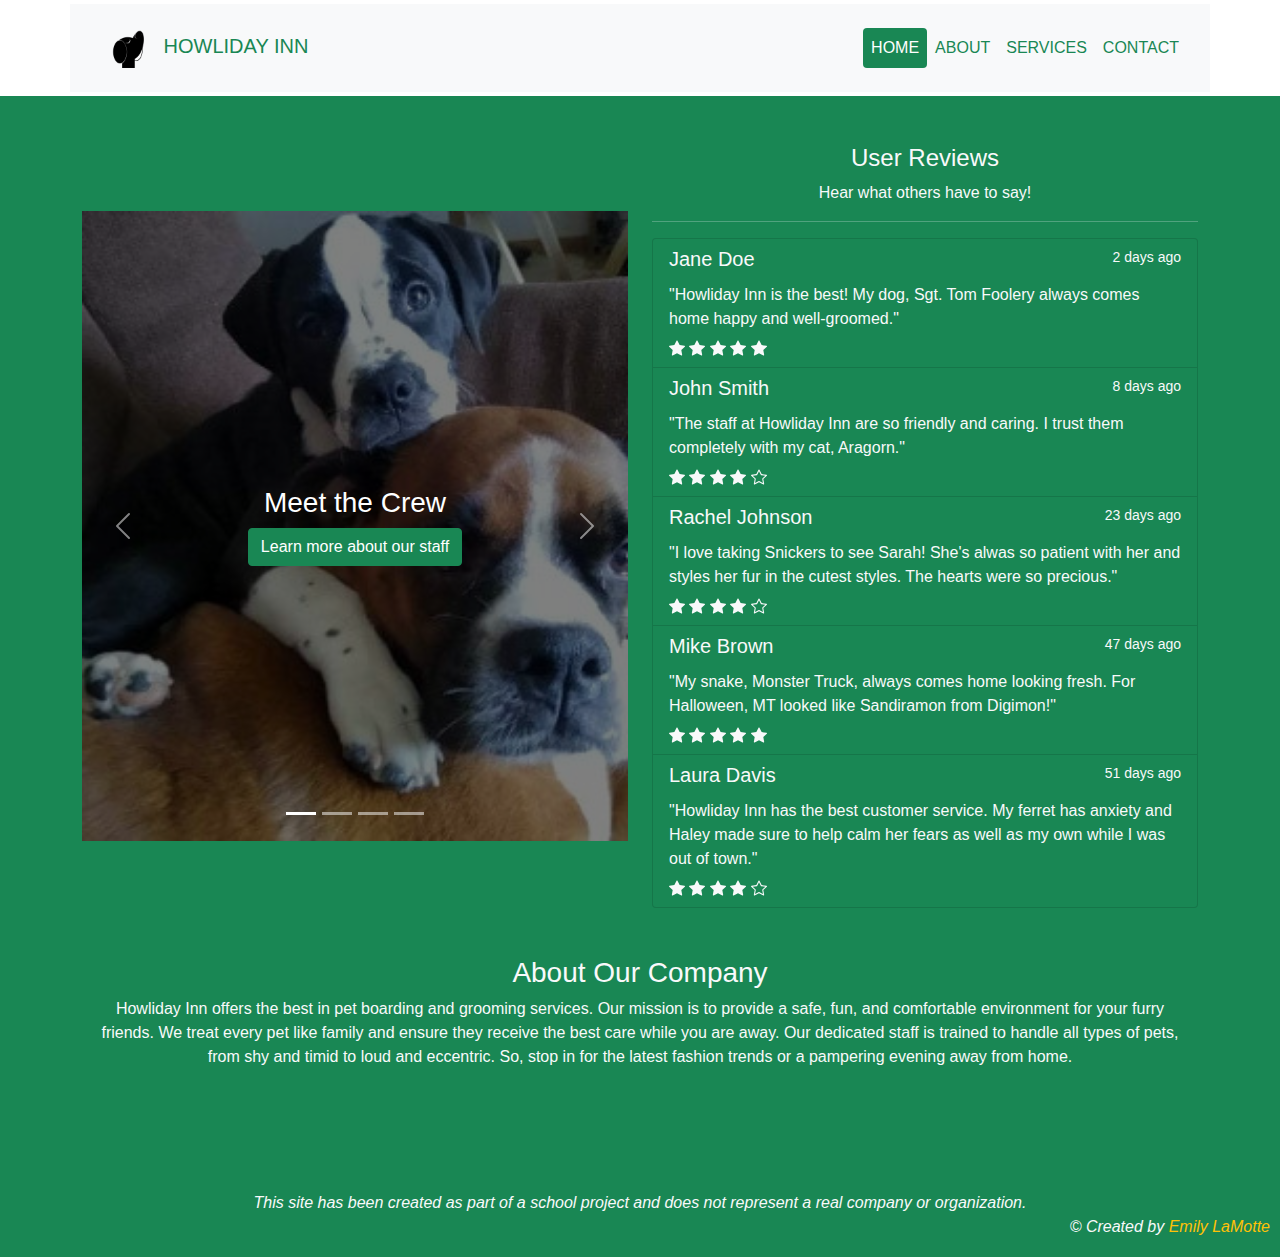
<file: index.html>
<!DOCTYPE html>
<html lang="en">
    <head>
        <meta charset="utf-8">
        <meta name="viewport" content="width=device-width, initial-scale=1">
        <link rel="stylesheet" href="https://cdn.jsdelivr.net/npm/bootstrap-icons@1.8.1/font/bootstrap-icons.css">
        <title>Howliday Inn</title>
        <link rel="icon" type="image/x-icon" href="logo.png">
        <link rel="stylesheet" href="CSS/main.css">
    </head>
    <body>
        <!--
                Emily LaMotte
                index.html
                2311 WW
                Olberding
                08/13/25
            -->
        <header class="container-lg bg-light mx-auto my-1 p-2 border border-3 border-light">
                <nav class="navbar navbar-expand-lg navbar-light bg-light">
                    <div class="container-fluid">
                        <a class="navbar-brand text-success" href="index.html">
                            <img src="logo.png" alt="Howliday Inn Logo" style="height: 40px; margin-right: 10px;">
                            Howliday Inn
                        </a>
                        <button class="navbar-toggler" type="button" data-bs-toggle="collapse" data-bs-target="#navbarNav" aria-controls="navbarNav" aria-expanded="false" aria-label="Toggle navigation">
                            <span class="navbar-toggler-icon"></span>
                        </button>
                        <div class="collapse navbar-collapse justify-content-end" id="navbarNav">
                            <ul class="navbar-nav nav-pills">
                                <li class="nav-item">
                                    <a class="nav-link active bg-success text-white" aria-current="page" href="index.html">Home</a>
                                </li>
                                <li class="nav-item">
                                    <a class="nav-link text-success" href="about.html">About</a>
                                </li>
                                <li class="nav-item">
                                    <a class="nav-link text-success" href="services.html">Services</a>
                                </li>
                                <li class="nav-item">
                                    <a class="nav-link text-success" href="contact.html">Contact</a>
                                </li>
                            </ul>
                        </div>
                    </div>
                </nav>
        </header>
        <main class="bg-success text-light p-5">
            <div class="container-lg">
                <div class="row align-items-center justify-content-center">
                    <div class="col-md-6">
                        <div id="heroCarousel" class="carousel slide" data-bs-ride="carousel">

                        <div class="carousel-indicators">
                            <button type="button" data-bs-target="#heroCarousel" data-bs-slide-to="0" class="active"></button>
                            <button type="button" data-bs-target="#heroCarousel" data-bs-slide-to="1"></button>
                            <button type="button" data-bs-target="#heroCarousel" data-bs-slide-to="2"></button>
                            <button type="button" data-bs-target="#heroCarousel" data-bs-slide-to="3"></button>
                        </div>

                        <div class="carousel-inner">
                            <div class="carousel-item active">
                                <img src="images/pups.jpg" alt="Puppy lying on dog's head" class="d-block w-100">
                                <div class="carousel-overlay">
                                    <div class="carousel-caption">
                                    <h3>Meet the Crew</h3>
                                    <a href="about.html" class="btn btn-primary btn-success" role="button">Learn more about our staff</a>
                                </div>
                                </div>
                            </div>
                            <div class="carousel-item">
                                <img src="images/groomed_dog.jpg" alt="Dog getting brushed" class="d-block w-100">
                                <div class="carousel-overlay">
                                    <div class="carousel-caption">
                                        <h3>Grooming</h3>
                                        <a href="services.html" class="btn btn-primary btn-success" role="button">See our grooming services</a>
                                    </div>
                                </div>
                            </div>
                            <div class="carousel-item">
                                <img src="images/board_dog.jpg" alt="Sleeping dog" class="d-block w-100">
                                <div class="carousel-overlay">
                                    <div class="carousel-caption">
                                        <h3>Boarding</h3>
                                        <a href="services.html" class="btn btn-primary btn-success" role="button">Learn about our boarding options</a>
                                    </div>
                                </div>
                            </div>
                            <div class="carousel-item">
                                <img src="images/ferret.jpg" alt="Ferret in a cardboard box" class="d-block w-100">
                                <div class="carousel-overlay">
                                    <div class="carousel-caption">
                                        <h3>Contact Us</h3>
                                        <a href="contact.html" class="btn btn-primary btn-success" role="button">For any questions, comments, or concerns.</a>
                                    </div>
                                </div>    
                            </div>
                        </div>

                        <button class="carousel-control-prev" type="button" data-bs-target="#heroCarousel" data-bs-slide="prev">
                            <span class="carousel-control-prev-icon"></span>
                        </button>
                        <button class="carousel-control-next" type="button" data-bs-target="#heroCarousel" data-bs-slide="next">
                            <span class="carousel-control-next-icon"></span>
                        </button>
                        </div>
                    </div>
                    <div class="col-md-6">
                        <h4 class="text-center">User Reviews</h4>
                        <p class="text-center">Hear what others have to say!</p>
                        <hr>
                        <div class="d-flex flex-wrap justify-content-center">

                            <div class="list-group">
                                <div class="list-group-item list-group-item-action bg-success text-light">
                                    <div class="d-flex w-100 justify-content-between">
                                        <h5 class="mb-1">Jane Doe</h5>
                                        <small>2 days ago</small>
                                    </div>
                                    <p class="mb-1 mt-2">"Howliday Inn is the best! My dog, Sgt. Tom Foolery always comes home happy and well-groomed."</p>
                                    <div class="star-rating">
                                        <svg xmlns="http://www.w3.org/2000/svg" width="16" height="16" fill="currentColor" class="bi bi-star-fill" viewBox="0 0 16 16">
                                            <path d="M3.612 15.443c-.386.198-.824-.149-.746-.592l.83-4.73L.173 6.765c-.329-.314-.158-.888.283-.95l4.898-.696L7.538.792c.197-.39.73-.39.927 0l2.184 4.327 4.898.696c.441.062.612.636.282.95l-3.522 3.356.83 4.73c.078.443-.36.79-.746.592L8 13.187l-4.389 2.256z"/>
                                        </svg>
                                        <svg xmlns="http://www.w3.org/2000/svg" width="16" height="16" fill="currentColor" class="bi bi-star-fill" viewBox="0 0 16 16">
                                            <path d="M3.612 15.443c-.386.198-.824-.149-.746-.592l.83-4.73L.173 6.765c-.329-.314-.158-.888.283-.95l4.898-.696L7.538.792c.197-.39.73-.39.927 0l2.184 4.327 4.898.696c.441.062.612.636.282.95l-3.522 3.356.83 4.73c.078.443-.36.79-.746.592L8 13.187l-4.389 2.256z"/>
                                        </svg>
                                        <svg xmlns="http://www.w3.org/2000/svg" width="16" height="16" fill="currentColor" class="bi bi-star-fill" viewBox="0 0 16 16">
                                            <path d="M3.612 15.443c-.386.198-.824-.149-.746-.592l.83-4.73L.173 6.765c-.329-.314-.158-.888.283-.95l4.898-.696L7.538.792c.197-.39.73-.39.927 0l2.184 4.327 4.898.696c.441.062.612.636.282.95l-3.522 3.356.83 4.73c.078.443-.36.79-.746.592L8 13.187l-4.389 2.256z"/>
                                        </svg>
                                        <svg xmlns="http://www.w3.org/2000/svg" width="16" height="16" fill="currentColor" class="bi bi-star-fill" viewBox="0 0 16 16">
                                            <path d="M3.612 15.443c-.386.198-.824-.149-.746-.592l.83-4.73L.173 6.765c-.329-.314-.158-.888.283-.95l4.898-.696L7.538.792c.197-.39.73-.39.927 0l2.184 4.327 4.898.696c.441.062.612.636.282.95l-3.522 3.356.83 4.73c.078.443-.36.79-.746.592L8 13.187l-4.389 2.256z"/>
                                        </svg>
                                        <svg xmlns="http://www.w3.org/2000/svg" width="16" height="16" fill="currentColor" class="bi bi-star-fill" viewBox="0 0 16 16">
                                            <path d="M3.612 15.443c-.386.198-.824-.149-.746-.592l.83-4.73L.173 6.765c-.329-.314-.158-.888.283-.95l4.898-.696L7.538.792c.197-.39.73-.39.927 0l2.184 4.327 4.898.696c.441.062.612.636.282.95l-3.522 3.356.83 4.73c.078.443-.36.79-.746.592L8 13.187l-4.389 2.256z"/>
                                        </svg>
                                    </div>
                                </div>

                                <div class="list-group-item list-group-item-action bg-success text-light">
                                    <div class="d-flex w-100 justify-content-between">
                                        <h5 class="mb-1">John Smith</h5>
                                        <small>8 days ago</small>
                                    </div>
                                    <p class="mb-1 mt-2">"The staff at Howliday Inn are so friendly and caring. I trust them completely with my cat, Aragorn."</p>
                                    <div class="star-rating">
                                        <svg xmlns="http://www.w3.org/2000/svg" width="16" height="16" fill="currentColor" class="bi bi-star-fill" viewBox="0 0 16 16">
                                            <path d="M3.612 15.443c-.386.198-.824-.149-.746-.592l.83-4.73L.173 6.765c-.329-.314-.158-.888.283-.95l4.898-.696L7.538.792c.197-.39.73-.39.927 0l2.184 4.327 4.898.696c.441.062.612.636.282.95l-3.522 3.356.83 4.73c.078.443-.36.79-.746.592L8 13.187l-4.389 2.256z"/>
                                        </svg>
                                        <svg xmlns="http://www.w3.org/2000/svg" width="16" height="16" fill="currentColor" class="bi bi-star-fill" viewBox="0 0 16 16">
                                            <path d="M3.612 15.443c-.386.198-.824-.149-.746-.592l.83-4.73L.173 6.765c-.329-.314-.158-.888.283-.95l4.898-.696L7.538.792c.197-.39.73-.39.927 0l2.184 4.327 4.898.696c.441.062.612.636.282.95l-3.522 3.356.83 4.73c.078.443-.36.79-.746.592L8 13.187l-4.389 2.256z"/>
                                        </svg>
                                        <svg xmlns="http://www.w3.org/2000/svg" width="16" height="16" fill="currentColor" class="bi bi-star-fill" viewBox="0 0 16 16">
                                            <path d="M3.612 15.443c-.386.198-.824-.149-.746-.592l.83-4.73L.173 6.765c-.329-.314-.158-.888.283-.95l4.898-.696L7.538.792c.197-.39.73-.39.927 0l2.184 4.327 4.898.696c.441.062.612.636.282.95l-3.522 3.356.83 4.73c.078.443-.36.79-.746.592L8 13.187l-4.389 2.256z"/>
                                        </svg>
                                        <svg xmlns="http://www.w3.org/2000/svg" width="16" height="16" fill="currentColor" class="bi bi-star-fill" viewBox="0 0 16 16">
                                            <path d="M3.612 15.443c-.386.198-.824-.149-.746-.592l.83-4.73L.173 6.765c-.329-.314-.158-.888.283-.95l4.898-.696L7.538.792c.197-.39.73-.39.927 0l2.184 4.327 4.898.696c.441.062.612.636.282.95l-3.522 3.356.83 4.73c.078.443-.36.79-.746.592L8 13.187l-4.389 2.256z"/>
                                        </svg>
                                        <svg xmlns="http://www.w3.org/2000/svg" width="16" height="16" fill="currentColor" class="bi bi-star" viewBox="0 0 16 16">
                                            <path d="M2.866 14.85c-.078.444.36.791.746.593l4.39-2.256 4.389 2.256c.386.198.824-.149.746-.592l-.83-4.73 3.522-3.356c.33-.314.16-.888-.282-.95l-4.898-.696L8.465.792a.513.513 0 0 0-.927 0L5.354 5.12l-4.898.696c-.441.062-.612.636-.283.95l3.523 3.356-.83 4.73zm4.905-2.767-3.686 1.894.694-3.957a.56.56 0 0 0-.163-.505L1.71 6.745l4.052-.576a.53.53 0 0 0 .393-.288L8 2.223l1.847 3.658a.53.53 0 0 0 .393.288l4.052.575-2.906 2.77a.56.56 0 0 0-.163.506l.694 3.957-3.686-1.894a.5.5 0 0 0-.461 0z"/>
                                        </svg>
                                    </div>
                                </div>

                                <div class="list-group-item list-group-item-action bg-success text-light">
                                    <div class="d-flex w-100 justify-content-between">
                                        <h5 class="mb-1">Rachel Johnson</h5>
                                        <small>23 days ago</small>
                                    </div>
                                    <p class="mb-1 mt-2">"I love taking Snickers to see Sarah! She's alwas so patient with her and styles her fur in the cutest styles. The hearts were so precious."</p>
                                    <div class="star-rating">
                                        <svg xmlns="http://www.w3.org/2000/svg" width="16" height="16" fill="currentColor" class="bi bi-star-fill" viewBox="0 0 16 16">
                                            <path d="M3.612 15.443c-.386.198-.824-.149-.746-.592l.83-4.73L.173 6.765c-.329-.314-.158-.888.283-.95l4.898-.696L7.538.792c.197-.39.73-.39.927 0l2.184 4.327 4.898.696c.441.062.612.636.282.95l-3.522 3.356.83 4.73c.078.443-.36.79-.746.592L8 13.187l-4.389 2.256z"/>
                                        </svg>
                                        <svg xmlns="http://www.w3.org/2000/svg" width="16" height="16" fill="currentColor" class="bi bi-star-fill" viewBox="0 0 16 16">
                                            <path d="M3.612 15.443c-.386.198-.824-.149-.746-.592l.83-4.73L.173 6.765c-.329-.314-.158-.888.283-.95l4.898-.696L7.538.792c.197-.39.73-.39.927 0l2.184 4.327 4.898.696c.441.062.612.636.282.95l-3.522 3.356.83 4.73c.078.443-.36.79-.746.592L8 13.187l-4.389 2.256z"/>
                                        </svg>
                                        <svg xmlns="http://www.w3.org/2000/svg" width="16" height="16" fill="currentColor" class="bi bi-star-fill" viewBox="0 0 16 16">
                                            <path d="M3.612 15.443c-.386.198-.824-.149-.746-.592l.83-4.73L.173 6.765c-.329-.314-.158-.888.283-.95l4.898-.696L7.538.792c.197-.39.73-.39.927 0l2.184 4.327 4.898.696c.441.062.612.636.282.95l-3.522 3.356.83 4.73c.078.443-.36.79-.746.592L8 13.187l-4.389 2.256z"/>
                                        </svg>
                                        <svg xmlns="http://www.w3.org/2000/svg" width="16" height="16" fill="currentColor" class="bi bi-star-fill" viewBox="0 0 16 16">
                                            <path d="M3.612 15.443c-.386.198-.824-.149-.746-.592l.83-4.73L.173 6.765c-.329-.314-.158-.888.283-.95l4.898-.696L7.538.792c.197-.39.73-.39.927 0l2.184 4.327 4.898.696c.441.062.612.636.282.95l-3.522 3.356.83 4.73c.078.443-.36.79-.746.592L8 13.187l-4.389 2.256z"/>
                                        </svg>
                                        <svg xmlns="http://www.w3.org/2000/svg" width="16" height="16" fill="currentColor" class="bi bi-star" viewBox="0 0 16 16">
                                            <path d="M2.866 14.85c-.078.444.36.791.746.593l4.39-2.256 4.389 2.256c.386.198.824-.149.746-.592l-.83-4.73 3.522-3.356c.33-.314.16-.888-.282-.95l-4.898-.696L8.465.792a.513.513 0 0 0-.927 0L5.354 5.12l-4.898.696c-.441.062-.612.636-.283.95l3.523 3.356-.83 4.73zm4.905-2.767-3.686 1.894.694-3.957a.56.56 0 0 0-.163-.505L1.71 6.745l4.052-.576a.53.53 0 0 0 .393-.288L8 2.223l1.847 3.658a.53.53 0 0 0 .393.288l4.052.575-2.906 2.77a.56.56 0 0 0-.163.506l.694 3.957-3.686-1.894a.5.5 0 0 0-.461 0z"/>
                                        </svg>
                                    </div>
                                </div>

                                <div class="list-group-item list-group-item-action bg-success text-light">
                                    <div class="d-flex w-100 justify-content-between">
                                        <h5 class="mb-1">Mike Brown</h5>
                                        <small>47 days ago</small>
                                    </div>
                                    <p class="mb-1 mt-2">"My snake, Monster Truck, always comes home looking fresh. For Halloween, MT looked like Sandiramon from Digimon!"</p>
                                    <div class="star-rating">
                                        <svg xmlns="http://www.w3.org/2000/svg" width="16" height="16" fill="currentColor" class="bi bi-star-fill" viewBox="0 0 16 16">
                                            <path d="M3.612 15.443c-.386.198-.824-.149-.746-.592l.83-4.73L.173 6.765c-.329-.314-.158-.888.283-.95l4.898-.696L7.538.792c.197-.39.73-.39.927 0l2.184 4.327 4.898.696c.441.062.612.636.282.95l-3.522 3.356.83 4.73c.078.443-.36.79-.746.592L8 13.187l-4.389 2.256z"/>
                                        </svg>
                                        <svg xmlns="http://www.w3.org/2000/svg" width="16" height="16" fill="currentColor" class="bi bi-star-fill" viewBox="0 0 16 16">
                                            <path d="M3.612 15.443c-.386.198-.824-.149-.746-.592l.83-4.73L.173 6.765c-.329-.314-.158-.888.283-.95l4.898-.696L7.538.792c.197-.39.73-.39.927 0l2.184 4.327 4.898.696c.441.062.612.636.282.95l-3.522 3.356.83 4.73c.078.443-.36.79-.746.592L8 13.187l-4.389 2.256z"/>
                                        </svg>
                                        <svg xmlns="http://www.w3.org/2000/svg" width="16" height="16" fill="currentColor" class="bi bi-star-fill" viewBox="0 0 16 16">
                                            <path d="M3.612 15.443c-.386.198-.824-.149-.746-.592l.83-4.73L.173 6.765c-.329-.314-.158-.888.283-.95l4.898-.696L7.538.792c.197-.39.73-.39.927 0l2.184 4.327 4.898.696c.441.062.612.636.282.95l-3.522 3.356.83 4.73c.078.443-.36.79-.746.592L8 13.187l-4.389 2.256z"/>
                                        </svg>
                                        <svg xmlns="http://www.w3.org/2000/svg" width="16" height="16" fill="currentColor" class="bi bi-star-fill" viewBox="0 0 16 16">
                                            <path d="M3.612 15.443c-.386.198-.824-.149-.746-.592l.83-4.73L.173 6.765c-.329-.314-.158-.888.283-.95l4.898-.696L7.538.792c.197-.39.73-.39.927 0l2.184 4.327 4.898.696c.441.062.612.636.282.95l-3.522 3.356.83 4.73c.078.443-.36.79-.746.592L8 13.187l-4.389 2.256z"/>
                                        </svg>
                                        <svg xmlns="http://www.w3.org/2000/svg" width="16" height="16" fill="currentColor" class="bi bi-star-fill" viewBox="0 0 16 16">
                                            <path d="M3.612 15.443c-.386.198-.824-.149-.746-.592l.83-4.73L.173 6.765c-.329-.314-.158-.888.283-.95l4.898-.696L7.538.792c.197-.39.73-.39.927 0l2.184 4.327 4.898.696c.441.062.612.636.282.95l-3.522 3.356.83 4.73c.078.443-.36.79-.746.592L8 13.187l-4.389 2.256z"/>
                                        </svg>
                                    </div>
                                </div>

                                <div class="list-group-item list-group-item-action bg-success text-light">
                                    <div class="d-flex w-100 justify-content-between">
                                        <h5 class="mb-1">Laura Davis</h5>
                                        <small>51 days ago</small>
                                    </div>
                                    <p class="mb-1 mt-2">"Howliday Inn has the best customer service. My ferret has anxiety and Haley made sure to help calm her fears as well as my own while I was out of town."</p>
                                    <div class="star-rating">
                                        <svg xmlns="http://www.w3.org/2000/svg" width="16" height="16" fill="currentColor" class="bi bi-star-fill" viewBox="0 0 16 16">
                                            <path d="M3.612 15.443c-.386.198-.824-.149-.746-.592l.83-4.73L.173 6.765c-.329-.314-.158-.888.283-.95l4.898-.696L7.538.792c.197-.39.73-.39.927 0l2.184 4.327 4.898.696c.441.062.612.636.282.95l-3.522 3.356.83 4.73c.078.443-.36.79-.746.592L8 13.187l-4.389 2.256z"/>
                                        </svg>
                                        <svg xmlns="http://www.w3.org/2000/svg" width="16" height="16" fill="currentColor" class="bi bi-star-fill" viewBox="0 0 16 16">
                                            <path d="M3.612 15.443c-.386.198-.824-.149-.746-.592l.83-4.73L.173 6.765c-.329-.314-.158-.888.283-.95l4.898-.696L7.538.792c.197-.39.73-.39.927 0l2.184 4.327 4.898.696c.441.062.612.636.282.95l-3.522 3.356.83 4.73c.078.443-.36.79-.746.592L8 13.187l-4.389 2.256z"/>
                                        </svg>
                                        <svg xmlns="http://www.w3.org/2000/svg" width="16" height="16" fill="currentColor" class="bi bi-star-fill" viewBox="0 0 16 16">
                                            <path d="M3.612 15.443c-.386.198-.824-.149-.746-.592l.83-4.73L.173 6.765c-.329-.314-.158-.888.283-.95l4.898-.696L7.538.792c.197-.39.73-.39.927 0l2.184 4.327 4.898.696c.441.062.612.636.282.95l-3.522 3.356.83 4.73c.078.443-.36.79-.746.592L8 13.187l-4.389 2.256z"/>
                                        </svg>
                                        <svg xmlns="http://www.w3.org/2000/svg" width="16" height="16" fill="currentColor" class="bi bi-star-fill" viewBox="0 0 16 16">
                                            <path d="M3.612 15.443c-.386.198-.824-.149-.746-.592l.83-4.73L.173 6.765c-.329-.314-.158-.888.283-.95l4.898-.696L7.538.792c.197-.39.73-.39.927 0l2.184 4.327 4.898.696c.441.062.612.636.282.95l-3.522 3.356.83 4.73c.078.443-.36.79-.746.592L8 13.187l-4.389 2.256z"/>
                                        </svg>
                                        <svg xmlns="http://www.w3.org/2000/svg" width="16" height="16" fill="currentColor" class="bi bi-star" viewBox="0 0 16 16">
                                            <path d="M2.866 14.85c-.078.444.36.791.746.593l4.39-2.256 4.389 2.256c.386.198.824-.149.746-.592l-.83-4.73 3.522-3.356c.33-.314.16-.888-.282-.95l-4.898-.696L8.465.792a.513.513 0 0 0-.927 0L5.354 5.12l-4.898.696c-.441.062-.612.636-.283.95l3.523 3.356-.83 4.73zm4.905-2.767-3.686 1.894.694-3.957a.56.56 0 0 0-.163-.505L1.71 6.745l4.052-.576a.53.53 0 0 0 .393-.288L8 2.223l1.847 3.658a.53.53 0 0 0 .393.288l4.052.575-2.906 2.77a.56.56 0 0 0-.163.506l.694 3.957-3.686-1.894a.5.5 0 0 0-.461 0z"/>
                                        </svg>
                                    </div>
                                </div>
                            </div> 
                        </div>
                    </div>
                </div>
                <div class="row my-5 mx-auto">
                    <div class="col-12">
                        <h3 class="text-center">About Our Company</h3>
                        <p class="text-center">Howliday Inn offers the best in pet boarding and grooming services. Our mission is to provide a safe, fun, and comfortable environment for your furry friends. We treat every pet like family and ensure they receive the best care while you are away. Our dedicated staff is trained to handle all types of pets, from shy and timid to loud and eccentric. So, stop in for the latest fashion trends or a pampering evening away from home.</p>
                    </div>
                </div>
            </div>
        </main>    
        <footer class="bg-success text-light fs-6 fst-italic" style="padding: 2px; margin: 0 auto; width: 100%;">
                <p class="my-2 mx-2 mb-0 text-center">This site has been created as part of a school project and does not represent a real company or organization.</p>
                <p class="mx-2 text-sm-end">&copy; Created by 
                <a href="mailto:emdrucker@mail.mccneb.edu" class="link-warning text-decoration-none" style="margin: auto;">Emily LaMotte</a></p>
        </footer>
        <script
        src="https://cdn.jsdelivr.net/npm/bootstrap@5.0.2/dist/js/bootstrap.bundle.min.js"
        integrity="sha384-MrcW6ZMFYlzcLA8Nl+NtUVF0sA7MsXsP1UyJoMp4YLEuNSfAP+JcXn/tWtIaxVXM"
        crossorigin="anonymous">
        </script>
    </body>
</html>
</file>
<file: CSS/main.css>
@charset "UTF-8";
/*   Emily LaMotte
     main.css
     2311 WW
     Olberding
     08/13/25
*/
/*!
 * Bootstrap v5.1.3 (https://getbootstrap.com/)
 * Copyright 2011-2021 The Bootstrap Authors
 * Copyright 2011-2021 Twitter, Inc.
 * Licensed under MIT (https://github.com/twbs/bootstrap/blob/main/LICENSE)
 */
:root {
  --bs-blue: #0d6efd;
  --bs-indigo: #6610f2;
  --bs-purple: #6f42c1;
  --bs-pink: #d63384;
  --bs-red: #dc3545;
  --bs-orange: #fd7e14;
  --bs-yellow: #ffc107;
  --bs-green: #198754;
  --bs-teal: #20c997;
  --bs-cyan: #0dcaf0;
  --bs-white: #fff;
  --bs-gray: #6c757d;
  --bs-gray-dark: #343a40;
  --bs-gray-100: #f8f9fa;
  --bs-gray-200: #e9ecef;
  --bs-gray-300: #dee2e6;
  --bs-gray-400: #ced4da;
  --bs-gray-500: #adb5bd;
  --bs-gray-600: #6c757d;
  --bs-gray-700: #495057;
  --bs-gray-800: #343a40;
  --bs-gray-900: #212529;
  --bs-primary: #0d6efd;
  --bs-secondary: #6c757d;
  --bs-success: #198754;
  --bs-info: #0dcaf0;
  --bs-warning: #ffc107;
  --bs-danger: #dc3545;
  --bs-light: #f8f9fa;
  --bs-dark: #212529;
  --bs-primary-rgb: 13, 110, 253;
  --bs-secondary-rgb: 108, 117, 125;
  --bs-success-rgb: 25, 135, 84;
  --bs-info-rgb: 13, 202, 240;
  --bs-warning-rgb: 255, 193, 7;
  --bs-danger-rgb: 220, 53, 69;
  --bs-light-rgb: 248, 249, 250;
  --bs-dark-rgb: 33, 37, 41;
  --bs-white-rgb: 255, 255, 255;
  --bs-black-rgb: 0, 0, 0;
  --bs-body-color-rgb: 33, 37, 41;
  --bs-body-bg-rgb: 255, 255, 255;
  --bs-font-sans-serif: system-ui, -apple-system, "Segoe UI", Roboto, "Helvetica Neue", Arial, "Noto Sans", "Liberation Sans", sans-serif, "Apple Color Emoji", "Segoe UI Emoji", "Segoe UI Symbol", "Noto Color Emoji";
  --bs-font-monospace: SFMono-Regular, Menlo, Monaco, Consolas, "Liberation Mono", "Courier New", monospace;
  --bs-gradient: linear-gradient(180deg, rgba(255, 255, 255, 0.15), rgba(255, 255, 255, 0));
  --bs-body-font-family: var(--bs-font-sans-serif);
  --bs-body-font-size: 1rem;
  --bs-body-font-weight: 400;
  --bs-body-line-height: 1.5;
  --bs-body-color: #212529;
  --bs-body-bg: #fff;
}

*,
*::before,
*::after {
  box-sizing: border-box;
}

@media (prefers-reduced-motion: no-preference) {
  :root {
    scroll-behavior: smooth;
  }
}

body {
  margin: 0;
  font-family: var(--bs-body-font-family);
  font-size: var(--bs-body-font-size);
  font-weight: var(--bs-body-font-weight);
  line-height: var(--bs-body-line-height);
  color: var(--bs-body-color);
  text-align: var(--bs-body-text-align);
  background-color: var(--bs-body-bg);
  -webkit-text-size-adjust: 100%;
  -webkit-tap-highlight-color: rgba(0, 0, 0, 0);
}

hr {
  margin: 1rem 0;
  color: inherit;
  background-color: currentColor;
  border: 0;
  opacity: 0.25;
}

hr:not([size]) {
  height: 1px;
}

h6, .h6, h5, .h5, h4, .h4, h3, .h3, h2, .h2, h1, .h1 {
  margin-top: 0;
  margin-bottom: 0.5rem;
  font-weight: 500;
  line-height: 1.2;
}

h1, .h1 {
  font-size: calc(1.375rem + 1.5vw);
}
@media (min-width: 1200px) {
  h1, .h1 {
    font-size: 2.5rem;
  }
}

h2, .h2 {
  font-size: calc(1.325rem + 0.9vw);
}
@media (min-width: 1200px) {
  h2, .h2 {
    font-size: 2rem;
  }
}

h3, .h3 {
  font-size: calc(1.3rem + 0.6vw);
}
@media (min-width: 1200px) {
  h3, .h3 {
    font-size: 1.75rem;
  }
}

h4, .h4 {
  font-size: calc(1.275rem + 0.3vw);
}
@media (min-width: 1200px) {
  h4, .h4 {
    font-size: 1.5rem;
  }
}

h5, .h5 {
  font-size: 1.25rem;
}

h6, .h6 {
  font-size: 1rem;
}

p {
  margin-top: 0;
  margin-bottom: 1rem;
}

abbr[title],
abbr[data-bs-original-title] {
  text-decoration: underline dotted;
  cursor: help;
  text-decoration-skip-ink: none;
}

address {
  margin-bottom: 1rem;
  font-style: normal;
  line-height: inherit;
}

ol,
ul {
  padding-left: 2rem;
}

ol,
ul,
dl {
  margin-top: 0;
  margin-bottom: 1rem;
}

ol ol,
ul ul,
ol ul,
ul ol {
  margin-bottom: 0;
}

dt {
  font-weight: 700;
}

dd {
  margin-bottom: 0.5rem;
  margin-left: 0;
}

blockquote {
  margin: 0 0 1rem;
}

b,
strong {
  font-weight: bolder;
}

small, .small {
  font-size: 0.875em;
}

mark, .mark {
  padding: 0.2em;
  background-color: #fcf8e3;
}

sub,
sup {
  position: relative;
  font-size: 0.75em;
  line-height: 0;
  vertical-align: baseline;
}

sub {
  bottom: -0.25em;
}

sup {
  top: -0.5em;
}

a {
  color: #0d6efd;
  text-decoration: underline;
}
a:hover {
  color: rgb(10.4, 88, 202.4);
}

a:not([href]):not([class]), a:not([href]):not([class]):hover {
  color: inherit;
  text-decoration: none;
}

pre,
code,
kbd,
samp {
  font-family: var(--bs-font-monospace);
  font-size: 1em;
  direction: ltr /* rtl:ignore */;
  unicode-bidi: bidi-override;
}

pre {
  display: block;
  margin-top: 0;
  margin-bottom: 1rem;
  overflow: auto;
  font-size: 0.875em;
}
pre code {
  font-size: inherit;
  color: inherit;
  word-break: normal;
}

code {
  font-size: 0.875em;
  color: #d63384;
  word-wrap: break-word;
}
a > code {
  color: inherit;
}

kbd {
  padding: 0.2rem 0.4rem;
  font-size: 0.875em;
  color: #fff;
  background-color: #212529;
  border-radius: 0.2rem;
}
kbd kbd {
  padding: 0;
  font-size: 1em;
  font-weight: 700;
}

figure {
  margin: 0 0 1rem;
}

img,
svg {
  vertical-align: middle;
}

table {
  caption-side: bottom;
  border-collapse: collapse;
}

caption {
  padding-top: 0.5rem;
  padding-bottom: 0.5rem;
  color: #6c757d;
  text-align: left;
}

th {
  text-align: inherit;
  text-align: -webkit-match-parent;
}

thead,
tbody,
tfoot,
tr,
td,
th {
  border-color: inherit;
  border-style: solid;
  border-width: 0;
}

label {
  display: inline-block;
}

button {
  border-radius: 0;
}

button:focus:not(:focus-visible) {
  outline: 0;
}

input,
button,
select,
optgroup,
textarea {
  margin: 0;
  font-family: inherit;
  font-size: inherit;
  line-height: inherit;
}

button,
select {
  text-transform: none;
}

[role=button] {
  cursor: pointer;
}

select {
  word-wrap: normal;
}
select:disabled {
  opacity: 1;
}

[list]::-webkit-calendar-picker-indicator {
  display: none;
}

button,
[type=button],
[type=reset],
[type=submit] {
  -webkit-appearance: button;
}
button:not(:disabled),
[type=button]:not(:disabled),
[type=reset]:not(:disabled),
[type=submit]:not(:disabled) {
  cursor: pointer;
}

::-moz-focus-inner {
  padding: 0;
  border-style: none;
}

textarea {
  resize: vertical;
}

fieldset {
  min-width: 0;
  padding: 0;
  margin: 0;
  border: 0;
}

legend {
  float: left;
  width: 100%;
  padding: 0;
  margin-bottom: 0.5rem;
  font-size: calc(1.275rem + 0.3vw);
  line-height: inherit;
}
@media (min-width: 1200px) {
  legend {
    font-size: 1.5rem;
  }
}
legend + * {
  clear: left;
}

::-webkit-datetime-edit-fields-wrapper,
::-webkit-datetime-edit-text,
::-webkit-datetime-edit-minute,
::-webkit-datetime-edit-hour-field,
::-webkit-datetime-edit-day-field,
::-webkit-datetime-edit-month-field,
::-webkit-datetime-edit-year-field {
  padding: 0;
}

::-webkit-inner-spin-button {
  height: auto;
}

[type=search] {
  outline-offset: -2px;
  -webkit-appearance: textfield;
}

/* rtl:raw:
[type="tel"],
[type="url"],
[type="email"],
[type="number"] {
  direction: ltr;
}
*/
::-webkit-search-decoration {
  -webkit-appearance: none;
}

::-webkit-color-swatch-wrapper {
  padding: 0;
}

::file-selector-button {
  font: inherit;
}

::-webkit-file-upload-button {
  font: inherit;
  -webkit-appearance: button;
}

output {
  display: inline-block;
}

iframe {
  border: 0;
}

summary {
  display: list-item;
  cursor: pointer;
}

progress {
  vertical-align: baseline;
}

[hidden] {
  display: none !important;
}

.lead {
  font-size: 1.25rem;
  font-weight: 300;
}

.display-1 {
  font-size: calc(1.625rem + 4.5vw);
  font-weight: 300;
  line-height: 1.2;
}
@media (min-width: 1200px) {
  .display-1 {
    font-size: 5rem;
  }
}

.display-2 {
  font-size: calc(1.575rem + 3.9vw);
  font-weight: 300;
  line-height: 1.2;
}
@media (min-width: 1200px) {
  .display-2 {
    font-size: 4.5rem;
  }
}

.display-3 {
  font-size: calc(1.525rem + 3.3vw);
  font-weight: 300;
  line-height: 1.2;
}
@media (min-width: 1200px) {
  .display-3 {
    font-size: 4rem;
  }
}

.display-4 {
  font-size: calc(1.475rem + 2.7vw);
  font-weight: 300;
  line-height: 1.2;
}
@media (min-width: 1200px) {
  .display-4 {
    font-size: 3.5rem;
  }
}

.display-5 {
  font-size: calc(1.425rem + 2.1vw);
  font-weight: 300;
  line-height: 1.2;
}
@media (min-width: 1200px) {
  .display-5 {
    font-size: 3rem;
  }
}

.display-6 {
  font-size: calc(1.375rem + 1.5vw);
  font-weight: 300;
  line-height: 1.2;
}
@media (min-width: 1200px) {
  .display-6 {
    font-size: 2.5rem;
  }
}

.list-unstyled {
  padding-left: 0;
  list-style: none;
}

.list-inline {
  padding-left: 0;
  list-style: none;
}

.list-inline-item {
  display: inline-block;
}
.list-inline-item:not(:last-child) {
  margin-right: 0.5rem;
}

.initialism {
  font-size: 0.875em;
  text-transform: uppercase;
}

.blockquote {
  margin-bottom: 1rem;
  font-size: 1.25rem;
}
.blockquote > :last-child {
  margin-bottom: 0;
}

.blockquote-footer {
  margin-top: -1rem;
  margin-bottom: 1rem;
  font-size: 0.875em;
  color: #6c757d;
}
.blockquote-footer::before {
  content: "— ";
}

.img-fluid {
  max-width: 100%;
  height: auto;
}

.img-thumbnail {
  padding: 0.25rem;
  background-color: #fff;
  border: 1px solid #dee2e6;
  border-radius: 0.25rem;
  max-width: 100%;
  height: auto;
}

.figure {
  display: inline-block;
}

.figure-img {
  margin-bottom: 0.5rem;
  line-height: 1;
}

.figure-caption {
  font-size: 0.875em;
  color: #6c757d;
}

.container,
.container-fluid,
.container-xxl,
.container-xl,
.container-lg,
.container-md,
.container-sm {
  width: 100%;
  padding-right: var(--bs-gutter-x, 0.75rem);
  padding-left: var(--bs-gutter-x, 0.75rem);
  margin-right: auto;
  margin-left: auto;
}

@media (min-width: 576px) {
  .container-sm, .container {
    max-width: 540px;
  }
}
@media (min-width: 768px) {
  .container-md, .container-sm, .container {
    max-width: 720px;
  }
}
@media (min-width: 992px) {
  .container-lg, .container-md, .container-sm, .container {
    max-width: 960px;
  }
}
@media (min-width: 1200px) {
  .container-xl, .container-lg, .container-md, .container-sm, .container {
    max-width: 1140px;
  }
}
@media (min-width: 1400px) {
  .container-xxl, .container-xl, .container-lg, .container-md, .container-sm, .container {
    max-width: 1320px;
  }
}
.row {
  --bs-gutter-x: 1.5rem;
  --bs-gutter-y: 0;
  display: flex;
  flex-wrap: wrap;
  margin-top: calc(-1 * var(--bs-gutter-y));
  margin-right: calc(-0.5 * var(--bs-gutter-x));
  margin-left: calc(-0.5 * var(--bs-gutter-x));
}
.row > * {
  flex-shrink: 0;
  width: 100%;
  max-width: 100%;
  padding-right: calc(var(--bs-gutter-x) * 0.5);
  padding-left: calc(var(--bs-gutter-x) * 0.5);
  margin-top: var(--bs-gutter-y);
}

.col {
  flex: 1 0 0%;
}

.row-cols-auto > * {
  flex: 0 0 auto;
  width: auto;
}

.row-cols-1 > * {
  flex: 0 0 auto;
  width: 100%;
}

.row-cols-2 > * {
  flex: 0 0 auto;
  width: 50%;
}

.row-cols-3 > * {
  flex: 0 0 auto;
  width: 33.3333333333%;
}

.row-cols-4 > * {
  flex: 0 0 auto;
  width: 25%;
}

.row-cols-5 > * {
  flex: 0 0 auto;
  width: 20%;
}

.row-cols-6 > * {
  flex: 0 0 auto;
  width: 16.6666666667%;
}

.col-auto {
  flex: 0 0 auto;
  width: auto;
}

.col-1 {
  flex: 0 0 auto;
  width: 8.33333333%;
}

.col-2 {
  flex: 0 0 auto;
  width: 16.66666667%;
}

.col-3 {
  flex: 0 0 auto;
  width: 25%;
}

.col-4 {
  flex: 0 0 auto;
  width: 33.33333333%;
}

.col-5 {
  flex: 0 0 auto;
  width: 41.66666667%;
}

.col-6 {
  flex: 0 0 auto;
  width: 50%;
}

.col-7 {
  flex: 0 0 auto;
  width: 58.33333333%;
}

.col-8 {
  flex: 0 0 auto;
  width: 66.66666667%;
}

.col-9 {
  flex: 0 0 auto;
  width: 75%;
}

.col-10 {
  flex: 0 0 auto;
  width: 83.33333333%;
}

.col-11 {
  flex: 0 0 auto;
  width: 91.66666667%;
}

.col-12 {
  flex: 0 0 auto;
  width: 100%;
}

.offset-1 {
  margin-left: 8.33333333%;
}

.offset-2 {
  margin-left: 16.66666667%;
}

.offset-3 {
  margin-left: 25%;
}

.offset-4 {
  margin-left: 33.33333333%;
}

.offset-5 {
  margin-left: 41.66666667%;
}

.offset-6 {
  margin-left: 50%;
}

.offset-7 {
  margin-left: 58.33333333%;
}

.offset-8 {
  margin-left: 66.66666667%;
}

.offset-9 {
  margin-left: 75%;
}

.offset-10 {
  margin-left: 83.33333333%;
}

.offset-11 {
  margin-left: 91.66666667%;
}

.g-0,
.gx-0 {
  --bs-gutter-x: 0;
}

.g-0,
.gy-0 {
  --bs-gutter-y: 0;
}

.g-1,
.gx-1 {
  --bs-gutter-x: 0.25rem;
}

.g-1,
.gy-1 {
  --bs-gutter-y: 0.25rem;
}

.g-2,
.gx-2 {
  --bs-gutter-x: 0.5rem;
}

.g-2,
.gy-2 {
  --bs-gutter-y: 0.5rem;
}

.g-3,
.gx-3 {
  --bs-gutter-x: 1rem;
}

.g-3,
.gy-3 {
  --bs-gutter-y: 1rem;
}

.g-4,
.gx-4 {
  --bs-gutter-x: 1.5rem;
}

.g-4,
.gy-4 {
  --bs-gutter-y: 1.5rem;
}

.g-5,
.gx-5 {
  --bs-gutter-x: 3rem;
}

.g-5,
.gy-5 {
  --bs-gutter-y: 3rem;
}

@media (min-width: 576px) {
  .col-sm {
    flex: 1 0 0%;
  }
  .row-cols-sm-auto > * {
    flex: 0 0 auto;
    width: auto;
  }
  .row-cols-sm-1 > * {
    flex: 0 0 auto;
    width: 100%;
  }
  .row-cols-sm-2 > * {
    flex: 0 0 auto;
    width: 50%;
  }
  .row-cols-sm-3 > * {
    flex: 0 0 auto;
    width: 33.3333333333%;
  }
  .row-cols-sm-4 > * {
    flex: 0 0 auto;
    width: 25%;
  }
  .row-cols-sm-5 > * {
    flex: 0 0 auto;
    width: 20%;
  }
  .row-cols-sm-6 > * {
    flex: 0 0 auto;
    width: 16.6666666667%;
  }
  .col-sm-auto {
    flex: 0 0 auto;
    width: auto;
  }
  .col-sm-1 {
    flex: 0 0 auto;
    width: 8.33333333%;
  }
  .col-sm-2 {
    flex: 0 0 auto;
    width: 16.66666667%;
  }
  .col-sm-3 {
    flex: 0 0 auto;
    width: 25%;
  }
  .col-sm-4 {
    flex: 0 0 auto;
    width: 33.33333333%;
  }
  .col-sm-5 {
    flex: 0 0 auto;
    width: 41.66666667%;
  }
  .col-sm-6 {
    flex: 0 0 auto;
    width: 50%;
  }
  .col-sm-7 {
    flex: 0 0 auto;
    width: 58.33333333%;
  }
  .col-sm-8 {
    flex: 0 0 auto;
    width: 66.66666667%;
  }
  .col-sm-9 {
    flex: 0 0 auto;
    width: 75%;
  }
  .col-sm-10 {
    flex: 0 0 auto;
    width: 83.33333333%;
  }
  .col-sm-11 {
    flex: 0 0 auto;
    width: 91.66666667%;
  }
  .col-sm-12 {
    flex: 0 0 auto;
    width: 100%;
  }
  .offset-sm-0 {
    margin-left: 0;
  }
  .offset-sm-1 {
    margin-left: 8.33333333%;
  }
  .offset-sm-2 {
    margin-left: 16.66666667%;
  }
  .offset-sm-3 {
    margin-left: 25%;
  }
  .offset-sm-4 {
    margin-left: 33.33333333%;
  }
  .offset-sm-5 {
    margin-left: 41.66666667%;
  }
  .offset-sm-6 {
    margin-left: 50%;
  }
  .offset-sm-7 {
    margin-left: 58.33333333%;
  }
  .offset-sm-8 {
    margin-left: 66.66666667%;
  }
  .offset-sm-9 {
    margin-left: 75%;
  }
  .offset-sm-10 {
    margin-left: 83.33333333%;
  }
  .offset-sm-11 {
    margin-left: 91.66666667%;
  }
  .g-sm-0,
  .gx-sm-0 {
    --bs-gutter-x: 0;
  }
  .g-sm-0,
  .gy-sm-0 {
    --bs-gutter-y: 0;
  }
  .g-sm-1,
  .gx-sm-1 {
    --bs-gutter-x: 0.25rem;
  }
  .g-sm-1,
  .gy-sm-1 {
    --bs-gutter-y: 0.25rem;
  }
  .g-sm-2,
  .gx-sm-2 {
    --bs-gutter-x: 0.5rem;
  }
  .g-sm-2,
  .gy-sm-2 {
    --bs-gutter-y: 0.5rem;
  }
  .g-sm-3,
  .gx-sm-3 {
    --bs-gutter-x: 1rem;
  }
  .g-sm-3,
  .gy-sm-3 {
    --bs-gutter-y: 1rem;
  }
  .g-sm-4,
  .gx-sm-4 {
    --bs-gutter-x: 1.5rem;
  }
  .g-sm-4,
  .gy-sm-4 {
    --bs-gutter-y: 1.5rem;
  }
  .g-sm-5,
  .gx-sm-5 {
    --bs-gutter-x: 3rem;
  }
  .g-sm-5,
  .gy-sm-5 {
    --bs-gutter-y: 3rem;
  }
}
@media (min-width: 768px) {
  .col-md {
    flex: 1 0 0%;
  }
  .row-cols-md-auto > * {
    flex: 0 0 auto;
    width: auto;
  }
  .row-cols-md-1 > * {
    flex: 0 0 auto;
    width: 100%;
  }
  .row-cols-md-2 > * {
    flex: 0 0 auto;
    width: 50%;
  }
  .row-cols-md-3 > * {
    flex: 0 0 auto;
    width: 33.3333333333%;
  }
  .row-cols-md-4 > * {
    flex: 0 0 auto;
    width: 25%;
  }
  .row-cols-md-5 > * {
    flex: 0 0 auto;
    width: 20%;
  }
  .row-cols-md-6 > * {
    flex: 0 0 auto;
    width: 16.6666666667%;
  }
  .col-md-auto {
    flex: 0 0 auto;
    width: auto;
  }
  .col-md-1 {
    flex: 0 0 auto;
    width: 8.33333333%;
  }
  .col-md-2 {
    flex: 0 0 auto;
    width: 16.66666667%;
  }
  .col-md-3 {
    flex: 0 0 auto;
    width: 25%;
  }
  .col-md-4 {
    flex: 0 0 auto;
    width: 33.33333333%;
  }
  .col-md-5 {
    flex: 0 0 auto;
    width: 41.66666667%;
  }
  .col-md-6 {
    flex: 0 0 auto;
    width: 50%;
  }
  .col-md-7 {
    flex: 0 0 auto;
    width: 58.33333333%;
  }
  .col-md-8 {
    flex: 0 0 auto;
    width: 66.66666667%;
  }
  .col-md-9 {
    flex: 0 0 auto;
    width: 75%;
  }
  .col-md-10 {
    flex: 0 0 auto;
    width: 83.33333333%;
  }
  .col-md-11 {
    flex: 0 0 auto;
    width: 91.66666667%;
  }
  .col-md-12 {
    flex: 0 0 auto;
    width: 100%;
  }
  .offset-md-0 {
    margin-left: 0;
  }
  .offset-md-1 {
    margin-left: 8.33333333%;
  }
  .offset-md-2 {
    margin-left: 16.66666667%;
  }
  .offset-md-3 {
    margin-left: 25%;
  }
  .offset-md-4 {
    margin-left: 33.33333333%;
  }
  .offset-md-5 {
    margin-left: 41.66666667%;
  }
  .offset-md-6 {
    margin-left: 50%;
  }
  .offset-md-7 {
    margin-left: 58.33333333%;
  }
  .offset-md-8 {
    margin-left: 66.66666667%;
  }
  .offset-md-9 {
    margin-left: 75%;
  }
  .offset-md-10 {
    margin-left: 83.33333333%;
  }
  .offset-md-11 {
    margin-left: 91.66666667%;
  }
  .g-md-0,
  .gx-md-0 {
    --bs-gutter-x: 0;
  }
  .g-md-0,
  .gy-md-0 {
    --bs-gutter-y: 0;
  }
  .g-md-1,
  .gx-md-1 {
    --bs-gutter-x: 0.25rem;
  }
  .g-md-1,
  .gy-md-1 {
    --bs-gutter-y: 0.25rem;
  }
  .g-md-2,
  .gx-md-2 {
    --bs-gutter-x: 0.5rem;
  }
  .g-md-2,
  .gy-md-2 {
    --bs-gutter-y: 0.5rem;
  }
  .g-md-3,
  .gx-md-3 {
    --bs-gutter-x: 1rem;
  }
  .g-md-3,
  .gy-md-3 {
    --bs-gutter-y: 1rem;
  }
  .g-md-4,
  .gx-md-4 {
    --bs-gutter-x: 1.5rem;
  }
  .g-md-4,
  .gy-md-4 {
    --bs-gutter-y: 1.5rem;
  }
  .g-md-5,
  .gx-md-5 {
    --bs-gutter-x: 3rem;
  }
  .g-md-5,
  .gy-md-5 {
    --bs-gutter-y: 3rem;
  }
}
@media (min-width: 992px) {
  .col-lg {
    flex: 1 0 0%;
  }
  .row-cols-lg-auto > * {
    flex: 0 0 auto;
    width: auto;
  }
  .row-cols-lg-1 > * {
    flex: 0 0 auto;
    width: 100%;
  }
  .row-cols-lg-2 > * {
    flex: 0 0 auto;
    width: 50%;
  }
  .row-cols-lg-3 > * {
    flex: 0 0 auto;
    width: 33.3333333333%;
  }
  .row-cols-lg-4 > * {
    flex: 0 0 auto;
    width: 25%;
  }
  .row-cols-lg-5 > * {
    flex: 0 0 auto;
    width: 20%;
  }
  .row-cols-lg-6 > * {
    flex: 0 0 auto;
    width: 16.6666666667%;
  }
  .col-lg-auto {
    flex: 0 0 auto;
    width: auto;
  }
  .col-lg-1 {
    flex: 0 0 auto;
    width: 8.33333333%;
  }
  .col-lg-2 {
    flex: 0 0 auto;
    width: 16.66666667%;
  }
  .col-lg-3 {
    flex: 0 0 auto;
    width: 25%;
  }
  .col-lg-4 {
    flex: 0 0 auto;
    width: 33.33333333%;
  }
  .col-lg-5 {
    flex: 0 0 auto;
    width: 41.66666667%;
  }
  .col-lg-6 {
    flex: 0 0 auto;
    width: 50%;
  }
  .col-lg-7 {
    flex: 0 0 auto;
    width: 58.33333333%;
  }
  .col-lg-8 {
    flex: 0 0 auto;
    width: 66.66666667%;
  }
  .col-lg-9 {
    flex: 0 0 auto;
    width: 75%;
  }
  .col-lg-10 {
    flex: 0 0 auto;
    width: 83.33333333%;
  }
  .col-lg-11 {
    flex: 0 0 auto;
    width: 91.66666667%;
  }
  .col-lg-12 {
    flex: 0 0 auto;
    width: 100%;
  }
  .offset-lg-0 {
    margin-left: 0;
  }
  .offset-lg-1 {
    margin-left: 8.33333333%;
  }
  .offset-lg-2 {
    margin-left: 16.66666667%;
  }
  .offset-lg-3 {
    margin-left: 25%;
  }
  .offset-lg-4 {
    margin-left: 33.33333333%;
  }
  .offset-lg-5 {
    margin-left: 41.66666667%;
  }
  .offset-lg-6 {
    margin-left: 50%;
  }
  .offset-lg-7 {
    margin-left: 58.33333333%;
  }
  .offset-lg-8 {
    margin-left: 66.66666667%;
  }
  .offset-lg-9 {
    margin-left: 75%;
  }
  .offset-lg-10 {
    margin-left: 83.33333333%;
  }
  .offset-lg-11 {
    margin-left: 91.66666667%;
  }
  .g-lg-0,
  .gx-lg-0 {
    --bs-gutter-x: 0;
  }
  .g-lg-0,
  .gy-lg-0 {
    --bs-gutter-y: 0;
  }
  .g-lg-1,
  .gx-lg-1 {
    --bs-gutter-x: 0.25rem;
  }
  .g-lg-1,
  .gy-lg-1 {
    --bs-gutter-y: 0.25rem;
  }
  .g-lg-2,
  .gx-lg-2 {
    --bs-gutter-x: 0.5rem;
  }
  .g-lg-2,
  .gy-lg-2 {
    --bs-gutter-y: 0.5rem;
  }
  .g-lg-3,
  .gx-lg-3 {
    --bs-gutter-x: 1rem;
  }
  .g-lg-3,
  .gy-lg-3 {
    --bs-gutter-y: 1rem;
  }
  .g-lg-4,
  .gx-lg-4 {
    --bs-gutter-x: 1.5rem;
  }
  .g-lg-4,
  .gy-lg-4 {
    --bs-gutter-y: 1.5rem;
  }
  .g-lg-5,
  .gx-lg-5 {
    --bs-gutter-x: 3rem;
  }
  .g-lg-5,
  .gy-lg-5 {
    --bs-gutter-y: 3rem;
  }
}
@media (min-width: 1200px) {
  .col-xl {
    flex: 1 0 0%;
  }
  .row-cols-xl-auto > * {
    flex: 0 0 auto;
    width: auto;
  }
  .row-cols-xl-1 > * {
    flex: 0 0 auto;
    width: 100%;
  }
  .row-cols-xl-2 > * {
    flex: 0 0 auto;
    width: 50%;
  }
  .row-cols-xl-3 > * {
    flex: 0 0 auto;
    width: 33.3333333333%;
  }
  .row-cols-xl-4 > * {
    flex: 0 0 auto;
    width: 25%;
  }
  .row-cols-xl-5 > * {
    flex: 0 0 auto;
    width: 20%;
  }
  .row-cols-xl-6 > * {
    flex: 0 0 auto;
    width: 16.6666666667%;
  }
  .col-xl-auto {
    flex: 0 0 auto;
    width: auto;
  }
  .col-xl-1 {
    flex: 0 0 auto;
    width: 8.33333333%;
  }
  .col-xl-2 {
    flex: 0 0 auto;
    width: 16.66666667%;
  }
  .col-xl-3 {
    flex: 0 0 auto;
    width: 25%;
  }
  .col-xl-4 {
    flex: 0 0 auto;
    width: 33.33333333%;
  }
  .col-xl-5 {
    flex: 0 0 auto;
    width: 41.66666667%;
  }
  .col-xl-6 {
    flex: 0 0 auto;
    width: 50%;
  }
  .col-xl-7 {
    flex: 0 0 auto;
    width: 58.33333333%;
  }
  .col-xl-8 {
    flex: 0 0 auto;
    width: 66.66666667%;
  }
  .col-xl-9 {
    flex: 0 0 auto;
    width: 75%;
  }
  .col-xl-10 {
    flex: 0 0 auto;
    width: 83.33333333%;
  }
  .col-xl-11 {
    flex: 0 0 auto;
    width: 91.66666667%;
  }
  .col-xl-12 {
    flex: 0 0 auto;
    width: 100%;
  }
  .offset-xl-0 {
    margin-left: 0;
  }
  .offset-xl-1 {
    margin-left: 8.33333333%;
  }
  .offset-xl-2 {
    margin-left: 16.66666667%;
  }
  .offset-xl-3 {
    margin-left: 25%;
  }
  .offset-xl-4 {
    margin-left: 33.33333333%;
  }
  .offset-xl-5 {
    margin-left: 41.66666667%;
  }
  .offset-xl-6 {
    margin-left: 50%;
  }
  .offset-xl-7 {
    margin-left: 58.33333333%;
  }
  .offset-xl-8 {
    margin-left: 66.66666667%;
  }
  .offset-xl-9 {
    margin-left: 75%;
  }
  .offset-xl-10 {
    margin-left: 83.33333333%;
  }
  .offset-xl-11 {
    margin-left: 91.66666667%;
  }
  .g-xl-0,
  .gx-xl-0 {
    --bs-gutter-x: 0;
  }
  .g-xl-0,
  .gy-xl-0 {
    --bs-gutter-y: 0;
  }
  .g-xl-1,
  .gx-xl-1 {
    --bs-gutter-x: 0.25rem;
  }
  .g-xl-1,
  .gy-xl-1 {
    --bs-gutter-y: 0.25rem;
  }
  .g-xl-2,
  .gx-xl-2 {
    --bs-gutter-x: 0.5rem;
  }
  .g-xl-2,
  .gy-xl-2 {
    --bs-gutter-y: 0.5rem;
  }
  .g-xl-3,
  .gx-xl-3 {
    --bs-gutter-x: 1rem;
  }
  .g-xl-3,
  .gy-xl-3 {
    --bs-gutter-y: 1rem;
  }
  .g-xl-4,
  .gx-xl-4 {
    --bs-gutter-x: 1.5rem;
  }
  .g-xl-4,
  .gy-xl-4 {
    --bs-gutter-y: 1.5rem;
  }
  .g-xl-5,
  .gx-xl-5 {
    --bs-gutter-x: 3rem;
  }
  .g-xl-5,
  .gy-xl-5 {
    --bs-gutter-y: 3rem;
  }
}
@media (min-width: 1400px) {
  .col-xxl {
    flex: 1 0 0%;
  }
  .row-cols-xxl-auto > * {
    flex: 0 0 auto;
    width: auto;
  }
  .row-cols-xxl-1 > * {
    flex: 0 0 auto;
    width: 100%;
  }
  .row-cols-xxl-2 > * {
    flex: 0 0 auto;
    width: 50%;
  }
  .row-cols-xxl-3 > * {
    flex: 0 0 auto;
    width: 33.3333333333%;
  }
  .row-cols-xxl-4 > * {
    flex: 0 0 auto;
    width: 25%;
  }
  .row-cols-xxl-5 > * {
    flex: 0 0 auto;
    width: 20%;
  }
  .row-cols-xxl-6 > * {
    flex: 0 0 auto;
    width: 16.6666666667%;
  }
  .col-xxl-auto {
    flex: 0 0 auto;
    width: auto;
  }
  .col-xxl-1 {
    flex: 0 0 auto;
    width: 8.33333333%;
  }
  .col-xxl-2 {
    flex: 0 0 auto;
    width: 16.66666667%;
  }
  .col-xxl-3 {
    flex: 0 0 auto;
    width: 25%;
  }
  .col-xxl-4 {
    flex: 0 0 auto;
    width: 33.33333333%;
  }
  .col-xxl-5 {
    flex: 0 0 auto;
    width: 41.66666667%;
  }
  .col-xxl-6 {
    flex: 0 0 auto;
    width: 50%;
  }
  .col-xxl-7 {
    flex: 0 0 auto;
    width: 58.33333333%;
  }
  .col-xxl-8 {
    flex: 0 0 auto;
    width: 66.66666667%;
  }
  .col-xxl-9 {
    flex: 0 0 auto;
    width: 75%;
  }
  .col-xxl-10 {
    flex: 0 0 auto;
    width: 83.33333333%;
  }
  .col-xxl-11 {
    flex: 0 0 auto;
    width: 91.66666667%;
  }
  .col-xxl-12 {
    flex: 0 0 auto;
    width: 100%;
  }
  .offset-xxl-0 {
    margin-left: 0;
  }
  .offset-xxl-1 {
    margin-left: 8.33333333%;
  }
  .offset-xxl-2 {
    margin-left: 16.66666667%;
  }
  .offset-xxl-3 {
    margin-left: 25%;
  }
  .offset-xxl-4 {
    margin-left: 33.33333333%;
  }
  .offset-xxl-5 {
    margin-left: 41.66666667%;
  }
  .offset-xxl-6 {
    margin-left: 50%;
  }
  .offset-xxl-7 {
    margin-left: 58.33333333%;
  }
  .offset-xxl-8 {
    margin-left: 66.66666667%;
  }
  .offset-xxl-9 {
    margin-left: 75%;
  }
  .offset-xxl-10 {
    margin-left: 83.33333333%;
  }
  .offset-xxl-11 {
    margin-left: 91.66666667%;
  }
  .g-xxl-0,
  .gx-xxl-0 {
    --bs-gutter-x: 0;
  }
  .g-xxl-0,
  .gy-xxl-0 {
    --bs-gutter-y: 0;
  }
  .g-xxl-1,
  .gx-xxl-1 {
    --bs-gutter-x: 0.25rem;
  }
  .g-xxl-1,
  .gy-xxl-1 {
    --bs-gutter-y: 0.25rem;
  }
  .g-xxl-2,
  .gx-xxl-2 {
    --bs-gutter-x: 0.5rem;
  }
  .g-xxl-2,
  .gy-xxl-2 {
    --bs-gutter-y: 0.5rem;
  }
  .g-xxl-3,
  .gx-xxl-3 {
    --bs-gutter-x: 1rem;
  }
  .g-xxl-3,
  .gy-xxl-3 {
    --bs-gutter-y: 1rem;
  }
  .g-xxl-4,
  .gx-xxl-4 {
    --bs-gutter-x: 1.5rem;
  }
  .g-xxl-4,
  .gy-xxl-4 {
    --bs-gutter-y: 1.5rem;
  }
  .g-xxl-5,
  .gx-xxl-5 {
    --bs-gutter-x: 3rem;
  }
  .g-xxl-5,
  .gy-xxl-5 {
    --bs-gutter-y: 3rem;
  }
}
.table {
  --bs-table-bg: transparent;
  --bs-table-accent-bg: transparent;
  --bs-table-striped-color: #212529;
  --bs-table-striped-bg: rgba(0, 0, 0, 0.05);
  --bs-table-active-color: #212529;
  --bs-table-active-bg: rgba(0, 0, 0, 0.1);
  --bs-table-hover-color: #212529;
  --bs-table-hover-bg: rgba(0, 0, 0, 0.075);
  width: 100%;
  margin-bottom: 1rem;
  color: #212529;
  vertical-align: top;
  border-color: #dee2e6;
}
.table > :not(caption) > * > * {
  padding: 0.5rem 0.5rem;
  background-color: var(--bs-table-bg);
  border-bottom-width: 1px;
  box-shadow: inset 0 0 0 9999px var(--bs-table-accent-bg);
}
.table > tbody {
  vertical-align: inherit;
}
.table > thead {
  vertical-align: bottom;
}
.table > :not(:first-child) {
  border-top: 2px solid currentColor;
}

.caption-top {
  caption-side: top;
}

.table-sm > :not(caption) > * > * {
  padding: 0.25rem 0.25rem;
}

.table-bordered > :not(caption) > * {
  border-width: 1px 0;
}
.table-bordered > :not(caption) > * > * {
  border-width: 0 1px;
}

.table-borderless > :not(caption) > * > * {
  border-bottom-width: 0;
}
.table-borderless > :not(:first-child) {
  border-top-width: 0;
}

.table-striped > tbody > tr:nth-of-type(odd) > * {
  --bs-table-accent-bg: var(--bs-table-striped-bg);
  color: var(--bs-table-striped-color);
}

.table-active {
  --bs-table-accent-bg: var(--bs-table-active-bg);
  color: var(--bs-table-active-color);
}

.table-hover > tbody > tr:hover > * {
  --bs-table-accent-bg: var(--bs-table-hover-bg);
  color: var(--bs-table-hover-color);
}

.table-primary {
  --bs-table-bg: rgb(206.6, 226, 254.6);
  --bs-table-striped-bg: rgb(196.27, 214.7, 241.87);
  --bs-table-striped-color: #000;
  --bs-table-active-bg: rgb(185.94, 203.4, 229.14);
  --bs-table-active-color: #000;
  --bs-table-hover-bg: rgb(191.105, 209.05, 235.505);
  --bs-table-hover-color: #000;
  color: #000;
  border-color: rgb(185.94, 203.4, 229.14);
}

.table-secondary {
  --bs-table-bg: rgb(225.6, 227.4, 229);
  --bs-table-striped-bg: rgb(214.32, 216.03, 217.55);
  --bs-table-striped-color: #000;
  --bs-table-active-bg: rgb(203.04, 204.66, 206.1);
  --bs-table-active-color: #000;
  --bs-table-hover-bg: rgb(208.68, 210.345, 211.825);
  --bs-table-hover-color: #000;
  color: #000;
  border-color: rgb(203.04, 204.66, 206.1);
}

.table-success {
  --bs-table-bg: rgb(209, 231, 220.8);
  --bs-table-striped-bg: rgb(198.55, 219.45, 209.76);
  --bs-table-striped-color: #000;
  --bs-table-active-bg: rgb(188.1, 207.9, 198.72);
  --bs-table-active-color: #000;
  --bs-table-hover-bg: rgb(193.325, 213.675, 204.24);
  --bs-table-hover-color: #000;
  color: #000;
  border-color: rgb(188.1, 207.9, 198.72);
}

.table-info {
  --bs-table-bg: rgb(206.6, 244.4, 252);
  --bs-table-striped-bg: rgb(196.27, 232.18, 239.4);
  --bs-table-striped-color: #000;
  --bs-table-active-bg: rgb(185.94, 219.96, 226.8);
  --bs-table-active-color: #000;
  --bs-table-hover-bg: rgb(191.105, 226.07, 233.1);
  --bs-table-hover-color: #000;
  color: #000;
  border-color: rgb(185.94, 219.96, 226.8);
}

.table-warning {
  --bs-table-bg: rgb(255, 242.6, 205.4);
  --bs-table-striped-bg: rgb(242.25, 230.47, 195.13);
  --bs-table-striped-color: #000;
  --bs-table-active-bg: rgb(229.5, 218.34, 184.86);
  --bs-table-active-color: #000;
  --bs-table-hover-bg: rgb(235.875, 224.405, 189.995);
  --bs-table-hover-color: #000;
  color: #000;
  border-color: rgb(229.5, 218.34, 184.86);
}

.table-danger {
  --bs-table-bg: rgb(248, 214.6, 217.8);
  --bs-table-striped-bg: rgb(235.6, 203.87, 206.91);
  --bs-table-striped-color: #000;
  --bs-table-active-bg: rgb(223.2, 193.14, 196.02);
  --bs-table-active-color: #000;
  --bs-table-hover-bg: rgb(229.4, 198.505, 201.465);
  --bs-table-hover-color: #000;
  color: #000;
  border-color: rgb(223.2, 193.14, 196.02);
}

.table-light {
  --bs-table-bg: #f8f9fa;
  --bs-table-striped-bg: rgb(235.6, 236.55, 237.5);
  --bs-table-striped-color: #000;
  --bs-table-active-bg: rgb(223.2, 224.1, 225);
  --bs-table-active-color: #000;
  --bs-table-hover-bg: rgb(229.4, 230.325, 231.25);
  --bs-table-hover-color: #000;
  color: #000;
  border-color: rgb(223.2, 224.1, 225);
}

.table-dark {
  --bs-table-bg: #212529;
  --bs-table-striped-bg: rgb(44.1, 47.9, 51.7);
  --bs-table-striped-color: #fff;
  --bs-table-active-bg: rgb(55.2, 58.8, 62.4);
  --bs-table-active-color: #fff;
  --bs-table-hover-bg: rgb(49.65, 53.35, 57.05);
  --bs-table-hover-color: #fff;
  color: #fff;
  border-color: rgb(55.2, 58.8, 62.4);
}

.table-responsive {
  overflow-x: auto;
  -webkit-overflow-scrolling: touch;
}

@media (max-width: 575.98px) {
  .table-responsive-sm {
    overflow-x: auto;
    -webkit-overflow-scrolling: touch;
  }
}
@media (max-width: 767.98px) {
  .table-responsive-md {
    overflow-x: auto;
    -webkit-overflow-scrolling: touch;
  }
}
@media (max-width: 991.98px) {
  .table-responsive-lg {
    overflow-x: auto;
    -webkit-overflow-scrolling: touch;
  }
}
@media (max-width: 1199.98px) {
  .table-responsive-xl {
    overflow-x: auto;
    -webkit-overflow-scrolling: touch;
  }
}
@media (max-width: 1399.98px) {
  .table-responsive-xxl {
    overflow-x: auto;
    -webkit-overflow-scrolling: touch;
  }
}
.form-label {
  margin-bottom: 0.5rem;
}

.col-form-label {
  padding-top: calc(0.375rem + 1px);
  padding-bottom: calc(0.375rem + 1px);
  margin-bottom: 0;
  font-size: inherit;
  line-height: 1.5;
}

.col-form-label-lg {
  padding-top: calc(0.5rem + 1px);
  padding-bottom: calc(0.5rem + 1px);
  font-size: 1.25rem;
}

.col-form-label-sm {
  padding-top: calc(0.25rem + 1px);
  padding-bottom: calc(0.25rem + 1px);
  font-size: 0.875rem;
}

.form-text {
  margin-top: 0.25rem;
  font-size: 0.875em;
  color: #6c757d;
}

.form-control {
  display: block;
  width: 100%;
  padding: 0.375rem 0.75rem;
  font-size: 1rem;
  font-weight: 400;
  line-height: 1.5;
  color: #212529;
  background-color: #fff;
  background-clip: padding-box;
  border: 1px solid #ced4da;
  appearance: none;
  border-radius: 0.25rem;
  transition: border-color 0.15s ease-in-out, box-shadow 0.15s ease-in-out;
}
@media (prefers-reduced-motion: reduce) {
  .form-control {
    transition: none;
  }
}
.form-control[type=file] {
  overflow: hidden;
}
.form-control[type=file]:not(:disabled):not([readonly]) {
  cursor: pointer;
}
.form-control:focus {
  color: #212529;
  background-color: #fff;
  border-color: rgb(134, 182.5, 254);
  outline: 0;
  box-shadow: 0 0 0 0.25rem rgba(13, 110, 253, 0.25);
}
.form-control::-webkit-date-and-time-value {
  height: 1.5em;
}
.form-control::placeholder {
  color: #6c757d;
  opacity: 1;
}
.form-control:disabled, .form-control[readonly] {
  background-color: #e9ecef;
  opacity: 1;
}
.form-control::file-selector-button {
  padding: 0.375rem 0.75rem;
  margin: -0.375rem -0.75rem;
  margin-inline-end: 0.75rem;
  color: #212529;
  background-color: #e9ecef;
  pointer-events: none;
  border-color: inherit;
  border-style: solid;
  border-width: 0;
  border-inline-end-width: 1px;
  border-radius: 0;
  transition: color 0.15s ease-in-out, background-color 0.15s ease-in-out, border-color 0.15s ease-in-out, box-shadow 0.15s ease-in-out;
}
@media (prefers-reduced-motion: reduce) {
  .form-control::file-selector-button {
    transition: none;
  }
}
.form-control:hover:not(:disabled):not([readonly])::file-selector-button {
  background-color: rgb(221.35, 224.2, 227.05);
}
.form-control::-webkit-file-upload-button {
  padding: 0.375rem 0.75rem;
  margin: -0.375rem -0.75rem;
  margin-inline-end: 0.75rem;
  color: #212529;
  background-color: #e9ecef;
  pointer-events: none;
  border-color: inherit;
  border-style: solid;
  border-width: 0;
  border-inline-end-width: 1px;
  border-radius: 0;
  transition: color 0.15s ease-in-out, background-color 0.15s ease-in-out, border-color 0.15s ease-in-out, box-shadow 0.15s ease-in-out;
}
@media (prefers-reduced-motion: reduce) {
  .form-control::-webkit-file-upload-button {
    transition: none;
  }
}
.form-control:hover:not(:disabled):not([readonly])::-webkit-file-upload-button {
  background-color: rgb(221.35, 224.2, 227.05);
}

.form-control-plaintext {
  display: block;
  width: 100%;
  padding: 0.375rem 0;
  margin-bottom: 0;
  line-height: 1.5;
  color: #212529;
  background-color: transparent;
  border: solid transparent;
  border-width: 1px 0;
}
.form-control-plaintext.form-control-sm, .form-control-plaintext.form-control-lg {
  padding-right: 0;
  padding-left: 0;
}

.form-control-sm {
  min-height: calc(1.5em + 0.5rem + 2px);
  padding: 0.25rem 0.5rem;
  font-size: 0.875rem;
  border-radius: 0.2rem;
}
.form-control-sm::file-selector-button {
  padding: 0.25rem 0.5rem;
  margin: -0.25rem -0.5rem;
  margin-inline-end: 0.5rem;
}
.form-control-sm::-webkit-file-upload-button {
  padding: 0.25rem 0.5rem;
  margin: -0.25rem -0.5rem;
  margin-inline-end: 0.5rem;
}

.form-control-lg {
  min-height: calc(1.5em + 1rem + 2px);
  padding: 0.5rem 1rem;
  font-size: 1.25rem;
  border-radius: 0.3rem;
}
.form-control-lg::file-selector-button {
  padding: 0.5rem 1rem;
  margin: -0.5rem -1rem;
  margin-inline-end: 1rem;
}
.form-control-lg::-webkit-file-upload-button {
  padding: 0.5rem 1rem;
  margin: -0.5rem -1rem;
  margin-inline-end: 1rem;
}

textarea.form-control {
  min-height: calc(1.5em + 0.75rem + 2px);
}
textarea.form-control-sm {
  min-height: calc(1.5em + 0.5rem + 2px);
}
textarea.form-control-lg {
  min-height: calc(1.5em + 1rem + 2px);
}

.form-control-color {
  width: 3rem;
  height: auto;
  padding: 0.375rem;
}
.form-control-color:not(:disabled):not([readonly]) {
  cursor: pointer;
}
.form-control-color::-moz-color-swatch {
  height: 1.5em;
  border-radius: 0.25rem;
}
.form-control-color::-webkit-color-swatch {
  height: 1.5em;
  border-radius: 0.25rem;
}

.form-select {
  display: block;
  width: 100%;
  padding: 0.375rem 2.25rem 0.375rem 0.75rem;
  -moz-padding-start: calc(0.75rem - 3px);
  font-size: 1rem;
  font-weight: 400;
  line-height: 1.5;
  color: #212529;
  background-color: #fff;
  background-image: url("data:image/svg+xml,%3csvg xmlns='http://www.w3.org/2000/svg' viewBox='0 0 16 16'%3e%3cpath fill='none' stroke='%23343a40' stroke-linecap='round' stroke-linejoin='round' stroke-width='2' d='M2 5l6 6 6-6'/%3e%3c/svg%3e");
  background-repeat: no-repeat;
  background-position: right 0.75rem center;
  background-size: 16px 12px;
  border: 1px solid #ced4da;
  border-radius: 0.25rem;
  transition: border-color 0.15s ease-in-out, box-shadow 0.15s ease-in-out;
  appearance: none;
}
@media (prefers-reduced-motion: reduce) {
  .form-select {
    transition: none;
  }
}
.form-select:focus {
  border-color: rgb(134, 182.5, 254);
  outline: 0;
  box-shadow: 0 0 0 0.25rem rgba(13, 110, 253, 0.25);
}
.form-select[multiple], .form-select[size]:not([size="1"]) {
  padding-right: 0.75rem;
  background-image: none;
}
.form-select:disabled {
  background-color: #e9ecef;
}
.form-select:-moz-focusring {
  color: transparent;
  text-shadow: 0 0 0 #212529;
}

.form-select-sm {
  padding-top: 0.25rem;
  padding-bottom: 0.25rem;
  padding-left: 0.5rem;
  font-size: 0.875rem;
  border-radius: 0.2rem;
}

.form-select-lg {
  padding-top: 0.5rem;
  padding-bottom: 0.5rem;
  padding-left: 1rem;
  font-size: 1.25rem;
  border-radius: 0.3rem;
}

.form-check {
  display: block;
  min-height: 1.5rem;
  padding-left: 1.5em;
  margin-bottom: 0.125rem;
}
.form-check .form-check-input {
  float: left;
  margin-left: -1.5em;
}

.form-check-input {
  width: 1em;
  height: 1em;
  margin-top: 0.25em;
  vertical-align: top;
  background-color: #fff;
  background-repeat: no-repeat;
  background-position: center;
  background-size: contain;
  border: 1px solid rgba(0, 0, 0, 0.25);
  appearance: none;
  color-adjust: exact;
}
.form-check-input[type=checkbox] {
  border-radius: 0.25em;
}
.form-check-input[type=radio] {
  border-radius: 50%;
}
.form-check-input:active {
  filter: brightness(90%);
}
.form-check-input:focus {
  border-color: rgb(134, 182.5, 254);
  outline: 0;
  box-shadow: 0 0 0 0.25rem rgba(13, 110, 253, 0.25);
}
.form-check-input:checked {
  background-color: #0d6efd;
  border-color: #0d6efd;
}
.form-check-input:checked[type=checkbox] {
  background-image: url("data:image/svg+xml,%3csvg xmlns='http://www.w3.org/2000/svg' viewBox='0 0 20 20'%3e%3cpath fill='none' stroke='%23fff' stroke-linecap='round' stroke-linejoin='round' stroke-width='3' d='M6 10l3 3l6-6'/%3e%3c/svg%3e");
}
.form-check-input:checked[type=radio] {
  background-image: url("data:image/svg+xml,%3csvg xmlns='http://www.w3.org/2000/svg' viewBox='-4 -4 8 8'%3e%3ccircle r='2' fill='%23fff'/%3e%3c/svg%3e");
}
.form-check-input[type=checkbox]:indeterminate {
  background-color: #0d6efd;
  border-color: #0d6efd;
  background-image: url("data:image/svg+xml,%3csvg xmlns='http://www.w3.org/2000/svg' viewBox='0 0 20 20'%3e%3cpath fill='none' stroke='%23fff' stroke-linecap='round' stroke-linejoin='round' stroke-width='3' d='M6 10h8'/%3e%3c/svg%3e");
}
.form-check-input:disabled {
  pointer-events: none;
  filter: none;
  opacity: 0.5;
}
.form-check-input[disabled] ~ .form-check-label, .form-check-input:disabled ~ .form-check-label {
  opacity: 0.5;
}

.form-switch {
  padding-left: 2.5em;
}
.form-switch .form-check-input {
  width: 2em;
  margin-left: -2.5em;
  background-image: url("data:image/svg+xml,%3csvg xmlns='http://www.w3.org/2000/svg' viewBox='-4 -4 8 8'%3e%3ccircle r='3' fill='rgba%280, 0, 0, 0.25%29'/%3e%3c/svg%3e");
  background-position: left center;
  border-radius: 2em;
  transition: background-position 0.15s ease-in-out;
}
@media (prefers-reduced-motion: reduce) {
  .form-switch .form-check-input {
    transition: none;
  }
}
.form-switch .form-check-input:focus {
  background-image: url("data:image/svg+xml,%3csvg xmlns='http://www.w3.org/2000/svg' viewBox='-4 -4 8 8'%3e%3ccircle r='3' fill='rgb%28134, 182.5, 254%29'/%3e%3c/svg%3e");
}
.form-switch .form-check-input:checked {
  background-position: right center;
  background-image: url("data:image/svg+xml,%3csvg xmlns='http://www.w3.org/2000/svg' viewBox='-4 -4 8 8'%3e%3ccircle r='3' fill='%23fff'/%3e%3c/svg%3e");
}

.form-check-inline {
  display: inline-block;
  margin-right: 1rem;
}

.btn-check {
  position: absolute;
  clip: rect(0, 0, 0, 0);
  pointer-events: none;
}
.btn-check[disabled] + .btn, .btn-check:disabled + .btn {
  pointer-events: none;
  filter: none;
  opacity: 0.65;
}

.form-range {
  width: 100%;
  height: 1.5rem;
  padding: 0;
  background-color: transparent;
  appearance: none;
}
.form-range:focus {
  outline: 0;
}
.form-range:focus::-webkit-slider-thumb {
  box-shadow: 0 0 0 1px #fff, 0 0 0 0.25rem rgba(13, 110, 253, 0.25);
}
.form-range:focus::-moz-range-thumb {
  box-shadow: 0 0 0 1px #fff, 0 0 0 0.25rem rgba(13, 110, 253, 0.25);
}
.form-range::-moz-focus-outer {
  border: 0;
}
.form-range::-webkit-slider-thumb {
  width: 1rem;
  height: 1rem;
  margin-top: -0.25rem;
  background-color: #0d6efd;
  border: 0;
  border-radius: 1rem;
  transition: background-color 0.15s ease-in-out, border-color 0.15s ease-in-out, box-shadow 0.15s ease-in-out;
  appearance: none;
}
@media (prefers-reduced-motion: reduce) {
  .form-range::-webkit-slider-thumb {
    transition: none;
  }
}
.form-range::-webkit-slider-thumb:active {
  background-color: rgb(182.4, 211.5, 254.4);
}
.form-range::-webkit-slider-runnable-track {
  width: 100%;
  height: 0.5rem;
  color: transparent;
  cursor: pointer;
  background-color: #dee2e6;
  border-color: transparent;
  border-radius: 1rem;
}
.form-range::-moz-range-thumb {
  width: 1rem;
  height: 1rem;
  background-color: #0d6efd;
  border: 0;
  border-radius: 1rem;
  transition: background-color 0.15s ease-in-out, border-color 0.15s ease-in-out, box-shadow 0.15s ease-in-out;
  appearance: none;
}
@media (prefers-reduced-motion: reduce) {
  .form-range::-moz-range-thumb {
    transition: none;
  }
}
.form-range::-moz-range-thumb:active {
  background-color: rgb(182.4, 211.5, 254.4);
}
.form-range::-moz-range-track {
  width: 100%;
  height: 0.5rem;
  color: transparent;
  cursor: pointer;
  background-color: #dee2e6;
  border-color: transparent;
  border-radius: 1rem;
}
.form-range:disabled {
  pointer-events: none;
}
.form-range:disabled::-webkit-slider-thumb {
  background-color: #adb5bd;
}
.form-range:disabled::-moz-range-thumb {
  background-color: #adb5bd;
}

.form-floating {
  position: relative;
}
.form-floating > .form-control,
.form-floating > .form-select {
  height: calc(3.5rem + 2px);
  line-height: 1.25;
}
.form-floating > label {
  position: absolute;
  top: 0;
  left: 0;
  height: 100%;
  padding: 1rem 0.75rem;
  pointer-events: none;
  border: 1px solid transparent;
  transform-origin: 0 0;
  transition: opacity 0.1s ease-in-out, transform 0.1s ease-in-out;
}
@media (prefers-reduced-motion: reduce) {
  .form-floating > label {
    transition: none;
  }
}
.form-floating > .form-control {
  padding: 1rem 0.75rem;
}
.form-floating > .form-control::placeholder {
  color: transparent;
}
.form-floating > .form-control:focus, .form-floating > .form-control:not(:placeholder-shown) {
  padding-top: 1.625rem;
  padding-bottom: 0.625rem;
}
.form-floating > .form-control:-webkit-autofill {
  padding-top: 1.625rem;
  padding-bottom: 0.625rem;
}
.form-floating > .form-select {
  padding-top: 1.625rem;
  padding-bottom: 0.625rem;
}
.form-floating > .form-control:focus ~ label,
.form-floating > .form-control:not(:placeholder-shown) ~ label,
.form-floating > .form-select ~ label {
  opacity: 0.65;
  transform: scale(0.85) translateY(-0.5rem) translateX(0.15rem);
}
.form-floating > .form-control:-webkit-autofill ~ label {
  opacity: 0.65;
  transform: scale(0.85) translateY(-0.5rem) translateX(0.15rem);
}

.input-group {
  position: relative;
  display: flex;
  flex-wrap: wrap;
  align-items: stretch;
  width: 100%;
}
.input-group > .form-control,
.input-group > .form-select {
  position: relative;
  flex: 1 1 auto;
  width: 1%;
  min-width: 0;
}
.input-group > .form-control:focus,
.input-group > .form-select:focus {
  z-index: 3;
}
.input-group .btn {
  position: relative;
  z-index: 2;
}
.input-group .btn:focus {
  z-index: 3;
}

.input-group-text {
  display: flex;
  align-items: center;
  padding: 0.375rem 0.75rem;
  font-size: 1rem;
  font-weight: 400;
  line-height: 1.5;
  color: #212529;
  text-align: center;
  white-space: nowrap;
  background-color: #e9ecef;
  border: 1px solid #ced4da;
  border-radius: 0.25rem;
}

.input-group-lg > .form-control,
.input-group-lg > .form-select,
.input-group-lg > .input-group-text,
.input-group-lg > .btn {
  padding: 0.5rem 1rem;
  font-size: 1.25rem;
  border-radius: 0.3rem;
}

.input-group-sm > .form-control,
.input-group-sm > .form-select,
.input-group-sm > .input-group-text,
.input-group-sm > .btn {
  padding: 0.25rem 0.5rem;
  font-size: 0.875rem;
  border-radius: 0.2rem;
}

.input-group-lg > .form-select,
.input-group-sm > .form-select {
  padding-right: 3rem;
}

.input-group:not(.has-validation) > :not(:last-child):not(.dropdown-toggle):not(.dropdown-menu),
.input-group:not(.has-validation) > .dropdown-toggle:nth-last-child(n+3) {
  border-top-right-radius: 0;
  border-bottom-right-radius: 0;
}
.input-group.has-validation > :nth-last-child(n+3):not(.dropdown-toggle):not(.dropdown-menu),
.input-group.has-validation > .dropdown-toggle:nth-last-child(n+4) {
  border-top-right-radius: 0;
  border-bottom-right-radius: 0;
}
.input-group > :not(:first-child):not(.dropdown-menu):not(.valid-tooltip):not(.valid-feedback):not(.invalid-tooltip):not(.invalid-feedback) {
  margin-left: -1px;
  border-top-left-radius: 0;
  border-bottom-left-radius: 0;
}

.valid-feedback {
  display: none;
  width: 100%;
  margin-top: 0.25rem;
  font-size: 0.875em;
  color: #198754;
}

.valid-tooltip {
  position: absolute;
  top: 100%;
  z-index: 5;
  display: none;
  max-width: 100%;
  padding: 0.25rem 0.5rem;
  margin-top: 0.1rem;
  font-size: 0.875rem;
  color: #fff;
  background-color: rgba(25, 135, 84, 0.9);
  border-radius: 0.25rem;
}

.was-validated :valid ~ .valid-feedback,
.was-validated :valid ~ .valid-tooltip,
.is-valid ~ .valid-feedback,
.is-valid ~ .valid-tooltip {
  display: block;
}

.was-validated .form-control:valid, .form-control.is-valid {
  border-color: #198754;
  padding-right: calc(1.5em + 0.75rem);
  background-image: url("data:image/svg+xml,%3csvg xmlns='http://www.w3.org/2000/svg' viewBox='0 0 8 8'%3e%3cpath fill='%23198754' d='M2.3 6.73L.6 4.53c-.4-1.04.46-1.4 1.1-.8l1.1 1.4 3.4-3.8c.6-.63 1.6-.27 1.2.7l-4 4.6c-.43.5-.8.4-1.1.1z'/%3e%3c/svg%3e");
  background-repeat: no-repeat;
  background-position: right calc(0.375em + 0.1875rem) center;
  background-size: calc(0.75em + 0.375rem) calc(0.75em + 0.375rem);
}
.was-validated .form-control:valid:focus, .form-control.is-valid:focus {
  border-color: #198754;
  box-shadow: 0 0 0 0.25rem rgba(25, 135, 84, 0.25);
}

.was-validated textarea.form-control:valid, textarea.form-control.is-valid {
  padding-right: calc(1.5em + 0.75rem);
  background-position: top calc(0.375em + 0.1875rem) right calc(0.375em + 0.1875rem);
}

.was-validated .form-select:valid, .form-select.is-valid {
  border-color: #198754;
}
.was-validated .form-select:valid:not([multiple]):not([size]), .was-validated .form-select:valid:not([multiple])[size="1"], .form-select.is-valid:not([multiple]):not([size]), .form-select.is-valid:not([multiple])[size="1"] {
  padding-right: 4.125rem;
  background-image: url("data:image/svg+xml,%3csvg xmlns='http://www.w3.org/2000/svg' viewBox='0 0 16 16'%3e%3cpath fill='none' stroke='%23343a40' stroke-linecap='round' stroke-linejoin='round' stroke-width='2' d='M2 5l6 6 6-6'/%3e%3c/svg%3e"), url("data:image/svg+xml,%3csvg xmlns='http://www.w3.org/2000/svg' viewBox='0 0 8 8'%3e%3cpath fill='%23198754' d='M2.3 6.73L.6 4.53c-.4-1.04.46-1.4 1.1-.8l1.1 1.4 3.4-3.8c.6-.63 1.6-.27 1.2.7l-4 4.6c-.43.5-.8.4-1.1.1z'/%3e%3c/svg%3e");
  background-position: right 0.75rem center, center right 2.25rem;
  background-size: 16px 12px, calc(0.75em + 0.375rem) calc(0.75em + 0.375rem);
}
.was-validated .form-select:valid:focus, .form-select.is-valid:focus {
  border-color: #198754;
  box-shadow: 0 0 0 0.25rem rgba(25, 135, 84, 0.25);
}

.was-validated .form-check-input:valid, .form-check-input.is-valid {
  border-color: #198754;
}
.was-validated .form-check-input:valid:checked, .form-check-input.is-valid:checked {
  background-color: #198754;
}
.was-validated .form-check-input:valid:focus, .form-check-input.is-valid:focus {
  box-shadow: 0 0 0 0.25rem rgba(25, 135, 84, 0.25);
}
.was-validated .form-check-input:valid ~ .form-check-label, .form-check-input.is-valid ~ .form-check-label {
  color: #198754;
}

.form-check-inline .form-check-input ~ .valid-feedback {
  margin-left: 0.5em;
}

.was-validated .input-group .form-control:valid, .input-group .form-control.is-valid,
.was-validated .input-group .form-select:valid,
.input-group .form-select.is-valid {
  z-index: 1;
}
.was-validated .input-group .form-control:valid:focus, .input-group .form-control.is-valid:focus,
.was-validated .input-group .form-select:valid:focus,
.input-group .form-select.is-valid:focus {
  z-index: 3;
}

.invalid-feedback {
  display: none;
  width: 100%;
  margin-top: 0.25rem;
  font-size: 0.875em;
  color: #dc3545;
}

.invalid-tooltip {
  position: absolute;
  top: 100%;
  z-index: 5;
  display: none;
  max-width: 100%;
  padding: 0.25rem 0.5rem;
  margin-top: 0.1rem;
  font-size: 0.875rem;
  color: #fff;
  background-color: rgba(220, 53, 69, 0.9);
  border-radius: 0.25rem;
}

.was-validated :invalid ~ .invalid-feedback,
.was-validated :invalid ~ .invalid-tooltip,
.is-invalid ~ .invalid-feedback,
.is-invalid ~ .invalid-tooltip {
  display: block;
}

.was-validated .form-control:invalid, .form-control.is-invalid {
  border-color: #dc3545;
  padding-right: calc(1.5em + 0.75rem);
  background-image: url("data:image/svg+xml,%3csvg xmlns='http://www.w3.org/2000/svg' viewBox='0 0 12 12' width='12' height='12' fill='none' stroke='%23dc3545'%3e%3ccircle cx='6' cy='6' r='4.5'/%3e%3cpath stroke-linejoin='round' d='M5.8 3.6h.4L6 6.5z'/%3e%3ccircle cx='6' cy='8.2' r='.6' fill='%23dc3545' stroke='none'/%3e%3c/svg%3e");
  background-repeat: no-repeat;
  background-position: right calc(0.375em + 0.1875rem) center;
  background-size: calc(0.75em + 0.375rem) calc(0.75em + 0.375rem);
}
.was-validated .form-control:invalid:focus, .form-control.is-invalid:focus {
  border-color: #dc3545;
  box-shadow: 0 0 0 0.25rem rgba(220, 53, 69, 0.25);
}

.was-validated textarea.form-control:invalid, textarea.form-control.is-invalid {
  padding-right: calc(1.5em + 0.75rem);
  background-position: top calc(0.375em + 0.1875rem) right calc(0.375em + 0.1875rem);
}

.was-validated .form-select:invalid, .form-select.is-invalid {
  border-color: #dc3545;
}
.was-validated .form-select:invalid:not([multiple]):not([size]), .was-validated .form-select:invalid:not([multiple])[size="1"], .form-select.is-invalid:not([multiple]):not([size]), .form-select.is-invalid:not([multiple])[size="1"] {
  padding-right: 4.125rem;
  background-image: url("data:image/svg+xml,%3csvg xmlns='http://www.w3.org/2000/svg' viewBox='0 0 16 16'%3e%3cpath fill='none' stroke='%23343a40' stroke-linecap='round' stroke-linejoin='round' stroke-width='2' d='M2 5l6 6 6-6'/%3e%3c/svg%3e"), url("data:image/svg+xml,%3csvg xmlns='http://www.w3.org/2000/svg' viewBox='0 0 12 12' width='12' height='12' fill='none' stroke='%23dc3545'%3e%3ccircle cx='6' cy='6' r='4.5'/%3e%3cpath stroke-linejoin='round' d='M5.8 3.6h.4L6 6.5z'/%3e%3ccircle cx='6' cy='8.2' r='.6' fill='%23dc3545' stroke='none'/%3e%3c/svg%3e");
  background-position: right 0.75rem center, center right 2.25rem;
  background-size: 16px 12px, calc(0.75em + 0.375rem) calc(0.75em + 0.375rem);
}
.was-validated .form-select:invalid:focus, .form-select.is-invalid:focus {
  border-color: #dc3545;
  box-shadow: 0 0 0 0.25rem rgba(220, 53, 69, 0.25);
}

.was-validated .form-check-input:invalid, .form-check-input.is-invalid {
  border-color: #dc3545;
}
.was-validated .form-check-input:invalid:checked, .form-check-input.is-invalid:checked {
  background-color: #dc3545;
}
.was-validated .form-check-input:invalid:focus, .form-check-input.is-invalid:focus {
  box-shadow: 0 0 0 0.25rem rgba(220, 53, 69, 0.25);
}
.was-validated .form-check-input:invalid ~ .form-check-label, .form-check-input.is-invalid ~ .form-check-label {
  color: #dc3545;
}

.form-check-inline .form-check-input ~ .invalid-feedback {
  margin-left: 0.5em;
}

.was-validated .input-group .form-control:invalid, .input-group .form-control.is-invalid,
.was-validated .input-group .form-select:invalid,
.input-group .form-select.is-invalid {
  z-index: 2;
}
.was-validated .input-group .form-control:invalid:focus, .input-group .form-control.is-invalid:focus,
.was-validated .input-group .form-select:invalid:focus,
.input-group .form-select.is-invalid:focus {
  z-index: 3;
}

.btn {
  display: inline-block;
  font-weight: 400;
  line-height: 1.5;
  color: #212529;
  text-align: center;
  text-decoration: none;
  vertical-align: middle;
  cursor: pointer;
  user-select: none;
  background-color: transparent;
  border: 1px solid transparent;
  padding: 0.375rem 0.75rem;
  font-size: 1rem;
  border-radius: 0.25rem;
  transition: color 0.15s ease-in-out, background-color 0.15s ease-in-out, border-color 0.15s ease-in-out, box-shadow 0.15s ease-in-out;
}
@media (prefers-reduced-motion: reduce) {
  .btn {
    transition: none;
  }
}
.btn:hover {
  color: #212529;
}
.btn-check:focus + .btn, .btn:focus {
  outline: 0;
  box-shadow: 0 0 0 0.25rem rgba(13, 110, 253, 0.25);
}
.btn:disabled, .btn.disabled, fieldset:disabled .btn {
  pointer-events: none;
  opacity: 0.65;
}

.btn-primary {
  color: #fff;
  background-color: #0d6efd;
  border-color: #0d6efd;
}
.btn-primary:hover {
  color: #fff;
  background-color: rgb(11.05, 93.5, 215.05);
  border-color: rgb(10.4, 88, 202.4);
}
.btn-check:focus + .btn-primary, .btn-primary:focus {
  color: #fff;
  background-color: rgb(11.05, 93.5, 215.05);
  border-color: rgb(10.4, 88, 202.4);
  box-shadow: 0 0 0 0.25rem rgba(49.3, 131.75, 253.3, 0.5);
}
.btn-check:checked + .btn-primary, .btn-check:active + .btn-primary, .btn-primary:active, .btn-primary.active, .show > .btn-primary.dropdown-toggle {
  color: #fff;
  background-color: rgb(10.4, 88, 202.4);
  border-color: rgb(9.75, 82.5, 189.75);
}
.btn-check:checked + .btn-primary:focus, .btn-check:active + .btn-primary:focus, .btn-primary:active:focus, .btn-primary.active:focus, .show > .btn-primary.dropdown-toggle:focus {
  box-shadow: 0 0 0 0.25rem rgba(49.3, 131.75, 253.3, 0.5);
}
.btn-primary:disabled, .btn-primary.disabled {
  color: #fff;
  background-color: #0d6efd;
  border-color: #0d6efd;
}

.btn-secondary {
  color: #fff;
  background-color: #6c757d;
  border-color: #6c757d;
}
.btn-secondary:hover {
  color: #fff;
  background-color: rgb(91.8, 99.45, 106.25);
  border-color: rgb(86.4, 93.6, 100);
}
.btn-check:focus + .btn-secondary, .btn-secondary:focus {
  color: #fff;
  background-color: rgb(91.8, 99.45, 106.25);
  border-color: rgb(86.4, 93.6, 100);
  box-shadow: 0 0 0 0.25rem rgba(130.05, 137.7, 144.5, 0.5);
}
.btn-check:checked + .btn-secondary, .btn-check:active + .btn-secondary, .btn-secondary:active, .btn-secondary.active, .show > .btn-secondary.dropdown-toggle {
  color: #fff;
  background-color: rgb(86.4, 93.6, 100);
  border-color: rgb(81, 87.75, 93.75);
}
.btn-check:checked + .btn-secondary:focus, .btn-check:active + .btn-secondary:focus, .btn-secondary:active:focus, .btn-secondary.active:focus, .show > .btn-secondary.dropdown-toggle:focus {
  box-shadow: 0 0 0 0.25rem rgba(130.05, 137.7, 144.5, 0.5);
}
.btn-secondary:disabled, .btn-secondary.disabled {
  color: #fff;
  background-color: #6c757d;
  border-color: #6c757d;
}

.btn-success {
  color: #fff;
  background-color: #198754;
  border-color: #198754;
}
.btn-success:hover {
  color: #fff;
  background-color: rgb(21.25, 114.75, 71.4);
  border-color: rgb(20, 108, 67.2);
}
.btn-check:focus + .btn-success, .btn-success:focus {
  color: #fff;
  background-color: rgb(21.25, 114.75, 71.4);
  border-color: rgb(20, 108, 67.2);
  box-shadow: 0 0 0 0.25rem rgba(59.5, 153, 109.65, 0.5);
}
.btn-check:checked + .btn-success, .btn-check:active + .btn-success, .btn-success:active, .btn-success.active, .show > .btn-success.dropdown-toggle {
  color: #fff;
  background-color: rgb(20, 108, 67.2);
  border-color: rgb(18.75, 101.25, 63);
}
.btn-check:checked + .btn-success:focus, .btn-check:active + .btn-success:focus, .btn-success:active:focus, .btn-success.active:focus, .show > .btn-success.dropdown-toggle:focus {
  box-shadow: 0 0 0 0.25rem rgba(59.5, 153, 109.65, 0.5);
}
.btn-success:disabled, .btn-success.disabled {
  color: #fff;
  background-color: #198754;
  border-color: #198754;
}

.btn-info {
  color: #000;
  background-color: #0dcaf0;
  border-color: #0dcaf0;
}
.btn-info:hover {
  color: #000;
  background-color: rgb(49.3, 209.95, 242.25);
  border-color: rgb(37.2, 207.3, 241.5);
}
.btn-check:focus + .btn-info, .btn-info:focus {
  color: #000;
  background-color: rgb(49.3, 209.95, 242.25);
  border-color: rgb(37.2, 207.3, 241.5);
  box-shadow: 0 0 0 0.25rem rgba(11.05, 171.7, 204, 0.5);
}
.btn-check:checked + .btn-info, .btn-check:active + .btn-info, .btn-info:active, .btn-info.active, .show > .btn-info.dropdown-toggle {
  color: #000;
  background-color: rgb(61.4, 212.6, 243);
  border-color: rgb(37.2, 207.3, 241.5);
}
.btn-check:checked + .btn-info:focus, .btn-check:active + .btn-info:focus, .btn-info:active:focus, .btn-info.active:focus, .show > .btn-info.dropdown-toggle:focus {
  box-shadow: 0 0 0 0.25rem rgba(11.05, 171.7, 204, 0.5);
}
.btn-info:disabled, .btn-info.disabled {
  color: #000;
  background-color: #0dcaf0;
  border-color: #0dcaf0;
}

.btn-warning {
  color: #000;
  background-color: #ffc107;
  border-color: #ffc107;
}
.btn-warning:hover {
  color: #000;
  background-color: rgb(255, 202.3, 44.2);
  border-color: rgb(255, 199.2, 31.8);
}
.btn-check:focus + .btn-warning, .btn-warning:focus {
  color: #000;
  background-color: rgb(255, 202.3, 44.2);
  border-color: rgb(255, 199.2, 31.8);
  box-shadow: 0 0 0 0.25rem rgba(216.75, 164.05, 5.95, 0.5);
}
.btn-check:checked + .btn-warning, .btn-check:active + .btn-warning, .btn-warning:active, .btn-warning.active, .show > .btn-warning.dropdown-toggle {
  color: #000;
  background-color: rgb(255, 205.4, 56.6);
  border-color: rgb(255, 199.2, 31.8);
}
.btn-check:checked + .btn-warning:focus, .btn-check:active + .btn-warning:focus, .btn-warning:active:focus, .btn-warning.active:focus, .show > .btn-warning.dropdown-toggle:focus {
  box-shadow: 0 0 0 0.25rem rgba(216.75, 164.05, 5.95, 0.5);
}
.btn-warning:disabled, .btn-warning.disabled {
  color: #000;
  background-color: #ffc107;
  border-color: #ffc107;
}

.btn-danger {
  color: #fff;
  background-color: #dc3545;
  border-color: #dc3545;
}
.btn-danger:hover {
  color: #fff;
  background-color: rgb(187, 45.05, 58.65);
  border-color: rgb(176, 42.4, 55.2);
}
.btn-check:focus + .btn-danger, .btn-danger:focus {
  color: #fff;
  background-color: rgb(187, 45.05, 58.65);
  border-color: rgb(176, 42.4, 55.2);
  box-shadow: 0 0 0 0.25rem rgba(225.25, 83.3, 96.9, 0.5);
}
.btn-check:checked + .btn-danger, .btn-check:active + .btn-danger, .btn-danger:active, .btn-danger.active, .show > .btn-danger.dropdown-toggle {
  color: #fff;
  background-color: rgb(176, 42.4, 55.2);
  border-color: rgb(165, 39.75, 51.75);
}
.btn-check:checked + .btn-danger:focus, .btn-check:active + .btn-danger:focus, .btn-danger:active:focus, .btn-danger.active:focus, .show > .btn-danger.dropdown-toggle:focus {
  box-shadow: 0 0 0 0.25rem rgba(225.25, 83.3, 96.9, 0.5);
}
.btn-danger:disabled, .btn-danger.disabled {
  color: #fff;
  background-color: #dc3545;
  border-color: #dc3545;
}

.btn-light {
  color: #000;
  background-color: #f8f9fa;
  border-color: #f8f9fa;
}
.btn-light:hover {
  color: #000;
  background-color: rgb(249.05, 249.9, 250.75);
  border-color: rgb(248.7, 249.6, 250.5);
}
.btn-check:focus + .btn-light, .btn-light:focus {
  color: #000;
  background-color: rgb(249.05, 249.9, 250.75);
  border-color: rgb(248.7, 249.6, 250.5);
  box-shadow: 0 0 0 0.25rem rgba(210.8, 211.65, 212.5, 0.5);
}
.btn-check:checked + .btn-light, .btn-check:active + .btn-light, .btn-light:active, .btn-light.active, .show > .btn-light.dropdown-toggle {
  color: #000;
  background-color: rgb(249.4, 250.2, 251);
  border-color: rgb(248.7, 249.6, 250.5);
}
.btn-check:checked + .btn-light:focus, .btn-check:active + .btn-light:focus, .btn-light:active:focus, .btn-light.active:focus, .show > .btn-light.dropdown-toggle:focus {
  box-shadow: 0 0 0 0.25rem rgba(210.8, 211.65, 212.5, 0.5);
}
.btn-light:disabled, .btn-light.disabled {
  color: #000;
  background-color: #f8f9fa;
  border-color: #f8f9fa;
}

.btn-dark {
  color: #fff;
  background-color: #212529;
  border-color: #212529;
}
.btn-dark:hover {
  color: #fff;
  background-color: rgb(28.05, 31.45, 34.85);
  border-color: rgb(26.4, 29.6, 32.8);
}
.btn-check:focus + .btn-dark, .btn-dark:focus {
  color: #fff;
  background-color: rgb(28.05, 31.45, 34.85);
  border-color: rgb(26.4, 29.6, 32.8);
  box-shadow: 0 0 0 0.25rem rgba(66.3, 69.7, 73.1, 0.5);
}
.btn-check:checked + .btn-dark, .btn-check:active + .btn-dark, .btn-dark:active, .btn-dark.active, .show > .btn-dark.dropdown-toggle {
  color: #fff;
  background-color: rgb(26.4, 29.6, 32.8);
  border-color: rgb(24.75, 27.75, 30.75);
}
.btn-check:checked + .btn-dark:focus, .btn-check:active + .btn-dark:focus, .btn-dark:active:focus, .btn-dark.active:focus, .show > .btn-dark.dropdown-toggle:focus {
  box-shadow: 0 0 0 0.25rem rgba(66.3, 69.7, 73.1, 0.5);
}
.btn-dark:disabled, .btn-dark.disabled {
  color: #fff;
  background-color: #212529;
  border-color: #212529;
}

.btn-outline-primary {
  color: #0d6efd;
  border-color: #0d6efd;
}
.btn-outline-primary:hover {
  color: #fff;
  background-color: #0d6efd;
  border-color: #0d6efd;
}
.btn-check:focus + .btn-outline-primary, .btn-outline-primary:focus {
  box-shadow: 0 0 0 0.25rem rgba(13, 110, 253, 0.5);
}
.btn-check:checked + .btn-outline-primary, .btn-check:active + .btn-outline-primary, .btn-outline-primary:active, .btn-outline-primary.active, .btn-outline-primary.dropdown-toggle.show {
  color: #fff;
  background-color: #0d6efd;
  border-color: #0d6efd;
}
.btn-check:checked + .btn-outline-primary:focus, .btn-check:active + .btn-outline-primary:focus, .btn-outline-primary:active:focus, .btn-outline-primary.active:focus, .btn-outline-primary.dropdown-toggle.show:focus {
  box-shadow: 0 0 0 0.25rem rgba(13, 110, 253, 0.5);
}
.btn-outline-primary:disabled, .btn-outline-primary.disabled {
  color: #0d6efd;
  background-color: transparent;
}

.btn-outline-secondary {
  color: #6c757d;
  border-color: #6c757d;
}
.btn-outline-secondary:hover {
  color: #fff;
  background-color: #6c757d;
  border-color: #6c757d;
}
.btn-check:focus + .btn-outline-secondary, .btn-outline-secondary:focus {
  box-shadow: 0 0 0 0.25rem rgba(108, 117, 125, 0.5);
}
.btn-check:checked + .btn-outline-secondary, .btn-check:active + .btn-outline-secondary, .btn-outline-secondary:active, .btn-outline-secondary.active, .btn-outline-secondary.dropdown-toggle.show {
  color: #fff;
  background-color: #6c757d;
  border-color: #6c757d;
}
.btn-check:checked + .btn-outline-secondary:focus, .btn-check:active + .btn-outline-secondary:focus, .btn-outline-secondary:active:focus, .btn-outline-secondary.active:focus, .btn-outline-secondary.dropdown-toggle.show:focus {
  box-shadow: 0 0 0 0.25rem rgba(108, 117, 125, 0.5);
}
.btn-outline-secondary:disabled, .btn-outline-secondary.disabled {
  color: #6c757d;
  background-color: transparent;
}

.btn-outline-success {
  color: #198754;
  border-color: #198754;
}
.btn-outline-success:hover {
  color: #fff;
  background-color: #198754;
  border-color: #198754;
}
.btn-check:focus + .btn-outline-success, .btn-outline-success:focus {
  box-shadow: 0 0 0 0.25rem rgba(25, 135, 84, 0.5);
}
.btn-check:checked + .btn-outline-success, .btn-check:active + .btn-outline-success, .btn-outline-success:active, .btn-outline-success.active, .btn-outline-success.dropdown-toggle.show {
  color: #fff;
  background-color: #198754;
  border-color: #198754;
}
.btn-check:checked + .btn-outline-success:focus, .btn-check:active + .btn-outline-success:focus, .btn-outline-success:active:focus, .btn-outline-success.active:focus, .btn-outline-success.dropdown-toggle.show:focus {
  box-shadow: 0 0 0 0.25rem rgba(25, 135, 84, 0.5);
}
.btn-outline-success:disabled, .btn-outline-success.disabled {
  color: #198754;
  background-color: transparent;
}

.btn-outline-info {
  color: #0dcaf0;
  border-color: #0dcaf0;
}
.btn-outline-info:hover {
  color: #000;
  background-color: #0dcaf0;
  border-color: #0dcaf0;
}
.btn-check:focus + .btn-outline-info, .btn-outline-info:focus {
  box-shadow: 0 0 0 0.25rem rgba(13, 202, 240, 0.5);
}
.btn-check:checked + .btn-outline-info, .btn-check:active + .btn-outline-info, .btn-outline-info:active, .btn-outline-info.active, .btn-outline-info.dropdown-toggle.show {
  color: #000;
  background-color: #0dcaf0;
  border-color: #0dcaf0;
}
.btn-check:checked + .btn-outline-info:focus, .btn-check:active + .btn-outline-info:focus, .btn-outline-info:active:focus, .btn-outline-info.active:focus, .btn-outline-info.dropdown-toggle.show:focus {
  box-shadow: 0 0 0 0.25rem rgba(13, 202, 240, 0.5);
}
.btn-outline-info:disabled, .btn-outline-info.disabled {
  color: #0dcaf0;
  background-color: transparent;
}

.btn-outline-warning {
  color: #ffc107;
  border-color: #ffc107;
}
.btn-outline-warning:hover {
  color: #000;
  background-color: #ffc107;
  border-color: #ffc107;
}
.btn-check:focus + .btn-outline-warning, .btn-outline-warning:focus {
  box-shadow: 0 0 0 0.25rem rgba(255, 193, 7, 0.5);
}
.btn-check:checked + .btn-outline-warning, .btn-check:active + .btn-outline-warning, .btn-outline-warning:active, .btn-outline-warning.active, .btn-outline-warning.dropdown-toggle.show {
  color: #000;
  background-color: #ffc107;
  border-color: #ffc107;
}
.btn-check:checked + .btn-outline-warning:focus, .btn-check:active + .btn-outline-warning:focus, .btn-outline-warning:active:focus, .btn-outline-warning.active:focus, .btn-outline-warning.dropdown-toggle.show:focus {
  box-shadow: 0 0 0 0.25rem rgba(255, 193, 7, 0.5);
}
.btn-outline-warning:disabled, .btn-outline-warning.disabled {
  color: #ffc107;
  background-color: transparent;
}

.btn-outline-danger {
  color: #dc3545;
  border-color: #dc3545;
}
.btn-outline-danger:hover {
  color: #fff;
  background-color: #dc3545;
  border-color: #dc3545;
}
.btn-check:focus + .btn-outline-danger, .btn-outline-danger:focus {
  box-shadow: 0 0 0 0.25rem rgba(220, 53, 69, 0.5);
}
.btn-check:checked + .btn-outline-danger, .btn-check:active + .btn-outline-danger, .btn-outline-danger:active, .btn-outline-danger.active, .btn-outline-danger.dropdown-toggle.show {
  color: #fff;
  background-color: #dc3545;
  border-color: #dc3545;
}
.btn-check:checked + .btn-outline-danger:focus, .btn-check:active + .btn-outline-danger:focus, .btn-outline-danger:active:focus, .btn-outline-danger.active:focus, .btn-outline-danger.dropdown-toggle.show:focus {
  box-shadow: 0 0 0 0.25rem rgba(220, 53, 69, 0.5);
}
.btn-outline-danger:disabled, .btn-outline-danger.disabled {
  color: #dc3545;
  background-color: transparent;
}

.btn-outline-light {
  color: #f8f9fa;
  border-color: #f8f9fa;
}
.btn-outline-light:hover {
  color: #000;
  background-color: #f8f9fa;
  border-color: #f8f9fa;
}
.btn-check:focus + .btn-outline-light, .btn-outline-light:focus {
  box-shadow: 0 0 0 0.25rem rgba(248, 249, 250, 0.5);
}
.btn-check:checked + .btn-outline-light, .btn-check:active + .btn-outline-light, .btn-outline-light:active, .btn-outline-light.active, .btn-outline-light.dropdown-toggle.show {
  color: #000;
  background-color: #f8f9fa;
  border-color: #f8f9fa;
}
.btn-check:checked + .btn-outline-light:focus, .btn-check:active + .btn-outline-light:focus, .btn-outline-light:active:focus, .btn-outline-light.active:focus, .btn-outline-light.dropdown-toggle.show:focus {
  box-shadow: 0 0 0 0.25rem rgba(248, 249, 250, 0.5);
}
.btn-outline-light:disabled, .btn-outline-light.disabled {
  color: #f8f9fa;
  background-color: transparent;
}

.btn-outline-dark {
  color: #212529;
  border-color: #212529;
}
.btn-outline-dark:hover {
  color: #fff;
  background-color: #212529;
  border-color: #212529;
}
.btn-check:focus + .btn-outline-dark, .btn-outline-dark:focus {
  box-shadow: 0 0 0 0.25rem rgba(33, 37, 41, 0.5);
}
.btn-check:checked + .btn-outline-dark, .btn-check:active + .btn-outline-dark, .btn-outline-dark:active, .btn-outline-dark.active, .btn-outline-dark.dropdown-toggle.show {
  color: #fff;
  background-color: #212529;
  border-color: #212529;
}
.btn-check:checked + .btn-outline-dark:focus, .btn-check:active + .btn-outline-dark:focus, .btn-outline-dark:active:focus, .btn-outline-dark.active:focus, .btn-outline-dark.dropdown-toggle.show:focus {
  box-shadow: 0 0 0 0.25rem rgba(33, 37, 41, 0.5);
}
.btn-outline-dark:disabled, .btn-outline-dark.disabled {
  color: #212529;
  background-color: transparent;
}

.btn-link {
  font-weight: 400;
  color: #0d6efd;
  text-decoration: underline;
}
.btn-link:hover {
  color: rgb(10.4, 88, 202.4);
}
.btn-link:disabled, .btn-link.disabled {
  color: #6c757d;
}

.btn-lg, .btn-group-lg > .btn {
  padding: 0.5rem 1rem;
  font-size: 1.25rem;
  border-radius: 0.3rem;
}

.btn-sm, .btn-group-sm > .btn {
  padding: 0.25rem 0.5rem;
  font-size: 0.875rem;
  border-radius: 0.2rem;
}

.fade {
  transition: opacity 0.15s linear;
}
@media (prefers-reduced-motion: reduce) {
  .fade {
    transition: none;
  }
}
.fade:not(.show) {
  opacity: 0;
}

.collapse:not(.show) {
  display: none;
}

.collapsing {
  height: 0;
  overflow: hidden;
  transition: height 0.35s ease;
}
@media (prefers-reduced-motion: reduce) {
  .collapsing {
    transition: none;
  }
}
.collapsing.collapse-horizontal {
  width: 0;
  height: auto;
  transition: width 0.35s ease;
}
@media (prefers-reduced-motion: reduce) {
  .collapsing.collapse-horizontal {
    transition: none;
  }
}

.dropup,
.dropend,
.dropdown,
.dropstart {
  position: relative;
}

.dropdown-toggle {
  white-space: nowrap;
}
.dropdown-toggle::after {
  display: inline-block;
  margin-left: 0.255em;
  vertical-align: 0.255em;
  content: "";
  border-top: 0.3em solid;
  border-right: 0.3em solid transparent;
  border-bottom: 0;
  border-left: 0.3em solid transparent;
}
.dropdown-toggle:empty::after {
  margin-left: 0;
}

.dropdown-menu {
  position: absolute;
  z-index: 1000;
  display: none;
  min-width: 10rem;
  padding: 0.5rem 0;
  margin: 0;
  font-size: 1rem;
  color: #212529;
  text-align: left;
  list-style: none;
  background-color: #fff;
  background-clip: padding-box;
  border: 1px solid rgba(0, 0, 0, 0.15);
  border-radius: 0.25rem;
}
.dropdown-menu[data-bs-popper] {
  top: 100%;
  left: 0;
  margin-top: 0.125rem;
}

.dropdown-menu-start {
  --bs-position: start;
}
.dropdown-menu-start[data-bs-popper] {
  right: auto;
  left: 0;
}

.dropdown-menu-end {
  --bs-position: end;
}
.dropdown-menu-end[data-bs-popper] {
  right: 0;
  left: auto;
}

@media (min-width: 576px) {
  .dropdown-menu-sm-start {
    --bs-position: start;
  }
  .dropdown-menu-sm-start[data-bs-popper] {
    right: auto;
    left: 0;
  }
  .dropdown-menu-sm-end {
    --bs-position: end;
  }
  .dropdown-menu-sm-end[data-bs-popper] {
    right: 0;
    left: auto;
  }
}
@media (min-width: 768px) {
  .dropdown-menu-md-start {
    --bs-position: start;
  }
  .dropdown-menu-md-start[data-bs-popper] {
    right: auto;
    left: 0;
  }
  .dropdown-menu-md-end {
    --bs-position: end;
  }
  .dropdown-menu-md-end[data-bs-popper] {
    right: 0;
    left: auto;
  }
}
@media (min-width: 992px) {
  .dropdown-menu-lg-start {
    --bs-position: start;
  }
  .dropdown-menu-lg-start[data-bs-popper] {
    right: auto;
    left: 0;
  }
  .dropdown-menu-lg-end {
    --bs-position: end;
  }
  .dropdown-menu-lg-end[data-bs-popper] {
    right: 0;
    left: auto;
  }
}
@media (min-width: 1200px) {
  .dropdown-menu-xl-start {
    --bs-position: start;
  }
  .dropdown-menu-xl-start[data-bs-popper] {
    right: auto;
    left: 0;
  }
  .dropdown-menu-xl-end {
    --bs-position: end;
  }
  .dropdown-menu-xl-end[data-bs-popper] {
    right: 0;
    left: auto;
  }
}
@media (min-width: 1400px) {
  .dropdown-menu-xxl-start {
    --bs-position: start;
  }
  .dropdown-menu-xxl-start[data-bs-popper] {
    right: auto;
    left: 0;
  }
  .dropdown-menu-xxl-end {
    --bs-position: end;
  }
  .dropdown-menu-xxl-end[data-bs-popper] {
    right: 0;
    left: auto;
  }
}
.dropup .dropdown-menu[data-bs-popper] {
  top: auto;
  bottom: 100%;
  margin-top: 0;
  margin-bottom: 0.125rem;
}
.dropup .dropdown-toggle::after {
  display: inline-block;
  margin-left: 0.255em;
  vertical-align: 0.255em;
  content: "";
  border-top: 0;
  border-right: 0.3em solid transparent;
  border-bottom: 0.3em solid;
  border-left: 0.3em solid transparent;
}
.dropup .dropdown-toggle:empty::after {
  margin-left: 0;
}

.dropend .dropdown-menu[data-bs-popper] {
  top: 0;
  right: auto;
  left: 100%;
  margin-top: 0;
  margin-left: 0.125rem;
}
.dropend .dropdown-toggle::after {
  display: inline-block;
  margin-left: 0.255em;
  vertical-align: 0.255em;
  content: "";
  border-top: 0.3em solid transparent;
  border-right: 0;
  border-bottom: 0.3em solid transparent;
  border-left: 0.3em solid;
}
.dropend .dropdown-toggle:empty::after {
  margin-left: 0;
}
.dropend .dropdown-toggle::after {
  vertical-align: 0;
}

.dropstart .dropdown-menu[data-bs-popper] {
  top: 0;
  right: 100%;
  left: auto;
  margin-top: 0;
  margin-right: 0.125rem;
}
.dropstart .dropdown-toggle::after {
  display: inline-block;
  margin-left: 0.255em;
  vertical-align: 0.255em;
  content: "";
}
.dropstart .dropdown-toggle::after {
  display: none;
}
.dropstart .dropdown-toggle::before {
  display: inline-block;
  margin-right: 0.255em;
  vertical-align: 0.255em;
  content: "";
  border-top: 0.3em solid transparent;
  border-right: 0.3em solid;
  border-bottom: 0.3em solid transparent;
}
.dropstart .dropdown-toggle:empty::after {
  margin-left: 0;
}
.dropstart .dropdown-toggle::before {
  vertical-align: 0;
}

.dropdown-divider {
  height: 0;
  margin: 0.5rem 0;
  overflow: hidden;
  border-top: 1px solid rgba(0, 0, 0, 0.15);
}

.dropdown-item {
  display: block;
  width: 100%;
  padding: 0.25rem 1rem;
  clear: both;
  font-weight: 400;
  color: #212529;
  text-align: inherit;
  text-decoration: none;
  white-space: nowrap;
  background-color: transparent;
  border: 0;
}
.dropdown-item:hover, .dropdown-item:focus {
  color: rgb(29.7, 33.3, 36.9);
  background-color: #e9ecef;
}
.dropdown-item.active, .dropdown-item:active {
  color: #fff;
  text-decoration: none;
  background-color: #0d6efd;
}
.dropdown-item.disabled, .dropdown-item:disabled {
  color: #adb5bd;
  pointer-events: none;
  background-color: transparent;
}

.dropdown-menu.show {
  display: block;
}

.dropdown-header {
  display: block;
  padding: 0.5rem 1rem;
  margin-bottom: 0;
  font-size: 0.875rem;
  color: #6c757d;
  white-space: nowrap;
}

.dropdown-item-text {
  display: block;
  padding: 0.25rem 1rem;
  color: #212529;
}

.dropdown-menu-dark {
  color: #dee2e6;
  background-color: #343a40;
  border-color: rgba(0, 0, 0, 0.15);
}
.dropdown-menu-dark .dropdown-item {
  color: #dee2e6;
}
.dropdown-menu-dark .dropdown-item:hover, .dropdown-menu-dark .dropdown-item:focus {
  color: #fff;
  background-color: rgba(255, 255, 255, 0.15);
}
.dropdown-menu-dark .dropdown-item.active, .dropdown-menu-dark .dropdown-item:active {
  color: #fff;
  background-color: #0d6efd;
}
.dropdown-menu-dark .dropdown-item.disabled, .dropdown-menu-dark .dropdown-item:disabled {
  color: #adb5bd;
}
.dropdown-menu-dark .dropdown-divider {
  border-color: rgba(0, 0, 0, 0.15);
}
.dropdown-menu-dark .dropdown-item-text {
  color: #dee2e6;
}
.dropdown-menu-dark .dropdown-header {
  color: #adb5bd;
}

.btn-group,
.btn-group-vertical {
  position: relative;
  display: inline-flex;
  vertical-align: middle;
}
.btn-group > .btn,
.btn-group-vertical > .btn {
  position: relative;
  flex: 1 1 auto;
}
.btn-group > .btn-check:checked + .btn,
.btn-group > .btn-check:focus + .btn,
.btn-group > .btn:hover,
.btn-group > .btn:focus,
.btn-group > .btn:active,
.btn-group > .btn.active,
.btn-group-vertical > .btn-check:checked + .btn,
.btn-group-vertical > .btn-check:focus + .btn,
.btn-group-vertical > .btn:hover,
.btn-group-vertical > .btn:focus,
.btn-group-vertical > .btn:active,
.btn-group-vertical > .btn.active {
  z-index: 1;
}

.btn-toolbar {
  display: flex;
  flex-wrap: wrap;
  justify-content: flex-start;
}
.btn-toolbar .input-group {
  width: auto;
}

.btn-group > .btn:not(:first-child),
.btn-group > .btn-group:not(:first-child) {
  margin-left: -1px;
}
.btn-group > .btn:not(:last-child):not(.dropdown-toggle),
.btn-group > .btn-group:not(:last-child) > .btn {
  border-top-right-radius: 0;
  border-bottom-right-radius: 0;
}
.btn-group > .btn:nth-child(n+3),
.btn-group > :not(.btn-check) + .btn,
.btn-group > .btn-group:not(:first-child) > .btn {
  border-top-left-radius: 0;
  border-bottom-left-radius: 0;
}

.dropdown-toggle-split {
  padding-right: 0.5625rem;
  padding-left: 0.5625rem;
}
.dropdown-toggle-split::after, .dropup .dropdown-toggle-split::after, .dropend .dropdown-toggle-split::after {
  margin-left: 0;
}
.dropstart .dropdown-toggle-split::before {
  margin-right: 0;
}

.btn-sm + .dropdown-toggle-split, .btn-group-sm > .btn + .dropdown-toggle-split {
  padding-right: 0.375rem;
  padding-left: 0.375rem;
}

.btn-lg + .dropdown-toggle-split, .btn-group-lg > .btn + .dropdown-toggle-split {
  padding-right: 0.75rem;
  padding-left: 0.75rem;
}

.btn-group-vertical {
  flex-direction: column;
  align-items: flex-start;
  justify-content: center;
}
.btn-group-vertical > .btn,
.btn-group-vertical > .btn-group {
  width: 100%;
}
.btn-group-vertical > .btn:not(:first-child),
.btn-group-vertical > .btn-group:not(:first-child) {
  margin-top: -1px;
}
.btn-group-vertical > .btn:not(:last-child):not(.dropdown-toggle),
.btn-group-vertical > .btn-group:not(:last-child) > .btn {
  border-bottom-right-radius: 0;
  border-bottom-left-radius: 0;
}
.btn-group-vertical > .btn ~ .btn,
.btn-group-vertical > .btn-group:not(:first-child) > .btn {
  border-top-left-radius: 0;
  border-top-right-radius: 0;
}

.nav {
  display: flex;
  flex-wrap: wrap;
  padding-left: 0;
  margin-bottom: 0;
  list-style: none;
}

.nav-link {
  display: block;
  padding: 0.5rem 1rem;
  color: #0d6efd;
  text-decoration: none;
  transition: color 0.15s ease-in-out, background-color 0.15s ease-in-out, border-color 0.15s ease-in-out;
}
@media (prefers-reduced-motion: reduce) {
  .nav-link {
    transition: none;
  }
}
.nav-link:hover, .nav-link:focus {
  color: rgb(10.4, 88, 202.4);
}
.nav-link.disabled {
  color: #6c757d;
  pointer-events: none;
  cursor: default;
}

.nav-tabs {
  border-bottom: 1px solid #dee2e6;
}
.nav-tabs .nav-link {
  margin-bottom: -1px;
  background: none;
  border: 1px solid transparent;
  border-top-left-radius: 0.25rem;
  border-top-right-radius: 0.25rem;
}
.nav-tabs .nav-link:hover, .nav-tabs .nav-link:focus {
  border-color: #e9ecef #e9ecef #dee2e6;
  isolation: isolate;
}
.nav-tabs .nav-link.disabled {
  color: #6c757d;
  background-color: transparent;
  border-color: transparent;
}
.nav-tabs .nav-link.active,
.nav-tabs .nav-item.show .nav-link {
  color: #495057;
  background-color: #fff;
  border-color: #dee2e6 #dee2e6 #fff;
}
.nav-tabs .dropdown-menu {
  margin-top: -1px;
  border-top-left-radius: 0;
  border-top-right-radius: 0;
}

.nav-pills .nav-link {
  background: none;
  border: 0;
  border-radius: 0.25rem;
}
.nav-pills .nav-link.active,
.nav-pills .show > .nav-link {
  color: #fff;
  background-color: #0d6efd;
}

.nav-fill > .nav-link,
.nav-fill .nav-item {
  flex: 1 1 auto;
  text-align: center;
}

.nav-justified > .nav-link,
.nav-justified .nav-item {
  flex-basis: 0;
  flex-grow: 1;
  text-align: center;
}

.nav-fill .nav-item .nav-link,
.nav-justified .nav-item .nav-link {
  width: 100%;
}

.tab-content > .tab-pane {
  display: none;
}
.tab-content > .active {
  display: block;
}

.navbar {
  position: relative;
  display: flex;
  flex-wrap: wrap;
  align-items: center;
  justify-content: space-between;
  padding-top: 0.5rem;
  padding-bottom: 0.5rem;
}
.navbar > .container,
.navbar > .container-fluid,
.navbar > .container-sm,
.navbar > .container-md,
.navbar > .container-lg,
.navbar > .container-xl,
.navbar > .container-xxl {
  display: flex;
  flex-wrap: inherit;
  align-items: center;
  justify-content: space-between;
}
.navbar-brand {
  padding-top: 0.3125rem;
  padding-bottom: 0.3125rem;
  margin-right: 1rem;
  font-size: 1.25rem;
  text-decoration: none;
  white-space: nowrap;
}
.navbar-nav {
  display: flex;
  flex-direction: column;
  padding-left: 0;
  margin-bottom: 0;
  list-style: none;
}
.navbar-nav .nav-link {
  padding-right: 0;
  padding-left: 0;
}
.navbar-nav .dropdown-menu {
  position: static;
}

.navbar-text {
  padding-top: 0.5rem;
  padding-bottom: 0.5rem;
}

.navbar-collapse {
  flex-basis: 100%;
  flex-grow: 1;
  align-items: center;
}

.navbar-toggler {
  padding: 0.25rem 0.75rem;
  font-size: 1.25rem;
  line-height: 1;
  background-color: transparent;
  border: 1px solid transparent;
  border-radius: 0.25rem;
  transition: box-shadow 0.15s ease-in-out;
}
@media (prefers-reduced-motion: reduce) {
  .navbar-toggler {
    transition: none;
  }
}
.navbar-toggler:hover {
  text-decoration: none;
}
.navbar-toggler:focus {
  text-decoration: none;
  outline: 0;
  box-shadow: 0 0 0 0.25rem;
}

.navbar-toggler-icon {
  display: inline-block;
  width: 1.5em;
  height: 1.5em;
  vertical-align: middle;
  background-repeat: no-repeat;
  background-position: center;
  background-size: 100%;
}

.navbar-nav-scroll {
  max-height: var(--bs-scroll-height, 75vh);
  overflow-y: auto;
}

@media (min-width: 576px) {
  .navbar-expand-sm {
    flex-wrap: nowrap;
    justify-content: flex-start;
  }
  .navbar-expand-sm .navbar-nav {
    flex-direction: row;
  }
  .navbar-expand-sm .navbar-nav .dropdown-menu {
    position: absolute;
  }
  .navbar-expand-sm .navbar-nav .nav-link {
    padding-right: 0.5rem;
    padding-left: 0.5rem;
  }
  .navbar-expand-sm .navbar-nav-scroll {
    overflow: visible;
  }
  .navbar-expand-sm .navbar-collapse {
    display: flex !important;
    flex-basis: auto;
  }
  .navbar-expand-sm .navbar-toggler {
    display: none;
  }
  .navbar-expand-sm .offcanvas-header {
    display: none;
  }
  .navbar-expand-sm .offcanvas {
    position: inherit;
    bottom: 0;
    z-index: 1000;
    flex-grow: 1;
    visibility: visible !important;
    background-color: transparent;
    border-right: 0;
    border-left: 0;
    transition: none;
    transform: none;
  }
  .navbar-expand-sm .offcanvas-top,
  .navbar-expand-sm .offcanvas-bottom {
    height: auto;
    border-top: 0;
    border-bottom: 0;
  }
  .navbar-expand-sm .offcanvas-body {
    display: flex;
    flex-grow: 0;
    padding: 0;
    overflow-y: visible;
  }
}
@media (min-width: 768px) {
  .navbar-expand-md {
    flex-wrap: nowrap;
    justify-content: flex-start;
  }
  .navbar-expand-md .navbar-nav {
    flex-direction: row;
  }
  .navbar-expand-md .navbar-nav .dropdown-menu {
    position: absolute;
  }
  .navbar-expand-md .navbar-nav .nav-link {
    padding-right: 0.5rem;
    padding-left: 0.5rem;
  }
  .navbar-expand-md .navbar-nav-scroll {
    overflow: visible;
  }
  .navbar-expand-md .navbar-collapse {
    display: flex !important;
    flex-basis: auto;
  }
  .navbar-expand-md .navbar-toggler {
    display: none;
  }
  .navbar-expand-md .offcanvas-header {
    display: none;
  }
  .navbar-expand-md .offcanvas {
    position: inherit;
    bottom: 0;
    z-index: 1000;
    flex-grow: 1;
    visibility: visible !important;
    background-color: transparent;
    border-right: 0;
    border-left: 0;
    transition: none;
    transform: none;
  }
  .navbar-expand-md .offcanvas-top,
  .navbar-expand-md .offcanvas-bottom {
    height: auto;
    border-top: 0;
    border-bottom: 0;
  }
  .navbar-expand-md .offcanvas-body {
    display: flex;
    flex-grow: 0;
    padding: 0;
    overflow-y: visible;
  }
}
@media (min-width: 992px) {
  .navbar-expand-lg {
    flex-wrap: nowrap;
    justify-content: flex-start;
  }
  .navbar-expand-lg .navbar-nav {
    flex-direction: row;
  }
  .navbar-expand-lg .navbar-nav .dropdown-menu {
    position: absolute;
  }
  .navbar-expand-lg .navbar-nav .nav-link {
    padding-right: 0.5rem;
    padding-left: 0.5rem;
  }
  .navbar-expand-lg .navbar-nav-scroll {
    overflow: visible;
  }
  .navbar-expand-lg .navbar-collapse {
    display: flex !important;
    flex-basis: auto;
  }
  .navbar-expand-lg .navbar-toggler {
    display: none;
  }
  .navbar-expand-lg .offcanvas-header {
    display: none;
  }
  .navbar-expand-lg .offcanvas {
    position: inherit;
    bottom: 0;
    z-index: 1000;
    flex-grow: 1;
    visibility: visible !important;
    background-color: transparent;
    border-right: 0;
    border-left: 0;
    transition: none;
    transform: none;
  }
  .navbar-expand-lg .offcanvas-top,
  .navbar-expand-lg .offcanvas-bottom {
    height: auto;
    border-top: 0;
    border-bottom: 0;
  }
  .navbar-expand-lg .offcanvas-body {
    display: flex;
    flex-grow: 0;
    padding: 0;
    overflow-y: visible;
  }
}
@media (min-width: 1200px) {
  .navbar-expand-xl {
    flex-wrap: nowrap;
    justify-content: flex-start;
  }
  .navbar-expand-xl .navbar-nav {
    flex-direction: row;
  }
  .navbar-expand-xl .navbar-nav .dropdown-menu {
    position: absolute;
  }
  .navbar-expand-xl .navbar-nav .nav-link {
    padding-right: 0.5rem;
    padding-left: 0.5rem;
  }
  .navbar-expand-xl .navbar-nav-scroll {
    overflow: visible;
  }
  .navbar-expand-xl .navbar-collapse {
    display: flex !important;
    flex-basis: auto;
  }
  .navbar-expand-xl .navbar-toggler {
    display: none;
  }
  .navbar-expand-xl .offcanvas-header {
    display: none;
  }
  .navbar-expand-xl .offcanvas {
    position: inherit;
    bottom: 0;
    z-index: 1000;
    flex-grow: 1;
    visibility: visible !important;
    background-color: transparent;
    border-right: 0;
    border-left: 0;
    transition: none;
    transform: none;
  }
  .navbar-expand-xl .offcanvas-top,
  .navbar-expand-xl .offcanvas-bottom {
    height: auto;
    border-top: 0;
    border-bottom: 0;
  }
  .navbar-expand-xl .offcanvas-body {
    display: flex;
    flex-grow: 0;
    padding: 0;
    overflow-y: visible;
  }
}
@media (min-width: 1400px) {
  .navbar-expand-xxl {
    flex-wrap: nowrap;
    justify-content: flex-start;
  }
  .navbar-expand-xxl .navbar-nav {
    flex-direction: row;
  }
  .navbar-expand-xxl .navbar-nav .dropdown-menu {
    position: absolute;
  }
  .navbar-expand-xxl .navbar-nav .nav-link {
    padding-right: 0.5rem;
    padding-left: 0.5rem;
  }
  .navbar-expand-xxl .navbar-nav-scroll {
    overflow: visible;
  }
  .navbar-expand-xxl .navbar-collapse {
    display: flex !important;
    flex-basis: auto;
  }
  .navbar-expand-xxl .navbar-toggler {
    display: none;
  }
  .navbar-expand-xxl .offcanvas-header {
    display: none;
  }
  .navbar-expand-xxl .offcanvas {
    position: inherit;
    bottom: 0;
    z-index: 1000;
    flex-grow: 1;
    visibility: visible !important;
    background-color: transparent;
    border-right: 0;
    border-left: 0;
    transition: none;
    transform: none;
  }
  .navbar-expand-xxl .offcanvas-top,
  .navbar-expand-xxl .offcanvas-bottom {
    height: auto;
    border-top: 0;
    border-bottom: 0;
  }
  .navbar-expand-xxl .offcanvas-body {
    display: flex;
    flex-grow: 0;
    padding: 0;
    overflow-y: visible;
  }
}
.navbar-expand {
  flex-wrap: nowrap;
  justify-content: flex-start;
}
.navbar-expand .navbar-nav {
  flex-direction: row;
}
.navbar-expand .navbar-nav .dropdown-menu {
  position: absolute;
}
.navbar-expand .navbar-nav .nav-link {
  padding-right: 0.5rem;
  padding-left: 0.5rem;
}
.navbar-expand .navbar-nav-scroll {
  overflow: visible;
}
.navbar-expand .navbar-collapse {
  display: flex !important;
  flex-basis: auto;
}
.navbar-expand .navbar-toggler {
  display: none;
}
.navbar-expand .offcanvas-header {
  display: none;
}
.navbar-expand .offcanvas {
  position: inherit;
  bottom: 0;
  z-index: 1000;
  flex-grow: 1;
  visibility: visible !important;
  background-color: transparent;
  border-right: 0;
  border-left: 0;
  transition: none;
  transform: none;
}
.navbar-expand .offcanvas-top,
.navbar-expand .offcanvas-bottom {
  height: auto;
  border-top: 0;
  border-bottom: 0;
}
.navbar-expand .offcanvas-body {
  display: flex;
  flex-grow: 0;
  padding: 0;
  overflow-y: visible;
}

.navbar-light .navbar-brand {
  color: rgba(0, 0, 0, 0.9);
}
.navbar-light .navbar-brand:hover, .navbar-light .navbar-brand:focus {
  color: rgba(0, 0, 0, 0.9);
}
.navbar-light .navbar-nav .nav-link {
  color: rgba(0, 0, 0, 0.55);
}
.navbar-light .navbar-nav .nav-link:hover, .navbar-light .navbar-nav .nav-link:focus {
  color: rgba(0, 0, 0, 0.7);
}
.navbar-light .navbar-nav .nav-link.disabled {
  color: rgba(0, 0, 0, 0.3);
}
.navbar-light .navbar-nav .show > .nav-link,
.navbar-light .navbar-nav .nav-link.active {
  color: rgba(0, 0, 0, 0.9);
}
.navbar-light .navbar-toggler {
  color: rgba(0, 0, 0, 0.55);
  border-color: rgba(0, 0, 0, 0.1);
}
.navbar-light .navbar-toggler-icon {
  background-image: url("data:image/svg+xml,%3csvg xmlns='http://www.w3.org/2000/svg' viewBox='0 0 30 30'%3e%3cpath stroke='rgba%280, 0, 0, 0.55%29' stroke-linecap='round' stroke-miterlimit='10' stroke-width='2' d='M4 7h22M4 15h22M4 23h22'/%3e%3c/svg%3e");
}
.navbar-light .navbar-text {
  color: rgba(0, 0, 0, 0.55);
}
.navbar-light .navbar-text a,
.navbar-light .navbar-text a:hover,
.navbar-light .navbar-text a:focus {
  color: rgba(0, 0, 0, 0.9);
}

.navbar-dark .navbar-brand {
  color: #fff;
}
.navbar-dark .navbar-brand:hover, .navbar-dark .navbar-brand:focus {
  color: #fff;
}
.navbar-dark .navbar-nav .nav-link {
  color: rgba(255, 255, 255, 0.55);
}
.navbar-dark .navbar-nav .nav-link:hover, .navbar-dark .navbar-nav .nav-link:focus {
  color: rgba(255, 255, 255, 0.75);
}
.navbar-dark .navbar-nav .nav-link.disabled {
  color: rgba(255, 255, 255, 0.25);
}
.navbar-dark .navbar-nav .show > .nav-link,
.navbar-dark .navbar-nav .nav-link.active {
  color: #fff;
}
.navbar-dark .navbar-toggler {
  color: rgba(255, 255, 255, 0.55);
  border-color: rgba(255, 255, 255, 0.1);
}
.navbar-dark .navbar-toggler-icon {
  background-image: url("data:image/svg+xml,%3csvg xmlns='http://www.w3.org/2000/svg' viewBox='0 0 30 30'%3e%3cpath stroke='rgba%28255, 255, 255, 0.55%29' stroke-linecap='round' stroke-miterlimit='10' stroke-width='2' d='M4 7h22M4 15h22M4 23h22'/%3e%3c/svg%3e");
}
.navbar-dark .navbar-text {
  color: rgba(255, 255, 255, 0.55);
}
.navbar-dark .navbar-text a,
.navbar-dark .navbar-text a:hover,
.navbar-dark .navbar-text a:focus {
  color: #fff;
}

.card {
  position: relative;
  display: flex;
  flex-direction: column;
  min-width: 0;
  word-wrap: break-word;
  background-color: #fff;
  background-clip: border-box;
  border: 1px solid rgba(0, 0, 0, 0.125);
  border-radius: 0.25rem;
}
.card > hr {
  margin-right: 0;
  margin-left: 0;
}
.card > .list-group {
  border-top: inherit;
  border-bottom: inherit;
}
.card > .list-group:first-child {
  border-top-width: 0;
  border-top-left-radius: calc(0.25rem - 1px);
  border-top-right-radius: calc(0.25rem - 1px);
}
.card > .list-group:last-child {
  border-bottom-width: 0;
  border-bottom-right-radius: calc(0.25rem - 1px);
  border-bottom-left-radius: calc(0.25rem - 1px);
}
.card > .card-header + .list-group,
.card > .list-group + .card-footer {
  border-top: 0;
}

.card-body {
  flex: 1 1 auto;
  padding: 1rem 1rem;
}

.card-title {
  margin-bottom: 0.5rem;
}

.card-subtitle {
  margin-top: -0.25rem;
  margin-bottom: 0;
}

.card-text:last-child {
  margin-bottom: 0;
}

.card-link + .card-link {
  margin-left: 1rem;
}

.card-header {
  padding: 0.5rem 1rem;
  margin-bottom: 0;
  background-color: rgba(0, 0, 0, 0.03);
  border-bottom: 1px solid rgba(0, 0, 0, 0.125);
}
.card-header:first-child {
  border-radius: calc(0.25rem - 1px) calc(0.25rem - 1px) 0 0;
}

.card-footer {
  padding: 0.5rem 1rem;
  background-color: rgba(0, 0, 0, 0.03);
  border-top: 1px solid rgba(0, 0, 0, 0.125);
}
.card-footer:last-child {
  border-radius: 0 0 calc(0.25rem - 1px) calc(0.25rem - 1px);
}

.card-header-tabs {
  margin-right: -0.5rem;
  margin-bottom: -0.5rem;
  margin-left: -0.5rem;
  border-bottom: 0;
}

.card-header-pills {
  margin-right: -0.5rem;
  margin-left: -0.5rem;
}

.card-img-overlay {
  position: absolute;
  top: 0;
  right: 0;
  bottom: 0;
  left: 0;
  padding: 1rem;
  border-radius: calc(0.25rem - 1px);
}

.card-img,
.card-img-top,
.card-img-bottom {
  width: 100%;
}

.card-img,
.card-img-top {
  border-top-left-radius: calc(0.25rem - 1px);
  border-top-right-radius: calc(0.25rem - 1px);
}

.card-img,
.card-img-bottom {
  border-bottom-right-radius: calc(0.25rem - 1px);
  border-bottom-left-radius: calc(0.25rem - 1px);
}

.card-group > .card {
  margin-bottom: 0.75rem;
}
@media (min-width: 576px) {
  .card-group {
    display: flex;
    flex-flow: row wrap;
  }
  .card-group > .card {
    flex: 1 0 0%;
    margin-bottom: 0;
  }
  .card-group > .card + .card {
    margin-left: 0;
    border-left: 0;
  }
  .card-group > .card:not(:last-child) {
    border-top-right-radius: 0;
    border-bottom-right-radius: 0;
  }
  .card-group > .card:not(:last-child) .card-img-top,
  .card-group > .card:not(:last-child) .card-header {
    border-top-right-radius: 0;
  }
  .card-group > .card:not(:last-child) .card-img-bottom,
  .card-group > .card:not(:last-child) .card-footer {
    border-bottom-right-radius: 0;
  }
  .card-group > .card:not(:first-child) {
    border-top-left-radius: 0;
    border-bottom-left-radius: 0;
  }
  .card-group > .card:not(:first-child) .card-img-top,
  .card-group > .card:not(:first-child) .card-header {
    border-top-left-radius: 0;
  }
  .card-group > .card:not(:first-child) .card-img-bottom,
  .card-group > .card:not(:first-child) .card-footer {
    border-bottom-left-radius: 0;
  }
}

.accordion-button {
  position: relative;
  display: flex;
  align-items: center;
  width: 100%;
  padding: 1rem 1.25rem;
  font-size: 1rem;
  color: #212529;
  text-align: left;
  background-color: #fff;
  border: 0;
  border-radius: 0;
  overflow-anchor: none;
  transition: color 0.15s ease-in-out, background-color 0.15s ease-in-out, border-color 0.15s ease-in-out, box-shadow 0.15s ease-in-out, border-radius 0.15s ease;
}
@media (prefers-reduced-motion: reduce) {
  .accordion-button {
    transition: none;
  }
}
.accordion-button:not(.collapsed) {
  color: rgb(11.7, 99, 227.7);
  background-color: rgb(230.8, 240.5, 254.8);
  box-shadow: inset 0 -1px 0 rgba(0, 0, 0, 0.125);
}
.accordion-button:not(.collapsed)::after {
  background-image: url("data:image/svg+xml,%3csvg xmlns='http://www.w3.org/2000/svg' viewBox='0 0 16 16' fill='rgb%2811.7, 99, 227.7%29'%3e%3cpath fill-rule='evenodd' d='M1.646 4.646a.5.5 0 0 1 .708 0L8 10.293l5.646-5.647a.5.5 0 0 1 .708.708l-6 6a.5.5 0 0 1-.708 0l-6-6a.5.5 0 0 1 0-.708z'/%3e%3c/svg%3e");
  transform: rotate(-180deg);
}
.accordion-button::after {
  flex-shrink: 0;
  width: 1.25rem;
  height: 1.25rem;
  margin-left: auto;
  content: "";
  background-image: url("data:image/svg+xml,%3csvg xmlns='http://www.w3.org/2000/svg' viewBox='0 0 16 16' fill='%23212529'%3e%3cpath fill-rule='evenodd' d='M1.646 4.646a.5.5 0 0 1 .708 0L8 10.293l5.646-5.647a.5.5 0 0 1 .708.708l-6 6a.5.5 0 0 1-.708 0l-6-6a.5.5 0 0 1 0-.708z'/%3e%3c/svg%3e");
  background-repeat: no-repeat;
  background-size: 1.25rem;
  transition: transform 0.2s ease-in-out;
}
@media (prefers-reduced-motion: reduce) {
  .accordion-button::after {
    transition: none;
  }
}
.accordion-button:hover {
  z-index: 2;
}
.accordion-button:focus {
  z-index: 3;
  border-color: rgb(134, 182.5, 254);
  outline: 0;
  box-shadow: 0 0 0 0.25rem rgba(13, 110, 253, 0.25);
}

.accordion-header {
  margin-bottom: 0;
}

.accordion-item {
  background-color: #fff;
  border: 1px solid rgba(0, 0, 0, 0.125);
}
.accordion-item:first-of-type {
  border-top-left-radius: 0.25rem;
  border-top-right-radius: 0.25rem;
}
.accordion-item:first-of-type .accordion-button {
  border-top-left-radius: calc(0.25rem - 1px);
  border-top-right-radius: calc(0.25rem - 1px);
}
.accordion-item:not(:first-of-type) {
  border-top: 0;
}
.accordion-item:last-of-type {
  border-bottom-right-radius: 0.25rem;
  border-bottom-left-radius: 0.25rem;
}
.accordion-item:last-of-type .accordion-button.collapsed {
  border-bottom-right-radius: calc(0.25rem - 1px);
  border-bottom-left-radius: calc(0.25rem - 1px);
}
.accordion-item:last-of-type .accordion-collapse {
  border-bottom-right-radius: 0.25rem;
  border-bottom-left-radius: 0.25rem;
}

.accordion-body {
  padding: 1rem 1.25rem;
}

.accordion-flush .accordion-collapse {
  border-width: 0;
}
.accordion-flush .accordion-item {
  border-right: 0;
  border-left: 0;
  border-radius: 0;
}
.accordion-flush .accordion-item:first-child {
  border-top: 0;
}
.accordion-flush .accordion-item:last-child {
  border-bottom: 0;
}
.accordion-flush .accordion-item .accordion-button {
  border-radius: 0;
}

.breadcrumb {
  display: flex;
  flex-wrap: wrap;
  padding: 0 0;
  margin-bottom: 1rem;
  list-style: none;
}

.breadcrumb-item + .breadcrumb-item {
  padding-left: 0.5rem;
}
.breadcrumb-item + .breadcrumb-item::before {
  float: left;
  padding-right: 0.5rem;
  color: #6c757d;
  content: var(--bs-breadcrumb-divider, "/") /* rtl: var(--bs-breadcrumb-divider, "/") */;
}
.breadcrumb-item.active {
  color: #6c757d;
}

.pagination {
  display: flex;
  padding-left: 0;
  list-style: none;
}

.page-link {
  position: relative;
  display: block;
  color: #0d6efd;
  text-decoration: none;
  background-color: #fff;
  border: 1px solid #dee2e6;
  transition: color 0.15s ease-in-out, background-color 0.15s ease-in-out, border-color 0.15s ease-in-out, box-shadow 0.15s ease-in-out;
}
@media (prefers-reduced-motion: reduce) {
  .page-link {
    transition: none;
  }
}
.page-link:hover {
  z-index: 2;
  color: rgb(10.4, 88, 202.4);
  background-color: #e9ecef;
  border-color: #dee2e6;
}
.page-link:focus {
  z-index: 3;
  color: rgb(10.4, 88, 202.4);
  background-color: #e9ecef;
  outline: 0;
  box-shadow: 0 0 0 0.25rem rgba(13, 110, 253, 0.25);
}

.page-item:not(:first-child) .page-link {
  margin-left: -1px;
}
.page-item.active .page-link {
  z-index: 3;
  color: #fff;
  background-color: #0d6efd;
  border-color: #0d6efd;
}
.page-item.disabled .page-link {
  color: #6c757d;
  pointer-events: none;
  background-color: #fff;
  border-color: #dee2e6;
}

.page-link {
  padding: 0.375rem 0.75rem;
}

.page-item:first-child .page-link {
  border-top-left-radius: 0.25rem;
  border-bottom-left-radius: 0.25rem;
}
.page-item:last-child .page-link {
  border-top-right-radius: 0.25rem;
  border-bottom-right-radius: 0.25rem;
}

.pagination-lg .page-link {
  padding: 0.75rem 1.5rem;
  font-size: 1.25rem;
}
.pagination-lg .page-item:first-child .page-link {
  border-top-left-radius: 0.3rem;
  border-bottom-left-radius: 0.3rem;
}
.pagination-lg .page-item:last-child .page-link {
  border-top-right-radius: 0.3rem;
  border-bottom-right-radius: 0.3rem;
}

.pagination-sm .page-link {
  padding: 0.25rem 0.5rem;
  font-size: 0.875rem;
}
.pagination-sm .page-item:first-child .page-link {
  border-top-left-radius: 0.2rem;
  border-bottom-left-radius: 0.2rem;
}
.pagination-sm .page-item:last-child .page-link {
  border-top-right-radius: 0.2rem;
  border-bottom-right-radius: 0.2rem;
}

.badge {
  display: inline-block;
  padding: 0.35em 0.65em;
  font-size: 0.75em;
  font-weight: 700;
  line-height: 1;
  color: #fff;
  text-align: center;
  white-space: nowrap;
  vertical-align: baseline;
  border-radius: 0.25rem;
}
.badge:empty {
  display: none;
}

.btn .badge {
  position: relative;
  top: -1px;
}

.alert {
  position: relative;
  padding: 1rem 1rem;
  margin-bottom: 1rem;
  border: 1px solid transparent;
  border-radius: 0.25rem;
}

.alert-heading {
  color: inherit;
}

.alert-link {
  font-weight: 700;
}

.alert-dismissible {
  padding-right: 3rem;
}
.alert-dismissible .btn-close {
  position: absolute;
  top: 0;
  right: 0;
  z-index: 2;
  padding: 1.25rem 1rem;
}

.alert-primary {
  color: rgb(7.8, 66, 151.8);
  background-color: rgb(206.6, 226, 254.6);
  border-color: rgb(182.4, 211.5, 254.4);
}
.alert-primary .alert-link {
  color: rgb(6.24, 52.8, 121.44);
}

.alert-secondary {
  color: rgb(64.8, 70.2, 75);
  background-color: rgb(225.6, 227.4, 229);
  border-color: rgb(210.9, 213.6, 216);
}
.alert-secondary .alert-link {
  color: rgb(51.84, 56.16, 60);
}

.alert-success {
  color: rgb(15, 81, 50.4);
  background-color: rgb(209, 231, 220.8);
  border-color: rgb(186, 219, 203.7);
}
.alert-success .alert-link {
  color: rgb(12, 64.8, 40.32);
}

.alert-info {
  color: rgb(5.2, 80.8, 96);
  background-color: rgb(206.6, 244.4, 252);
  border-color: rgb(182.4, 239.1, 250.5);
}
.alert-info .alert-link {
  color: rgb(4.16, 64.64, 76.8);
}

.alert-warning {
  color: rgb(102, 77.2, 2.8);
  background-color: rgb(255, 242.6, 205.4);
  border-color: rgb(255, 236.4, 180.6);
}
.alert-warning .alert-link {
  color: rgb(81.6, 61.76, 2.24);
}

.alert-danger {
  color: rgb(132, 31.8, 41.4);
  background-color: rgb(248, 214.6, 217.8);
  border-color: rgb(244.5, 194.4, 199.2);
}
.alert-danger .alert-link {
  color: rgb(105.6, 25.44, 33.12);
}

.alert-light {
  color: rgb(99.2, 99.6, 100);
  background-color: rgb(253.6, 253.8, 254);
  border-color: rgb(252.9, 253.2, 253.5);
}
.alert-light .alert-link {
  color: rgb(79.36, 79.68, 80);
}

.alert-dark {
  color: rgb(19.8, 22.2, 24.6);
  background-color: rgb(210.6, 211.4, 212.2);
  border-color: rgb(188.4, 189.6, 190.8);
}
.alert-dark .alert-link {
  color: rgb(15.84, 17.76, 19.68);
}

@keyframes progress-bar-stripes {
  0% {
    background-position-x: 1rem;
  }
}
.progress {
  display: flex;
  height: 1rem;
  overflow: hidden;
  font-size: 0.75rem;
  background-color: #e9ecef;
  border-radius: 0.25rem;
}

.progress-bar {
  display: flex;
  flex-direction: column;
  justify-content: center;
  overflow: hidden;
  color: #fff;
  text-align: center;
  white-space: nowrap;
  background-color: #0d6efd;
  transition: width 0.6s ease;
}
@media (prefers-reduced-motion: reduce) {
  .progress-bar {
    transition: none;
  }
}

.progress-bar-striped {
  background-image: linear-gradient(45deg, rgba(255, 255, 255, 0.15) 25%, transparent 25%, transparent 50%, rgba(255, 255, 255, 0.15) 50%, rgba(255, 255, 255, 0.15) 75%, transparent 75%, transparent);
  background-size: 1rem 1rem;
}

.progress-bar-animated {
  animation: 1s linear infinite progress-bar-stripes;
}
@media (prefers-reduced-motion: reduce) {
  .progress-bar-animated {
    animation: none;
  }
}

.list-group {
  display: flex;
  flex-direction: column;
  padding-left: 0;
  margin-bottom: 0;
  border-radius: 0.25rem;
}

.list-group-numbered {
  list-style-type: none;
  counter-reset: section;
}
.list-group-numbered > li::before {
  content: counters(section, ".") ". ";
  counter-increment: section;
}

.list-group-item-action {
  width: 100%;
  color: #495057;
  text-align: inherit;
}
.list-group-item-action:hover, .list-group-item-action:focus {
  z-index: 1;
  color: #495057;
  text-decoration: none;
  background-color: #f8f9fa;
}
.list-group-item-action:active {
  color: #212529;
  background-color: #e9ecef;
}

.list-group-item {
  position: relative;
  display: block;
  padding: 0.5rem 1rem;
  color: #212529;
  text-decoration: none;
  background-color: #fff;
  border: 1px solid rgba(0, 0, 0, 0.125);
}
.list-group-item:first-child {
  border-top-left-radius: inherit;
  border-top-right-radius: inherit;
}
.list-group-item:last-child {
  border-bottom-right-radius: inherit;
  border-bottom-left-radius: inherit;
}
.list-group-item.disabled, .list-group-item:disabled {
  color: #6c757d;
  pointer-events: none;
  background-color: #fff;
}
.list-group-item.active {
  z-index: 2;
  color: #fff;
  background-color: #0d6efd;
  border-color: #0d6efd;
}
.list-group-item + .list-group-item {
  border-top-width: 0;
}
.list-group-item + .list-group-item.active {
  margin-top: -1px;
  border-top-width: 1px;
}

.list-group-horizontal {
  flex-direction: row;
}
.list-group-horizontal > .list-group-item:first-child {
  border-bottom-left-radius: 0.25rem;
  border-top-right-radius: 0;
}
.list-group-horizontal > .list-group-item:last-child {
  border-top-right-radius: 0.25rem;
  border-bottom-left-radius: 0;
}
.list-group-horizontal > .list-group-item.active {
  margin-top: 0;
}
.list-group-horizontal > .list-group-item + .list-group-item {
  border-top-width: 1px;
  border-left-width: 0;
}
.list-group-horizontal > .list-group-item + .list-group-item.active {
  margin-left: -1px;
  border-left-width: 1px;
}

@media (min-width: 576px) {
  .list-group-horizontal-sm {
    flex-direction: row;
  }
  .list-group-horizontal-sm > .list-group-item:first-child {
    border-bottom-left-radius: 0.25rem;
    border-top-right-radius: 0;
  }
  .list-group-horizontal-sm > .list-group-item:last-child {
    border-top-right-radius: 0.25rem;
    border-bottom-left-radius: 0;
  }
  .list-group-horizontal-sm > .list-group-item.active {
    margin-top: 0;
  }
  .list-group-horizontal-sm > .list-group-item + .list-group-item {
    border-top-width: 1px;
    border-left-width: 0;
  }
  .list-group-horizontal-sm > .list-group-item + .list-group-item.active {
    margin-left: -1px;
    border-left-width: 1px;
  }
}
@media (min-width: 768px) {
  .list-group-horizontal-md {
    flex-direction: row;
  }
  .list-group-horizontal-md > .list-group-item:first-child {
    border-bottom-left-radius: 0.25rem;
    border-top-right-radius: 0;
  }
  .list-group-horizontal-md > .list-group-item:last-child {
    border-top-right-radius: 0.25rem;
    border-bottom-left-radius: 0;
  }
  .list-group-horizontal-md > .list-group-item.active {
    margin-top: 0;
  }
  .list-group-horizontal-md > .list-group-item + .list-group-item {
    border-top-width: 1px;
    border-left-width: 0;
  }
  .list-group-horizontal-md > .list-group-item + .list-group-item.active {
    margin-left: -1px;
    border-left-width: 1px;
  }
}
@media (min-width: 992px) {
  .list-group-horizontal-lg {
    flex-direction: row;
  }
  .list-group-horizontal-lg > .list-group-item:first-child {
    border-bottom-left-radius: 0.25rem;
    border-top-right-radius: 0;
  }
  .list-group-horizontal-lg > .list-group-item:last-child {
    border-top-right-radius: 0.25rem;
    border-bottom-left-radius: 0;
  }
  .list-group-horizontal-lg > .list-group-item.active {
    margin-top: 0;
  }
  .list-group-horizontal-lg > .list-group-item + .list-group-item {
    border-top-width: 1px;
    border-left-width: 0;
  }
  .list-group-horizontal-lg > .list-group-item + .list-group-item.active {
    margin-left: -1px;
    border-left-width: 1px;
  }
}
@media (min-width: 1200px) {
  .list-group-horizontal-xl {
    flex-direction: row;
  }
  .list-group-horizontal-xl > .list-group-item:first-child {
    border-bottom-left-radius: 0.25rem;
    border-top-right-radius: 0;
  }
  .list-group-horizontal-xl > .list-group-item:last-child {
    border-top-right-radius: 0.25rem;
    border-bottom-left-radius: 0;
  }
  .list-group-horizontal-xl > .list-group-item.active {
    margin-top: 0;
  }
  .list-group-horizontal-xl > .list-group-item + .list-group-item {
    border-top-width: 1px;
    border-left-width: 0;
  }
  .list-group-horizontal-xl > .list-group-item + .list-group-item.active {
    margin-left: -1px;
    border-left-width: 1px;
  }
}
@media (min-width: 1400px) {
  .list-group-horizontal-xxl {
    flex-direction: row;
  }
  .list-group-horizontal-xxl > .list-group-item:first-child {
    border-bottom-left-radius: 0.25rem;
    border-top-right-radius: 0;
  }
  .list-group-horizontal-xxl > .list-group-item:last-child {
    border-top-right-radius: 0.25rem;
    border-bottom-left-radius: 0;
  }
  .list-group-horizontal-xxl > .list-group-item.active {
    margin-top: 0;
  }
  .list-group-horizontal-xxl > .list-group-item + .list-group-item {
    border-top-width: 1px;
    border-left-width: 0;
  }
  .list-group-horizontal-xxl > .list-group-item + .list-group-item.active {
    margin-left: -1px;
    border-left-width: 1px;
  }
}
.list-group-flush {
  border-radius: 0;
}
.list-group-flush > .list-group-item {
  border-width: 0 0 1px;
}
.list-group-flush > .list-group-item:last-child {
  border-bottom-width: 0;
}

.list-group-item-primary {
  color: rgb(7.8, 66, 151.8);
  background-color: rgb(206.6, 226, 254.6);
}
.list-group-item-primary.list-group-item-action:hover, .list-group-item-primary.list-group-item-action:focus {
  color: rgb(7.8, 66, 151.8);
  background-color: rgb(185.94, 203.4, 229.14);
}
.list-group-item-primary.list-group-item-action.active {
  color: #fff;
  background-color: rgb(7.8, 66, 151.8);
  border-color: rgb(7.8, 66, 151.8);
}

.list-group-item-secondary {
  color: rgb(64.8, 70.2, 75);
  background-color: rgb(225.6, 227.4, 229);
}
.list-group-item-secondary.list-group-item-action:hover, .list-group-item-secondary.list-group-item-action:focus {
  color: rgb(64.8, 70.2, 75);
  background-color: rgb(203.04, 204.66, 206.1);
}
.list-group-item-secondary.list-group-item-action.active {
  color: #fff;
  background-color: rgb(64.8, 70.2, 75);
  border-color: rgb(64.8, 70.2, 75);
}

.list-group-item-success {
  color: rgb(15, 81, 50.4);
  background-color: rgb(209, 231, 220.8);
}
.list-group-item-success.list-group-item-action:hover, .list-group-item-success.list-group-item-action:focus {
  color: rgb(15, 81, 50.4);
  background-color: rgb(188.1, 207.9, 198.72);
}
.list-group-item-success.list-group-item-action.active {
  color: #fff;
  background-color: rgb(15, 81, 50.4);
  border-color: rgb(15, 81, 50.4);
}

.list-group-item-info {
  color: rgb(5.2, 80.8, 96);
  background-color: rgb(206.6, 244.4, 252);
}
.list-group-item-info.list-group-item-action:hover, .list-group-item-info.list-group-item-action:focus {
  color: rgb(5.2, 80.8, 96);
  background-color: rgb(185.94, 219.96, 226.8);
}
.list-group-item-info.list-group-item-action.active {
  color: #fff;
  background-color: rgb(5.2, 80.8, 96);
  border-color: rgb(5.2, 80.8, 96);
}

.list-group-item-warning {
  color: rgb(102, 77.2, 2.8);
  background-color: rgb(255, 242.6, 205.4);
}
.list-group-item-warning.list-group-item-action:hover, .list-group-item-warning.list-group-item-action:focus {
  color: rgb(102, 77.2, 2.8);
  background-color: rgb(229.5, 218.34, 184.86);
}
.list-group-item-warning.list-group-item-action.active {
  color: #fff;
  background-color: rgb(102, 77.2, 2.8);
  border-color: rgb(102, 77.2, 2.8);
}

.list-group-item-danger {
  color: rgb(132, 31.8, 41.4);
  background-color: rgb(248, 214.6, 217.8);
}
.list-group-item-danger.list-group-item-action:hover, .list-group-item-danger.list-group-item-action:focus {
  color: rgb(132, 31.8, 41.4);
  background-color: rgb(223.2, 193.14, 196.02);
}
.list-group-item-danger.list-group-item-action.active {
  color: #fff;
  background-color: rgb(132, 31.8, 41.4);
  border-color: rgb(132, 31.8, 41.4);
}

.list-group-item-light {
  color: rgb(99.2, 99.6, 100);
  background-color: rgb(253.6, 253.8, 254);
}
.list-group-item-light.list-group-item-action:hover, .list-group-item-light.list-group-item-action:focus {
  color: rgb(99.2, 99.6, 100);
  background-color: rgb(228.24, 228.42, 228.6);
}
.list-group-item-light.list-group-item-action.active {
  color: #fff;
  background-color: rgb(99.2, 99.6, 100);
  border-color: rgb(99.2, 99.6, 100);
}

.list-group-item-dark {
  color: rgb(19.8, 22.2, 24.6);
  background-color: rgb(210.6, 211.4, 212.2);
}
.list-group-item-dark.list-group-item-action:hover, .list-group-item-dark.list-group-item-action:focus {
  color: rgb(19.8, 22.2, 24.6);
  background-color: rgb(189.54, 190.26, 190.98);
}
.list-group-item-dark.list-group-item-action.active {
  color: #fff;
  background-color: rgb(19.8, 22.2, 24.6);
  border-color: rgb(19.8, 22.2, 24.6);
}

.btn-close {
  box-sizing: content-box;
  width: 1em;
  height: 1em;
  padding: 0.25em 0.25em;
  color: #000;
  background: transparent url("data:image/svg+xml,%3csvg xmlns='http://www.w3.org/2000/svg' viewBox='0 0 16 16' fill='%23000'%3e%3cpath d='M.293.293a1 1 0 011.414 0L8 6.586 14.293.293a1 1 0 111.414 1.414L9.414 8l6.293 6.293a1 1 0 01-1.414 1.414L8 9.414l-6.293 6.293a1 1 0 01-1.414-1.414L6.586 8 .293 1.707a1 1 0 010-1.414z'/%3e%3c/svg%3e") center/1em auto no-repeat;
  border: 0;
  border-radius: 0.25rem;
  opacity: 0.5;
}
.btn-close:hover {
  color: #000;
  text-decoration: none;
  opacity: 0.75;
}
.btn-close:focus {
  outline: 0;
  box-shadow: 0 0 0 0.25rem rgba(13, 110, 253, 0.25);
  opacity: 1;
}
.btn-close:disabled, .btn-close.disabled {
  pointer-events: none;
  user-select: none;
  opacity: 0.25;
}

.btn-close-white {
  filter: invert(1) grayscale(100%) brightness(200%);
}

.toast {
  width: 350px;
  max-width: 100%;
  font-size: 0.875rem;
  pointer-events: auto;
  background-color: rgba(255, 255, 255, 0.85);
  background-clip: padding-box;
  border: 1px solid rgba(0, 0, 0, 0.1);
  box-shadow: 0 0.5rem 1rem rgba(0, 0, 0, 0.15);
  border-radius: 0.25rem;
}
.toast.showing {
  opacity: 0;
}
.toast:not(.show) {
  display: none;
}

.toast-container {
  width: max-content;
  max-width: 100%;
  pointer-events: none;
}
.toast-container > :not(:last-child) {
  margin-bottom: 0.75rem;
}

.toast-header {
  display: flex;
  align-items: center;
  padding: 0.5rem 0.75rem;
  color: #6c757d;
  background-color: rgba(255, 255, 255, 0.85);
  background-clip: padding-box;
  border-bottom: 1px solid rgba(0, 0, 0, 0.05);
  border-top-left-radius: calc(0.25rem - 1px);
  border-top-right-radius: calc(0.25rem - 1px);
}
.toast-header .btn-close {
  margin-right: -0.375rem;
  margin-left: 0.75rem;
}

.toast-body {
  padding: 0.75rem;
  word-wrap: break-word;
}

.modal {
  position: fixed;
  top: 0;
  left: 0;
  z-index: 1055;
  display: none;
  width: 100%;
  height: 100%;
  overflow-x: hidden;
  overflow-y: auto;
  outline: 0;
}

.modal-dialog {
  position: relative;
  width: auto;
  margin: 0.5rem;
  pointer-events: none;
}
.modal.fade .modal-dialog {
  transition: transform 0.3s ease-out;
  transform: translate(0, -50px);
}
@media (prefers-reduced-motion: reduce) {
  .modal.fade .modal-dialog {
    transition: none;
  }
}
.modal.show .modal-dialog {
  transform: none;
}
.modal.modal-static .modal-dialog {
  transform: scale(1.02);
}

.modal-dialog-scrollable {
  height: calc(100% - 1rem);
}
.modal-dialog-scrollable .modal-content {
  max-height: 100%;
  overflow: hidden;
}
.modal-dialog-scrollable .modal-body {
  overflow-y: auto;
}

.modal-dialog-centered {
  display: flex;
  align-items: center;
  min-height: calc(100% - 1rem);
}

.modal-content {
  position: relative;
  display: flex;
  flex-direction: column;
  width: 100%;
  pointer-events: auto;
  background-color: #fff;
  background-clip: padding-box;
  border: 1px solid rgba(0, 0, 0, 0.2);
  border-radius: 0.3rem;
  outline: 0;
}

.modal-backdrop {
  position: fixed;
  top: 0;
  left: 0;
  z-index: 1050;
  width: 100vw;
  height: 100vh;
  background-color: #000;
}
.modal-backdrop.fade {
  opacity: 0;
}
.modal-backdrop.show {
  opacity: 0.5;
}

.modal-header {
  display: flex;
  flex-shrink: 0;
  align-items: center;
  justify-content: space-between;
  padding: 1rem 1rem;
  border-bottom: 1px solid #dee2e6;
  border-top-left-radius: calc(0.3rem - 1px);
  border-top-right-radius: calc(0.3rem - 1px);
}
.modal-header .btn-close {
  padding: 0.5rem 0.5rem;
  margin: -0.5rem -0.5rem -0.5rem auto;
}

.modal-title {
  margin-bottom: 0;
  line-height: 1.5;
}

.modal-body {
  position: relative;
  flex: 1 1 auto;
  padding: 1rem;
}

.modal-footer {
  display: flex;
  flex-wrap: wrap;
  flex-shrink: 0;
  align-items: center;
  justify-content: flex-end;
  padding: 0.75rem;
  border-top: 1px solid #dee2e6;
  border-bottom-right-radius: calc(0.3rem - 1px);
  border-bottom-left-radius: calc(0.3rem - 1px);
}
.modal-footer > * {
  margin: 0.25rem;
}

@media (min-width: 576px) {
  .modal-dialog {
    max-width: 500px;
    margin: 1.75rem auto;
  }
  .modal-dialog-scrollable {
    height: calc(100% - 3.5rem);
  }
  .modal-dialog-centered {
    min-height: calc(100% - 3.5rem);
  }
  .modal-sm {
    max-width: 300px;
  }
}
@media (min-width: 992px) {
  .modal-lg,
  .modal-xl {
    max-width: 800px;
  }
}
@media (min-width: 1200px) {
  .modal-xl {
    max-width: 1140px;
  }
}
.modal-fullscreen {
  width: 100vw;
  max-width: none;
  height: 100%;
  margin: 0;
}
.modal-fullscreen .modal-content {
  height: 100%;
  border: 0;
  border-radius: 0;
}
.modal-fullscreen .modal-header {
  border-radius: 0;
}
.modal-fullscreen .modal-body {
  overflow-y: auto;
}
.modal-fullscreen .modal-footer {
  border-radius: 0;
}

@media (max-width: 575.98px) {
  .modal-fullscreen-sm-down {
    width: 100vw;
    max-width: none;
    height: 100%;
    margin: 0;
  }
  .modal-fullscreen-sm-down .modal-content {
    height: 100%;
    border: 0;
    border-radius: 0;
  }
  .modal-fullscreen-sm-down .modal-header {
    border-radius: 0;
  }
  .modal-fullscreen-sm-down .modal-body {
    overflow-y: auto;
  }
  .modal-fullscreen-sm-down .modal-footer {
    border-radius: 0;
  }
}
@media (max-width: 767.98px) {
  .modal-fullscreen-md-down {
    width: 100vw;
    max-width: none;
    height: 100%;
    margin: 0;
  }
  .modal-fullscreen-md-down .modal-content {
    height: 100%;
    border: 0;
    border-radius: 0;
  }
  .modal-fullscreen-md-down .modal-header {
    border-radius: 0;
  }
  .modal-fullscreen-md-down .modal-body {
    overflow-y: auto;
  }
  .modal-fullscreen-md-down .modal-footer {
    border-radius: 0;
  }
}
@media (max-width: 991.98px) {
  .modal-fullscreen-lg-down {
    width: 100vw;
    max-width: none;
    height: 100%;
    margin: 0;
  }
  .modal-fullscreen-lg-down .modal-content {
    height: 100%;
    border: 0;
    border-radius: 0;
  }
  .modal-fullscreen-lg-down .modal-header {
    border-radius: 0;
  }
  .modal-fullscreen-lg-down .modal-body {
    overflow-y: auto;
  }
  .modal-fullscreen-lg-down .modal-footer {
    border-radius: 0;
  }
}
@media (max-width: 1199.98px) {
  .modal-fullscreen-xl-down {
    width: 100vw;
    max-width: none;
    height: 100%;
    margin: 0;
  }
  .modal-fullscreen-xl-down .modal-content {
    height: 100%;
    border: 0;
    border-radius: 0;
  }
  .modal-fullscreen-xl-down .modal-header {
    border-radius: 0;
  }
  .modal-fullscreen-xl-down .modal-body {
    overflow-y: auto;
  }
  .modal-fullscreen-xl-down .modal-footer {
    border-radius: 0;
  }
}
@media (max-width: 1399.98px) {
  .modal-fullscreen-xxl-down {
    width: 100vw;
    max-width: none;
    height: 100%;
    margin: 0;
  }
  .modal-fullscreen-xxl-down .modal-content {
    height: 100%;
    border: 0;
    border-radius: 0;
  }
  .modal-fullscreen-xxl-down .modal-header {
    border-radius: 0;
  }
  .modal-fullscreen-xxl-down .modal-body {
    overflow-y: auto;
  }
  .modal-fullscreen-xxl-down .modal-footer {
    border-radius: 0;
  }
}
.tooltip {
  position: absolute;
  z-index: 1080;
  display: block;
  margin: 0;
  font-family: var(--bs-font-sans-serif);
  font-style: normal;
  font-weight: 400;
  line-height: 1.5;
  text-align: left;
  text-align: start;
  text-decoration: none;
  text-shadow: none;
  text-transform: none;
  letter-spacing: normal;
  word-break: normal;
  word-spacing: normal;
  white-space: normal;
  line-break: auto;
  font-size: 0.875rem;
  word-wrap: break-word;
  opacity: 0;
}
.tooltip.show {
  opacity: 0.9;
}
.tooltip .tooltip-arrow {
  position: absolute;
  display: block;
  width: 0.8rem;
  height: 0.4rem;
}
.tooltip .tooltip-arrow::before {
  position: absolute;
  content: "";
  border-color: transparent;
  border-style: solid;
}

.bs-tooltip-top, .bs-tooltip-auto[data-popper-placement^=top] {
  padding: 0.4rem 0;
}
.bs-tooltip-top .tooltip-arrow, .bs-tooltip-auto[data-popper-placement^=top] .tooltip-arrow {
  bottom: 0;
}
.bs-tooltip-top .tooltip-arrow::before, .bs-tooltip-auto[data-popper-placement^=top] .tooltip-arrow::before {
  top: -1px;
  border-width: 0.4rem 0.4rem 0;
  border-top-color: #000;
}

.bs-tooltip-end, .bs-tooltip-auto[data-popper-placement^=right] {
  padding: 0 0.4rem;
}
.bs-tooltip-end .tooltip-arrow, .bs-tooltip-auto[data-popper-placement^=right] .tooltip-arrow {
  left: 0;
  width: 0.4rem;
  height: 0.8rem;
}
.bs-tooltip-end .tooltip-arrow::before, .bs-tooltip-auto[data-popper-placement^=right] .tooltip-arrow::before {
  right: -1px;
  border-width: 0.4rem 0.4rem 0.4rem 0;
  border-right-color: #000;
}

.bs-tooltip-bottom, .bs-tooltip-auto[data-popper-placement^=bottom] {
  padding: 0.4rem 0;
}
.bs-tooltip-bottom .tooltip-arrow, .bs-tooltip-auto[data-popper-placement^=bottom] .tooltip-arrow {
  top: 0;
}
.bs-tooltip-bottom .tooltip-arrow::before, .bs-tooltip-auto[data-popper-placement^=bottom] .tooltip-arrow::before {
  bottom: -1px;
  border-width: 0 0.4rem 0.4rem;
  border-bottom-color: #000;
}

.bs-tooltip-start, .bs-tooltip-auto[data-popper-placement^=left] {
  padding: 0 0.4rem;
}
.bs-tooltip-start .tooltip-arrow, .bs-tooltip-auto[data-popper-placement^=left] .tooltip-arrow {
  right: 0;
  width: 0.4rem;
  height: 0.8rem;
}
.bs-tooltip-start .tooltip-arrow::before, .bs-tooltip-auto[data-popper-placement^=left] .tooltip-arrow::before {
  left: -1px;
  border-width: 0.4rem 0 0.4rem 0.4rem;
  border-left-color: #000;
}

.tooltip-inner {
  max-width: 200px;
  padding: 0.25rem 0.5rem;
  color: #fff;
  text-align: center;
  background-color: #000;
  border-radius: 0.25rem;
}

.popover {
  position: absolute;
  top: 0;
  left: 0 /* rtl:ignore */;
  z-index: 1070;
  display: block;
  max-width: 276px;
  font-family: var(--bs-font-sans-serif);
  font-style: normal;
  font-weight: 400;
  line-height: 1.5;
  text-align: left;
  text-align: start;
  text-decoration: none;
  text-shadow: none;
  text-transform: none;
  letter-spacing: normal;
  word-break: normal;
  word-spacing: normal;
  white-space: normal;
  line-break: auto;
  font-size: 0.875rem;
  word-wrap: break-word;
  background-color: #fff;
  background-clip: padding-box;
  border: 1px solid rgba(0, 0, 0, 0.2);
  border-radius: 0.3rem;
}
.popover .popover-arrow {
  position: absolute;
  display: block;
  width: 1rem;
  height: 0.5rem;
}
.popover .popover-arrow::before, .popover .popover-arrow::after {
  position: absolute;
  display: block;
  content: "";
  border-color: transparent;
  border-style: solid;
}

.bs-popover-top > .popover-arrow, .bs-popover-auto[data-popper-placement^=top] > .popover-arrow {
  bottom: calc(-0.5rem - 1px);
}
.bs-popover-top > .popover-arrow::before, .bs-popover-auto[data-popper-placement^=top] > .popover-arrow::before {
  bottom: 0;
  border-width: 0.5rem 0.5rem 0;
  border-top-color: rgba(0, 0, 0, 0.25);
}
.bs-popover-top > .popover-arrow::after, .bs-popover-auto[data-popper-placement^=top] > .popover-arrow::after {
  bottom: 1px;
  border-width: 0.5rem 0.5rem 0;
  border-top-color: #fff;
}

.bs-popover-end > .popover-arrow, .bs-popover-auto[data-popper-placement^=right] > .popover-arrow {
  left: calc(-0.5rem - 1px);
  width: 0.5rem;
  height: 1rem;
}
.bs-popover-end > .popover-arrow::before, .bs-popover-auto[data-popper-placement^=right] > .popover-arrow::before {
  left: 0;
  border-width: 0.5rem 0.5rem 0.5rem 0;
  border-right-color: rgba(0, 0, 0, 0.25);
}
.bs-popover-end > .popover-arrow::after, .bs-popover-auto[data-popper-placement^=right] > .popover-arrow::after {
  left: 1px;
  border-width: 0.5rem 0.5rem 0.5rem 0;
  border-right-color: #fff;
}

.bs-popover-bottom > .popover-arrow, .bs-popover-auto[data-popper-placement^=bottom] > .popover-arrow {
  top: calc(-0.5rem - 1px);
}
.bs-popover-bottom > .popover-arrow::before, .bs-popover-auto[data-popper-placement^=bottom] > .popover-arrow::before {
  top: 0;
  border-width: 0 0.5rem 0.5rem 0.5rem;
  border-bottom-color: rgba(0, 0, 0, 0.25);
}
.bs-popover-bottom > .popover-arrow::after, .bs-popover-auto[data-popper-placement^=bottom] > .popover-arrow::after {
  top: 1px;
  border-width: 0 0.5rem 0.5rem 0.5rem;
  border-bottom-color: #fff;
}
.bs-popover-bottom .popover-header::before, .bs-popover-auto[data-popper-placement^=bottom] .popover-header::before {
  position: absolute;
  top: 0;
  left: 50%;
  display: block;
  width: 1rem;
  margin-left: -0.5rem;
  content: "";
  border-bottom: 1px solid rgb(239.7, 239.7, 239.7);
}

.bs-popover-start > .popover-arrow, .bs-popover-auto[data-popper-placement^=left] > .popover-arrow {
  right: calc(-0.5rem - 1px);
  width: 0.5rem;
  height: 1rem;
}
.bs-popover-start > .popover-arrow::before, .bs-popover-auto[data-popper-placement^=left] > .popover-arrow::before {
  right: 0;
  border-width: 0.5rem 0 0.5rem 0.5rem;
  border-left-color: rgba(0, 0, 0, 0.25);
}
.bs-popover-start > .popover-arrow::after, .bs-popover-auto[data-popper-placement^=left] > .popover-arrow::after {
  right: 1px;
  border-width: 0.5rem 0 0.5rem 0.5rem;
  border-left-color: #fff;
}

.popover-header {
  padding: 0.5rem 1rem;
  margin-bottom: 0;
  font-size: 1rem;
  background-color: rgb(239.7, 239.7, 239.7);
  border-bottom: 1px solid rgba(0, 0, 0, 0.2);
  border-top-left-radius: calc(0.3rem - 1px);
  border-top-right-radius: calc(0.3rem - 1px);
}
.popover-header:empty {
  display: none;
}

.popover-body {
  padding: 1rem 1rem;
  color: #212529;
}

.carousel {
  position: relative;
}

.carousel.pointer-event {
  touch-action: pan-y;
}

.carousel-inner {
  position: relative;
  width: 100%;
  overflow: hidden;
}
.carousel-inner::after {
  display: block;
  clear: both;
  content: "";
}

.carousel-item {
  position: relative;
  display: none;
  float: left;
  width: 100%;
  margin-right: -100%;
  backface-visibility: hidden;
  transition: transform 0.6s ease-in-out;
}
@media (prefers-reduced-motion: reduce) {
  .carousel-item {
    transition: none;
  }
}

.carousel-item.active,
.carousel-item-next,
.carousel-item-prev {
  display: block;
}

/* rtl:begin:ignore */
.carousel-item-next:not(.carousel-item-start),
.active.carousel-item-end {
  transform: translateX(100%);
}

.carousel-item-prev:not(.carousel-item-end),
.active.carousel-item-start {
  transform: translateX(-100%);
}

/* rtl:end:ignore */
.carousel-fade .carousel-item {
  opacity: 0;
  transition-property: opacity;
  transform: none;
}
.carousel-fade .carousel-item.active,
.carousel-fade .carousel-item-next.carousel-item-start,
.carousel-fade .carousel-item-prev.carousel-item-end {
  z-index: 1;
  opacity: 1;
}
.carousel-fade .active.carousel-item-start,
.carousel-fade .active.carousel-item-end {
  z-index: 0;
  opacity: 0;
  transition: opacity 0s 0.6s;
}
@media (prefers-reduced-motion: reduce) {
  .carousel-fade .active.carousel-item-start,
  .carousel-fade .active.carousel-item-end {
    transition: none;
  }
}

.carousel-control-prev,
.carousel-control-next {
  position: absolute;
  top: 0;
  bottom: 0;
  z-index: 1;
  display: flex;
  align-items: center;
  justify-content: center;
  width: 15%;
  padding: 0;
  color: #fff;
  text-align: center;
  background: none;
  border: 0;
  opacity: 0.5;
  transition: opacity 0.15s ease;
}
@media (prefers-reduced-motion: reduce) {
  .carousel-control-prev,
  .carousel-control-next {
    transition: none;
  }
}
.carousel-control-prev:hover, .carousel-control-prev:focus,
.carousel-control-next:hover,
.carousel-control-next:focus {
  color: #fff;
  text-decoration: none;
  outline: 0;
  opacity: 0.9;
}

.carousel-control-prev {
  left: 0;
}

.carousel-control-next {
  right: 0;
}

.carousel-control-prev-icon,
.carousel-control-next-icon {
  display: inline-block;
  width: 2rem;
  height: 2rem;
  background-repeat: no-repeat;
  background-position: 50%;
  background-size: 100% 100%;
}

/* rtl:options: {
  "autoRename": true,
  "stringMap":[ {
    "name"    : "prev-next",
    "search"  : "prev",
    "replace" : "next"
  } ]
} */
.carousel-control-prev-icon {
  background-image: url("data:image/svg+xml,%3csvg xmlns='http://www.w3.org/2000/svg' viewBox='0 0 16 16' fill='%23fff'%3e%3cpath d='M11.354 1.646a.5.5 0 0 1 0 .708L5.707 8l5.647 5.646a.5.5 0 0 1-.708.708l-6-6a.5.5 0 0 1 0-.708l6-6a.5.5 0 0 1 .708 0z'/%3e%3c/svg%3e");
}

.carousel-control-next-icon {
  background-image: url("data:image/svg+xml,%3csvg xmlns='http://www.w3.org/2000/svg' viewBox='0 0 16 16' fill='%23fff'%3e%3cpath d='M4.646 1.646a.5.5 0 0 1 .708 0l6 6a.5.5 0 0 1 0 .708l-6 6a.5.5 0 0 1-.708-.708L10.293 8 4.646 2.354a.5.5 0 0 1 0-.708z'/%3e%3c/svg%3e");
}

.carousel-indicators {
  position: absolute;
  right: 0;
  bottom: 0;
  left: 0;
  z-index: 2;
  display: flex;
  justify-content: center;
  padding: 0;
  margin-right: 15%;
  margin-bottom: 1rem;
  margin-left: 15%;
  list-style: none;
}
.carousel-indicators [data-bs-target] {
  box-sizing: content-box;
  flex: 0 1 auto;
  width: 30px;
  height: 3px;
  padding: 0;
  margin-right: 3px;
  margin-left: 3px;
  text-indent: -999px;
  cursor: pointer;
  background-color: #fff;
  background-clip: padding-box;
  border: 0;
  border-top: 10px solid transparent;
  border-bottom: 10px solid transparent;
  opacity: 0.5;
  transition: opacity 0.6s ease;
}
@media (prefers-reduced-motion: reduce) {
  .carousel-indicators [data-bs-target] {
    transition: none;
  }
}
.carousel-indicators .active {
  opacity: 1;
}

.carousel-caption {
  position: absolute;
  right: 15%;
  bottom: 1.25rem;
  left: 15%;
  padding-top: 1.25rem;
  padding-bottom: 1.25rem;
  color: #fff;
  text-align: center;
}

.carousel-dark .carousel-control-prev-icon,
.carousel-dark .carousel-control-next-icon {
  filter: invert(1) grayscale(100);
}
.carousel-dark .carousel-indicators [data-bs-target] {
  background-color: #000;
}
.carousel-dark .carousel-caption {
  color: #000;
}

@keyframes spinner-border {
  to {
    transform: rotate(360deg) /* rtl:ignore */;
  }
}
.spinner-border {
  display: inline-block;
  width: 2rem;
  height: 2rem;
  vertical-align: -0.125em;
  border: 0.25em solid currentColor;
  border-right-color: transparent;
  border-radius: 50%;
  animation: 0.75s linear infinite spinner-border;
}

.spinner-border-sm {
  width: 1rem;
  height: 1rem;
  border-width: 0.2em;
}

@keyframes spinner-grow {
  0% {
    transform: scale(0);
  }
  50% {
    opacity: 1;
    transform: none;
  }
}
.spinner-grow {
  display: inline-block;
  width: 2rem;
  height: 2rem;
  vertical-align: -0.125em;
  background-color: currentColor;
  border-radius: 50%;
  opacity: 0;
  animation: 0.75s linear infinite spinner-grow;
}

.spinner-grow-sm {
  width: 1rem;
  height: 1rem;
}

@media (prefers-reduced-motion: reduce) {
  .spinner-border,
  .spinner-grow {
    animation-duration: 1.5s;
  }
}
.offcanvas {
  position: fixed;
  bottom: 0;
  z-index: 1045;
  display: flex;
  flex-direction: column;
  max-width: 100%;
  visibility: hidden;
  background-color: #fff;
  background-clip: padding-box;
  outline: 0;
  transition: transform 0.3s ease-in-out;
}
@media (prefers-reduced-motion: reduce) {
  .offcanvas {
    transition: none;
  }
}

.offcanvas-backdrop {
  position: fixed;
  top: 0;
  left: 0;
  z-index: 1040;
  width: 100vw;
  height: 100vh;
  background-color: #000;
}
.offcanvas-backdrop.fade {
  opacity: 0;
}
.offcanvas-backdrop.show {
  opacity: 0.5;
}

.offcanvas-header {
  display: flex;
  align-items: center;
  justify-content: space-between;
  padding: 1rem 1rem;
}
.offcanvas-header .btn-close {
  padding: 0.5rem 0.5rem;
  margin-top: -0.5rem;
  margin-right: -0.5rem;
  margin-bottom: -0.5rem;
}

.offcanvas-title {
  margin-bottom: 0;
  line-height: 1.5;
}

.offcanvas-body {
  flex-grow: 1;
  padding: 1rem 1rem;
  overflow-y: auto;
}

.offcanvas-start {
  top: 0;
  left: 0;
  width: 400px;
  border-right: 1px solid rgba(0, 0, 0, 0.2);
  transform: translateX(-100%);
}

.offcanvas-end {
  top: 0;
  right: 0;
  width: 400px;
  border-left: 1px solid rgba(0, 0, 0, 0.2);
  transform: translateX(100%);
}

.offcanvas-top {
  top: 0;
  right: 0;
  left: 0;
  height: 30vh;
  max-height: 100%;
  border-bottom: 1px solid rgba(0, 0, 0, 0.2);
  transform: translateY(-100%);
}

.offcanvas-bottom {
  right: 0;
  left: 0;
  height: 30vh;
  max-height: 100%;
  border-top: 1px solid rgba(0, 0, 0, 0.2);
  transform: translateY(100%);
}

.offcanvas.show {
  transform: none;
}

.placeholder {
  display: inline-block;
  min-height: 1em;
  vertical-align: middle;
  cursor: wait;
  background-color: currentColor;
  opacity: 0.5;
}
.placeholder.btn::before {
  display: inline-block;
  content: "";
}

.placeholder-xs {
  min-height: 0.6em;
}

.placeholder-sm {
  min-height: 0.8em;
}

.placeholder-lg {
  min-height: 1.2em;
}

.placeholder-glow .placeholder {
  animation: placeholder-glow 2s ease-in-out infinite;
}

@keyframes placeholder-glow {
  50% {
    opacity: 0.2;
  }
}
.placeholder-wave {
  mask-image: linear-gradient(130deg, #000 55%, rgba(0, 0, 0, 0.8) 75%, #000 95%);
  mask-size: 200% 100%;
  animation: placeholder-wave 2s linear infinite;
}

@keyframes placeholder-wave {
  100% {
    mask-position: -200% 0%;
  }
}
.clearfix::after {
  display: block;
  clear: both;
  content: "";
}

.link-primary {
  color: #0d6efd;
}
.link-primary:hover, .link-primary:focus {
  color: rgb(10.4, 88, 202.4);
}

.link-secondary {
  color: #6c757d;
}
.link-secondary:hover, .link-secondary:focus {
  color: rgb(86.4, 93.6, 100);
}

.link-success {
  color: #198754;
}
.link-success:hover, .link-success:focus {
  color: rgb(20, 108, 67.2);
}

.link-info {
  color: #0dcaf0;
}
.link-info:hover, .link-info:focus {
  color: rgb(61.4, 212.6, 243);
}

.link-warning {
  color: #ffc107;
}
.link-warning:hover, .link-warning:focus {
  color: rgb(255, 205.4, 56.6);
}

.link-danger {
  color: #dc3545;
}
.link-danger:hover, .link-danger:focus {
  color: rgb(176, 42.4, 55.2);
}

.link-light {
  color: #f8f9fa;
}
.link-light:hover, .link-light:focus {
  color: rgb(249.4, 250.2, 251);
}

.link-dark {
  color: #212529;
}
.link-dark:hover, .link-dark:focus {
  color: rgb(26.4, 29.6, 32.8);
}

.ratio {
  position: relative;
  width: 100%;
}
.ratio::before {
  display: block;
  padding-top: var(--bs-aspect-ratio);
  content: "";
}
.ratio > * {
  position: absolute;
  top: 0;
  left: 0;
  width: 100%;
  height: 100%;
}

.ratio-1x1 {
  --bs-aspect-ratio: 100%;
}

.ratio-4x3 {
  --bs-aspect-ratio: 75%;
}

.ratio-16x9 {
  --bs-aspect-ratio: 56.25%;
}

.ratio-21x9 {
  --bs-aspect-ratio: 42.8571428571%;
}

.fixed-top {
  position: fixed;
  top: 0;
  right: 0;
  left: 0;
  z-index: 1030;
}

.fixed-bottom {
  position: fixed;
  right: 0;
  bottom: 0;
  left: 0;
  z-index: 1030;
}

.sticky-top {
  position: sticky;
  top: 0;
  z-index: 1020;
}

@media (min-width: 576px) {
  .sticky-sm-top {
    position: sticky;
    top: 0;
    z-index: 1020;
  }
}
@media (min-width: 768px) {
  .sticky-md-top {
    position: sticky;
    top: 0;
    z-index: 1020;
  }
}
@media (min-width: 992px) {
  .sticky-lg-top {
    position: sticky;
    top: 0;
    z-index: 1020;
  }
}
@media (min-width: 1200px) {
  .sticky-xl-top {
    position: sticky;
    top: 0;
    z-index: 1020;
  }
}
@media (min-width: 1400px) {
  .sticky-xxl-top {
    position: sticky;
    top: 0;
    z-index: 1020;
  }
}
.hstack {
  display: flex;
  flex-direction: row;
  align-items: center;
  align-self: stretch;
}

.vstack {
  display: flex;
  flex: 1 1 auto;
  flex-direction: column;
  align-self: stretch;
}

.visually-hidden,
.visually-hidden-focusable:not(:focus):not(:focus-within) {
  position: absolute !important;
  width: 1px !important;
  height: 1px !important;
  padding: 0 !important;
  margin: -1px !important;
  overflow: hidden !important;
  clip: rect(0, 0, 0, 0) !important;
  white-space: nowrap !important;
  border: 0 !important;
}

.stretched-link::after {
  position: absolute;
  top: 0;
  right: 0;
  bottom: 0;
  left: 0;
  z-index: 1;
  content: "";
}

.text-truncate {
  overflow: hidden;
  text-overflow: ellipsis;
  white-space: nowrap;
}

.vr {
  display: inline-block;
  align-self: stretch;
  width: 1px;
  min-height: 1em;
  background-color: currentColor;
  opacity: 0.25;
}

.align-baseline {
  vertical-align: baseline !important;
}

.align-top {
  vertical-align: top !important;
}

.align-middle {
  vertical-align: middle !important;
}

.align-bottom {
  vertical-align: bottom !important;
}

.align-text-bottom {
  vertical-align: text-bottom !important;
}

.align-text-top {
  vertical-align: text-top !important;
}

.float-start {
  float: left !important;
}

.float-end {
  float: right !important;
}

.float-none {
  float: none !important;
}

.opacity-0 {
  opacity: 0 !important;
}

.opacity-25 {
  opacity: 0.25 !important;
}

.opacity-50 {
  opacity: 0.5 !important;
}

.opacity-75 {
  opacity: 0.75 !important;
}

.opacity-100 {
  opacity: 1 !important;
}

.overflow-auto {
  overflow: auto !important;
}

.overflow-hidden {
  overflow: hidden !important;
}

.overflow-visible {
  overflow: visible !important;
}

.overflow-scroll {
  overflow: scroll !important;
}

.d-inline {
  display: inline !important;
}

.d-inline-block {
  display: inline-block !important;
}

.d-block {
  display: block !important;
}

.d-grid {
  display: grid !important;
}

.d-table {
  display: table !important;
}

.d-table-row {
  display: table-row !important;
}

.d-table-cell {
  display: table-cell !important;
}

.d-flex {
  display: flex !important;
}

.d-inline-flex {
  display: inline-flex !important;
}

.d-none {
  display: none !important;
}

.shadow {
  box-shadow: 0 0.5rem 1rem rgba(0, 0, 0, 0.15) !important;
}

.shadow-sm {
  box-shadow: 0 0.125rem 0.25rem rgba(0, 0, 0, 0.075) !important;
}

.shadow-lg {
  box-shadow: 0 1rem 3rem rgba(0, 0, 0, 0.175) !important;
}

.shadow-none {
  box-shadow: none !important;
}

.position-static {
  position: static !important;
}

.position-relative {
  position: relative !important;
}

.position-absolute {
  position: absolute !important;
}

.position-fixed {
  position: fixed !important;
}

.position-sticky {
  position: sticky !important;
}

.top-0 {
  top: 0 !important;
}

.top-50 {
  top: 50% !important;
}

.top-100 {
  top: 100% !important;
}

.bottom-0 {
  bottom: 0 !important;
}

.bottom-50 {
  bottom: 50% !important;
}

.bottom-100 {
  bottom: 100% !important;
}

.start-0 {
  left: 0 !important;
}

.start-50 {
  left: 50% !important;
}

.start-100 {
  left: 100% !important;
}

.end-0 {
  right: 0 !important;
}

.end-50 {
  right: 50% !important;
}

.end-100 {
  right: 100% !important;
}

.translate-middle {
  transform: translate(-50%, -50%) !important;
}

.translate-middle-x {
  transform: translateX(-50%) !important;
}

.translate-middle-y {
  transform: translateY(-50%) !important;
}

.border {
  border: 1px solid #dee2e6 !important;
}

.border-0 {
  border: 0 !important;
}

.border-top {
  border-top: 1px solid #dee2e6 !important;
}

.border-top-0 {
  border-top: 0 !important;
}

.border-end {
  border-right: 1px solid #dee2e6 !important;
}

.border-end-0 {
  border-right: 0 !important;
}

.border-bottom {
  border-bottom: 1px solid #dee2e6 !important;
}

.border-bottom-0 {
  border-bottom: 0 !important;
}

.border-start {
  border-left: 1px solid #dee2e6 !important;
}

.border-start-0 {
  border-left: 0 !important;
}

.border-primary {
  border-color: #0d6efd !important;
}

.border-secondary {
  border-color: #6c757d !important;
}

.border-success {
  border-color: #198754 !important;
}

.border-info {
  border-color: #0dcaf0 !important;
}

.border-warning {
  border-color: #ffc107 !important;
}

.border-danger {
  border-color: #dc3545 !important;
}

.border-light {
  border-color: #f8f9fa !important;
}

.border-dark {
  border-color: #212529 !important;
}

.border-white {
  border-color: #fff !important;
}

.border-1 {
  border-width: 1px !important;
}

.border-2 {
  border-width: 2px !important;
}

.border-3 {
  border-width: 3px !important;
}

.border-4 {
  border-width: 4px !important;
}

.border-5 {
  border-width: 5px !important;
}

.w-25 {
  width: 25% !important;
}

.w-50 {
  width: 50% !important;
}

.w-75 {
  width: 75% !important;
}

.w-100 {
  width: 100% !important;
}

.w-auto {
  width: auto !important;
}

.mw-100 {
  max-width: 100% !important;
}

.vw-100 {
  width: 100vw !important;
}

.min-vw-100 {
  min-width: 100vw !important;
}

.h-25 {
  height: 25% !important;
}

.h-50 {
  height: 50% !important;
}

.h-75 {
  height: 75% !important;
}

.h-100 {
  height: 100% !important;
}

.h-auto {
  height: auto !important;
}

.mh-100 {
  max-height: 100% !important;
}

.vh-100 {
  height: 100vh !important;
}

.min-vh-100 {
  min-height: 100vh !important;
}

.flex-fill {
  flex: 1 1 auto !important;
}

.flex-row {
  flex-direction: row !important;
}

.flex-column {
  flex-direction: column !important;
}

.flex-row-reverse {
  flex-direction: row-reverse !important;
}

.flex-column-reverse {
  flex-direction: column-reverse !important;
}

.flex-grow-0 {
  flex-grow: 0 !important;
}

.flex-grow-1 {
  flex-grow: 1 !important;
}

.flex-shrink-0 {
  flex-shrink: 0 !important;
}

.flex-shrink-1 {
  flex-shrink: 1 !important;
}

.flex-wrap {
  flex-wrap: wrap !important;
}

.flex-nowrap {
  flex-wrap: nowrap !important;
}

.flex-wrap-reverse {
  flex-wrap: wrap-reverse !important;
}

.gap-0 {
  gap: 0 !important;
}

.gap-1 {
  gap: 0.25rem !important;
}

.gap-2 {
  gap: 0.5rem !important;
}

.gap-3 {
  gap: 1rem !important;
}

.gap-4 {
  gap: 1.5rem !important;
}

.gap-5 {
  gap: 3rem !important;
}

.justify-content-start {
  justify-content: flex-start !important;
}

.justify-content-end {
  justify-content: flex-end !important;
}

.justify-content-center {
  justify-content: center !important;
}

.justify-content-between {
  justify-content: space-between !important;
}

.justify-content-around {
  justify-content: space-around !important;
}

.justify-content-evenly {
  justify-content: space-evenly !important;
}

.align-items-start {
  align-items: flex-start !important;
}

.align-items-end {
  align-items: flex-end !important;
}

.align-items-center {
  align-items: center !important;
}

.align-items-baseline {
  align-items: baseline !important;
}

.align-items-stretch {
  align-items: stretch !important;
}

.align-content-start {
  align-content: flex-start !important;
}

.align-content-end {
  align-content: flex-end !important;
}

.align-content-center {
  align-content: center !important;
}

.align-content-between {
  align-content: space-between !important;
}

.align-content-around {
  align-content: space-around !important;
}

.align-content-stretch {
  align-content: stretch !important;
}

.align-self-auto {
  align-self: auto !important;
}

.align-self-start {
  align-self: flex-start !important;
}

.align-self-end {
  align-self: flex-end !important;
}

.align-self-center {
  align-self: center !important;
}

.align-self-baseline {
  align-self: baseline !important;
}

.align-self-stretch {
  align-self: stretch !important;
}

.order-first {
  order: -1 !important;
}

.order-0 {
  order: 0 !important;
}

.order-1 {
  order: 1 !important;
}

.order-2 {
  order: 2 !important;
}

.order-3 {
  order: 3 !important;
}

.order-4 {
  order: 4 !important;
}

.order-5 {
  order: 5 !important;
}

.order-last {
  order: 6 !important;
}

.m-0 {
  margin: 0 !important;
}

.m-1 {
  margin: 0.25rem !important;
}

.m-2 {
  margin: 0.5rem !important;
}

.m-3 {
  margin: 1rem !important;
}

.m-4 {
  margin: 1.5rem !important;
}

.m-5 {
  margin: 3rem !important;
}

.m-auto {
  margin: auto !important;
}

.mx-0 {
  margin-right: 0 !important;
  margin-left: 0 !important;
}

.mx-1 {
  margin-right: 0.25rem !important;
  margin-left: 0.25rem !important;
}

.mx-2 {
  margin-right: 0.5rem !important;
  margin-left: 0.5rem !important;
}

.mx-3 {
  margin-right: 1rem !important;
  margin-left: 1rem !important;
}

.mx-4 {
  margin-right: 1.5rem !important;
  margin-left: 1.5rem !important;
}

.mx-5 {
  margin-right: 3rem !important;
  margin-left: 3rem !important;
}

.mx-auto {
  margin-right: auto !important;
  margin-left: auto !important;
}

.my-0 {
  margin-top: 0 !important;
  margin-bottom: 0 !important;
}

.my-1 {
  margin-top: 0.25rem !important;
  margin-bottom: 0.25rem !important;
}

.my-2 {
  margin-top: 0.5rem !important;
  margin-bottom: 0.5rem !important;
}

.my-3 {
  margin-top: 1rem !important;
  margin-bottom: 1rem !important;
}

.my-4 {
  margin-top: 1.5rem !important;
  margin-bottom: 1.5rem !important;
}

.my-5 {
  margin-top: 3rem !important;
  margin-bottom: 3rem !important;
}

.my-auto {
  margin-top: auto !important;
  margin-bottom: auto !important;
}

.mt-0 {
  margin-top: 0 !important;
}

.mt-1 {
  margin-top: 0.25rem !important;
}

.mt-2 {
  margin-top: 0.5rem !important;
}

.mt-3 {
  margin-top: 1rem !important;
}

.mt-4 {
  margin-top: 1.5rem !important;
}

.mt-5 {
  margin-top: 3rem !important;
}

.mt-auto {
  margin-top: auto !important;
}

.me-0 {
  margin-right: 0 !important;
}

.me-1 {
  margin-right: 0.25rem !important;
}

.me-2 {
  margin-right: 0.5rem !important;
}

.me-3 {
  margin-right: 1rem !important;
}

.me-4 {
  margin-right: 1.5rem !important;
}

.me-5 {
  margin-right: 3rem !important;
}

.me-auto {
  margin-right: auto !important;
}

.mb-0 {
  margin-bottom: 0 !important;
}

.mb-1 {
  margin-bottom: 0.25rem !important;
}

.mb-2 {
  margin-bottom: 0.5rem !important;
}

.mb-3 {
  margin-bottom: 1rem !important;
}

.mb-4 {
  margin-bottom: 1.5rem !important;
}

.mb-5 {
  margin-bottom: 3rem !important;
}

.mb-auto {
  margin-bottom: auto !important;
}

.ms-0 {
  margin-left: 0 !important;
}

.ms-1 {
  margin-left: 0.25rem !important;
}

.ms-2 {
  margin-left: 0.5rem !important;
}

.ms-3 {
  margin-left: 1rem !important;
}

.ms-4 {
  margin-left: 1.5rem !important;
}

.ms-5 {
  margin-left: 3rem !important;
}

.ms-auto {
  margin-left: auto !important;
}

.p-0 {
  padding: 0 !important;
}

.p-1 {
  padding: 0.25rem !important;
}

.p-2 {
  padding: 0.5rem !important;
}

.p-3 {
  padding: 1rem !important;
}

.p-4 {
  padding: 1.5rem !important;
}

.p-5 {
  padding: 3rem !important;
}

.px-0 {
  padding-right: 0 !important;
  padding-left: 0 !important;
}

.px-1 {
  padding-right: 0.25rem !important;
  padding-left: 0.25rem !important;
}

.px-2 {
  padding-right: 0.5rem !important;
  padding-left: 0.5rem !important;
}

.px-3 {
  padding-right: 1rem !important;
  padding-left: 1rem !important;
}

.px-4 {
  padding-right: 1.5rem !important;
  padding-left: 1.5rem !important;
}

.px-5 {
  padding-right: 3rem !important;
  padding-left: 3rem !important;
}

.py-0 {
  padding-top: 0 !important;
  padding-bottom: 0 !important;
}

.py-1 {
  padding-top: 0.25rem !important;
  padding-bottom: 0.25rem !important;
}

.py-2 {
  padding-top: 0.5rem !important;
  padding-bottom: 0.5rem !important;
}

.py-3 {
  padding-top: 1rem !important;
  padding-bottom: 1rem !important;
}

.py-4 {
  padding-top: 1.5rem !important;
  padding-bottom: 1.5rem !important;
}

.py-5 {
  padding-top: 3rem !important;
  padding-bottom: 3rem !important;
}

.pt-0 {
  padding-top: 0 !important;
}

.pt-1 {
  padding-top: 0.25rem !important;
}

.pt-2 {
  padding-top: 0.5rem !important;
}

.pt-3 {
  padding-top: 1rem !important;
}

.pt-4 {
  padding-top: 1.5rem !important;
}

.pt-5 {
  padding-top: 3rem !important;
}

.pe-0 {
  padding-right: 0 !important;
}

.pe-1 {
  padding-right: 0.25rem !important;
}

.pe-2 {
  padding-right: 0.5rem !important;
}

.pe-3 {
  padding-right: 1rem !important;
}

.pe-4 {
  padding-right: 1.5rem !important;
}

.pe-5 {
  padding-right: 3rem !important;
}

.pb-0 {
  padding-bottom: 0 !important;
}

.pb-1 {
  padding-bottom: 0.25rem !important;
}

.pb-2 {
  padding-bottom: 0.5rem !important;
}

.pb-3 {
  padding-bottom: 1rem !important;
}

.pb-4 {
  padding-bottom: 1.5rem !important;
}

.pb-5 {
  padding-bottom: 3rem !important;
}

.ps-0 {
  padding-left: 0 !important;
}

.ps-1 {
  padding-left: 0.25rem !important;
}

.ps-2 {
  padding-left: 0.5rem !important;
}

.ps-3 {
  padding-left: 1rem !important;
}

.ps-4 {
  padding-left: 1.5rem !important;
}

.ps-5 {
  padding-left: 3rem !important;
}

.font-monospace {
  font-family: var(--bs-font-monospace) !important;
}

.fs-1 {
  font-size: calc(1.375rem + 1.5vw) !important;
}

.fs-2 {
  font-size: calc(1.325rem + 0.9vw) !important;
}

.fs-3 {
  font-size: calc(1.3rem + 0.6vw) !important;
}

.fs-4 {
  font-size: calc(1.275rem + 0.3vw) !important;
}

.fs-5 {
  font-size: 1.25rem !important;
}

.fs-6 {
  font-size: 1rem !important;
}

.fst-italic {
  font-style: italic !important;
}

.fst-normal {
  font-style: normal !important;
}

.fw-light {
  font-weight: 300 !important;
}

.fw-lighter {
  font-weight: lighter !important;
}

.fw-normal {
  font-weight: 400 !important;
}

.fw-bold {
  font-weight: 700 !important;
}

.fw-bolder {
  font-weight: bolder !important;
}

.lh-1 {
  line-height: 1 !important;
}

.lh-sm {
  line-height: 1.25 !important;
}

.lh-base {
  line-height: 1.5 !important;
}

.lh-lg {
  line-height: 2 !important;
}

.text-start {
  text-align: left !important;
}

.text-end {
  text-align: right !important;
}

.text-center {
  text-align: center !important;
}

.text-decoration-none {
  text-decoration: none !important;
}

.text-decoration-underline {
  text-decoration: underline !important;
}

.text-decoration-line-through {
  text-decoration: line-through !important;
}

.text-lowercase {
  text-transform: lowercase !important;
}

.text-uppercase {
  text-transform: uppercase !important;
}

.text-capitalize {
  text-transform: capitalize !important;
}

.text-wrap {
  white-space: normal !important;
}

.text-nowrap {
  white-space: nowrap !important;
}

/* rtl:begin:remove */
.text-break {
  word-wrap: break-word !important;
  word-break: break-word !important;
}

/* rtl:end:remove */
.text-primary {
  --bs-text-opacity: 1;
  color: rgba(var(--bs-primary-rgb), var(--bs-text-opacity)) !important;
}

.text-secondary {
  --bs-text-opacity: 1;
  color: rgba(var(--bs-secondary-rgb), var(--bs-text-opacity)) !important;
}

.text-success {
  --bs-text-opacity: 1;
  color: rgba(var(--bs-success-rgb), var(--bs-text-opacity)) !important;
}

.text-info {
  --bs-text-opacity: 1;
  color: rgba(var(--bs-info-rgb), var(--bs-text-opacity)) !important;
}

.text-warning {
  --bs-text-opacity: 1;
  color: rgba(var(--bs-warning-rgb), var(--bs-text-opacity)) !important;
}

.text-danger {
  --bs-text-opacity: 1;
  color: rgba(var(--bs-danger-rgb), var(--bs-text-opacity)) !important;
}

.text-light {
  --bs-text-opacity: 1;
  color: rgba(var(--bs-light-rgb), var(--bs-text-opacity)) !important;
}

.text-dark {
  --bs-text-opacity: 1;
  color: rgba(var(--bs-dark-rgb), var(--bs-text-opacity)) !important;
}

.text-black {
  --bs-text-opacity: 1;
  color: rgba(var(--bs-black-rgb), var(--bs-text-opacity)) !important;
}

.text-white {
  --bs-text-opacity: 1;
  color: rgba(var(--bs-white-rgb), var(--bs-text-opacity)) !important;
}

.text-body {
  --bs-text-opacity: 1;
  color: rgba(var(--bs-body-color-rgb), var(--bs-text-opacity)) !important;
}

.text-muted {
  --bs-text-opacity: 1;
  color: #6c757d !important;
}

.text-black-50 {
  --bs-text-opacity: 1;
  color: rgba(0, 0, 0, 0.5) !important;
}

.text-white-50 {
  --bs-text-opacity: 1;
  color: rgba(255, 255, 255, 0.5) !important;
}

.text-reset {
  --bs-text-opacity: 1;
  color: inherit !important;
}

.text-opacity-25 {
  --bs-text-opacity: 0.25;
}

.text-opacity-50 {
  --bs-text-opacity: 0.5;
}

.text-opacity-75 {
  --bs-text-opacity: 0.75;
}

.text-opacity-100 {
  --bs-text-opacity: 1;
}

.bg-primary {
  --bs-bg-opacity: 1;
  background-color: rgba(var(--bs-primary-rgb), var(--bs-bg-opacity)) !important;
}

.bg-secondary {
  --bs-bg-opacity: 1;
  background-color: rgba(var(--bs-secondary-rgb), var(--bs-bg-opacity)) !important;
}

.bg-success {
  --bs-bg-opacity: 1;
  background-color: rgba(var(--bs-success-rgb), var(--bs-bg-opacity)) !important;
}

.bg-info {
  --bs-bg-opacity: 1;
  background-color: rgba(var(--bs-info-rgb), var(--bs-bg-opacity)) !important;
}

.bg-warning {
  --bs-bg-opacity: 1;
  background-color: rgba(var(--bs-warning-rgb), var(--bs-bg-opacity)) !important;
}

.bg-danger {
  --bs-bg-opacity: 1;
  background-color: rgba(var(--bs-danger-rgb), var(--bs-bg-opacity)) !important;
}

.bg-light {
  --bs-bg-opacity: 1;
  background-color: rgba(var(--bs-light-rgb), var(--bs-bg-opacity)) !important;
}

.bg-dark {
  --bs-bg-opacity: 1;
  background-color: rgba(var(--bs-dark-rgb), var(--bs-bg-opacity)) !important;
}

.bg-black {
  --bs-bg-opacity: 1;
  background-color: rgba(var(--bs-black-rgb), var(--bs-bg-opacity)) !important;
}

.bg-white {
  --bs-bg-opacity: 1;
  background-color: rgba(var(--bs-white-rgb), var(--bs-bg-opacity)) !important;
}

.bg-body {
  --bs-bg-opacity: 1;
  background-color: rgba(var(--bs-body-bg-rgb), var(--bs-bg-opacity)) !important;
}

.bg-transparent {
  --bs-bg-opacity: 1;
  background-color: transparent !important;
}

.bg-opacity-10 {
  --bs-bg-opacity: 0.1;
}

.bg-opacity-25 {
  --bs-bg-opacity: 0.25;
}

.bg-opacity-50 {
  --bs-bg-opacity: 0.5;
}

.bg-opacity-75 {
  --bs-bg-opacity: 0.75;
}

.bg-opacity-100 {
  --bs-bg-opacity: 1;
}

.bg-gradient {
  background-image: var(--bs-gradient) !important;
}

.user-select-all {
  user-select: all !important;
}

.user-select-auto {
  user-select: auto !important;
}

.user-select-none {
  user-select: none !important;
}

.pe-none {
  pointer-events: none !important;
}

.pe-auto {
  pointer-events: auto !important;
}

.rounded {
  border-radius: 0.25rem !important;
}

.rounded-0 {
  border-radius: 0 !important;
}

.rounded-1 {
  border-radius: 0.2rem !important;
}

.rounded-2 {
  border-radius: 0.25rem !important;
}

.rounded-3 {
  border-radius: 0.3rem !important;
}

.rounded-circle {
  border-radius: 50% !important;
}

.rounded-pill {
  border-radius: 50rem !important;
}

.rounded-top {
  border-top-left-radius: 0.25rem !important;
  border-top-right-radius: 0.25rem !important;
}

.rounded-end {
  border-top-right-radius: 0.25rem !important;
  border-bottom-right-radius: 0.25rem !important;
}

.rounded-bottom {
  border-bottom-right-radius: 0.25rem !important;
  border-bottom-left-radius: 0.25rem !important;
}

.rounded-start {
  border-bottom-left-radius: 0.25rem !important;
  border-top-left-radius: 0.25rem !important;
}

.visible {
  visibility: visible !important;
}

.invisible {
  visibility: hidden !important;
}

@media (min-width: 576px) {
  .float-sm-start {
    float: left !important;
  }
  .float-sm-end {
    float: right !important;
  }
  .float-sm-none {
    float: none !important;
  }
  .d-sm-inline {
    display: inline !important;
  }
  .d-sm-inline-block {
    display: inline-block !important;
  }
  .d-sm-block {
    display: block !important;
  }
  .d-sm-grid {
    display: grid !important;
  }
  .d-sm-table {
    display: table !important;
  }
  .d-sm-table-row {
    display: table-row !important;
  }
  .d-sm-table-cell {
    display: table-cell !important;
  }
  .d-sm-flex {
    display: flex !important;
  }
  .d-sm-inline-flex {
    display: inline-flex !important;
  }
  .d-sm-none {
    display: none !important;
  }
  .flex-sm-fill {
    flex: 1 1 auto !important;
  }
  .flex-sm-row {
    flex-direction: row !important;
  }
  .flex-sm-column {
    flex-direction: column !important;
  }
  .flex-sm-row-reverse {
    flex-direction: row-reverse !important;
  }
  .flex-sm-column-reverse {
    flex-direction: column-reverse !important;
  }
  .flex-sm-grow-0 {
    flex-grow: 0 !important;
  }
  .flex-sm-grow-1 {
    flex-grow: 1 !important;
  }
  .flex-sm-shrink-0 {
    flex-shrink: 0 !important;
  }
  .flex-sm-shrink-1 {
    flex-shrink: 1 !important;
  }
  .flex-sm-wrap {
    flex-wrap: wrap !important;
  }
  .flex-sm-nowrap {
    flex-wrap: nowrap !important;
  }
  .flex-sm-wrap-reverse {
    flex-wrap: wrap-reverse !important;
  }
  .gap-sm-0 {
    gap: 0 !important;
  }
  .gap-sm-1 {
    gap: 0.25rem !important;
  }
  .gap-sm-2 {
    gap: 0.5rem !important;
  }
  .gap-sm-3 {
    gap: 1rem !important;
  }
  .gap-sm-4 {
    gap: 1.5rem !important;
  }
  .gap-sm-5 {
    gap: 3rem !important;
  }
  .justify-content-sm-start {
    justify-content: flex-start !important;
  }
  .justify-content-sm-end {
    justify-content: flex-end !important;
  }
  .justify-content-sm-center {
    justify-content: center !important;
  }
  .justify-content-sm-between {
    justify-content: space-between !important;
  }
  .justify-content-sm-around {
    justify-content: space-around !important;
  }
  .justify-content-sm-evenly {
    justify-content: space-evenly !important;
  }
  .align-items-sm-start {
    align-items: flex-start !important;
  }
  .align-items-sm-end {
    align-items: flex-end !important;
  }
  .align-items-sm-center {
    align-items: center !important;
  }
  .align-items-sm-baseline {
    align-items: baseline !important;
  }
  .align-items-sm-stretch {
    align-items: stretch !important;
  }
  .align-content-sm-start {
    align-content: flex-start !important;
  }
  .align-content-sm-end {
    align-content: flex-end !important;
  }
  .align-content-sm-center {
    align-content: center !important;
  }
  .align-content-sm-between {
    align-content: space-between !important;
  }
  .align-content-sm-around {
    align-content: space-around !important;
  }
  .align-content-sm-stretch {
    align-content: stretch !important;
  }
  .align-self-sm-auto {
    align-self: auto !important;
  }
  .align-self-sm-start {
    align-self: flex-start !important;
  }
  .align-self-sm-end {
    align-self: flex-end !important;
  }
  .align-self-sm-center {
    align-self: center !important;
  }
  .align-self-sm-baseline {
    align-self: baseline !important;
  }
  .align-self-sm-stretch {
    align-self: stretch !important;
  }
  .order-sm-first {
    order: -1 !important;
  }
  .order-sm-0 {
    order: 0 !important;
  }
  .order-sm-1 {
    order: 1 !important;
  }
  .order-sm-2 {
    order: 2 !important;
  }
  .order-sm-3 {
    order: 3 !important;
  }
  .order-sm-4 {
    order: 4 !important;
  }
  .order-sm-5 {
    order: 5 !important;
  }
  .order-sm-last {
    order: 6 !important;
  }
  .m-sm-0 {
    margin: 0 !important;
  }
  .m-sm-1 {
    margin: 0.25rem !important;
  }
  .m-sm-2 {
    margin: 0.5rem !important;
  }
  .m-sm-3 {
    margin: 1rem !important;
  }
  .m-sm-4 {
    margin: 1.5rem !important;
  }
  .m-sm-5 {
    margin: 3rem !important;
  }
  .m-sm-auto {
    margin: auto !important;
  }
  .mx-sm-0 {
    margin-right: 0 !important;
    margin-left: 0 !important;
  }
  .mx-sm-1 {
    margin-right: 0.25rem !important;
    margin-left: 0.25rem !important;
  }
  .mx-sm-2 {
    margin-right: 0.5rem !important;
    margin-left: 0.5rem !important;
  }
  .mx-sm-3 {
    margin-right: 1rem !important;
    margin-left: 1rem !important;
  }
  .mx-sm-4 {
    margin-right: 1.5rem !important;
    margin-left: 1.5rem !important;
  }
  .mx-sm-5 {
    margin-right: 3rem !important;
    margin-left: 3rem !important;
  }
  .mx-sm-auto {
    margin-right: auto !important;
    margin-left: auto !important;
  }
  .my-sm-0 {
    margin-top: 0 !important;
    margin-bottom: 0 !important;
  }
  .my-sm-1 {
    margin-top: 0.25rem !important;
    margin-bottom: 0.25rem !important;
  }
  .my-sm-2 {
    margin-top: 0.5rem !important;
    margin-bottom: 0.5rem !important;
  }
  .my-sm-3 {
    margin-top: 1rem !important;
    margin-bottom: 1rem !important;
  }
  .my-sm-4 {
    margin-top: 1.5rem !important;
    margin-bottom: 1.5rem !important;
  }
  .my-sm-5 {
    margin-top: 3rem !important;
    margin-bottom: 3rem !important;
  }
  .my-sm-auto {
    margin-top: auto !important;
    margin-bottom: auto !important;
  }
  .mt-sm-0 {
    margin-top: 0 !important;
  }
  .mt-sm-1 {
    margin-top: 0.25rem !important;
  }
  .mt-sm-2 {
    margin-top: 0.5rem !important;
  }
  .mt-sm-3 {
    margin-top: 1rem !important;
  }
  .mt-sm-4 {
    margin-top: 1.5rem !important;
  }
  .mt-sm-5 {
    margin-top: 3rem !important;
  }
  .mt-sm-auto {
    margin-top: auto !important;
  }
  .me-sm-0 {
    margin-right: 0 !important;
  }
  .me-sm-1 {
    margin-right: 0.25rem !important;
  }
  .me-sm-2 {
    margin-right: 0.5rem !important;
  }
  .me-sm-3 {
    margin-right: 1rem !important;
  }
  .me-sm-4 {
    margin-right: 1.5rem !important;
  }
  .me-sm-5 {
    margin-right: 3rem !important;
  }
  .me-sm-auto {
    margin-right: auto !important;
  }
  .mb-sm-0 {
    margin-bottom: 0 !important;
  }
  .mb-sm-1 {
    margin-bottom: 0.25rem !important;
  }
  .mb-sm-2 {
    margin-bottom: 0.5rem !important;
  }
  .mb-sm-3 {
    margin-bottom: 1rem !important;
  }
  .mb-sm-4 {
    margin-bottom: 1.5rem !important;
  }
  .mb-sm-5 {
    margin-bottom: 3rem !important;
  }
  .mb-sm-auto {
    margin-bottom: auto !important;
  }
  .ms-sm-0 {
    margin-left: 0 !important;
  }
  .ms-sm-1 {
    margin-left: 0.25rem !important;
  }
  .ms-sm-2 {
    margin-left: 0.5rem !important;
  }
  .ms-sm-3 {
    margin-left: 1rem !important;
  }
  .ms-sm-4 {
    margin-left: 1.5rem !important;
  }
  .ms-sm-5 {
    margin-left: 3rem !important;
  }
  .ms-sm-auto {
    margin-left: auto !important;
  }
  .p-sm-0 {
    padding: 0 !important;
  }
  .p-sm-1 {
    padding: 0.25rem !important;
  }
  .p-sm-2 {
    padding: 0.5rem !important;
  }
  .p-sm-3 {
    padding: 1rem !important;
  }
  .p-sm-4 {
    padding: 1.5rem !important;
  }
  .p-sm-5 {
    padding: 3rem !important;
  }
  .px-sm-0 {
    padding-right: 0 !important;
    padding-left: 0 !important;
  }
  .px-sm-1 {
    padding-right: 0.25rem !important;
    padding-left: 0.25rem !important;
  }
  .px-sm-2 {
    padding-right: 0.5rem !important;
    padding-left: 0.5rem !important;
  }
  .px-sm-3 {
    padding-right: 1rem !important;
    padding-left: 1rem !important;
  }
  .px-sm-4 {
    padding-right: 1.5rem !important;
    padding-left: 1.5rem !important;
  }
  .px-sm-5 {
    padding-right: 3rem !important;
    padding-left: 3rem !important;
  }
  .py-sm-0 {
    padding-top: 0 !important;
    padding-bottom: 0 !important;
  }
  .py-sm-1 {
    padding-top: 0.25rem !important;
    padding-bottom: 0.25rem !important;
  }
  .py-sm-2 {
    padding-top: 0.5rem !important;
    padding-bottom: 0.5rem !important;
  }
  .py-sm-3 {
    padding-top: 1rem !important;
    padding-bottom: 1rem !important;
  }
  .py-sm-4 {
    padding-top: 1.5rem !important;
    padding-bottom: 1.5rem !important;
  }
  .py-sm-5 {
    padding-top: 3rem !important;
    padding-bottom: 3rem !important;
  }
  .pt-sm-0 {
    padding-top: 0 !important;
  }
  .pt-sm-1 {
    padding-top: 0.25rem !important;
  }
  .pt-sm-2 {
    padding-top: 0.5rem !important;
  }
  .pt-sm-3 {
    padding-top: 1rem !important;
  }
  .pt-sm-4 {
    padding-top: 1.5rem !important;
  }
  .pt-sm-5 {
    padding-top: 3rem !important;
  }
  .pe-sm-0 {
    padding-right: 0 !important;
  }
  .pe-sm-1 {
    padding-right: 0.25rem !important;
  }
  .pe-sm-2 {
    padding-right: 0.5rem !important;
  }
  .pe-sm-3 {
    padding-right: 1rem !important;
  }
  .pe-sm-4 {
    padding-right: 1.5rem !important;
  }
  .pe-sm-5 {
    padding-right: 3rem !important;
  }
  .pb-sm-0 {
    padding-bottom: 0 !important;
  }
  .pb-sm-1 {
    padding-bottom: 0.25rem !important;
  }
  .pb-sm-2 {
    padding-bottom: 0.5rem !important;
  }
  .pb-sm-3 {
    padding-bottom: 1rem !important;
  }
  .pb-sm-4 {
    padding-bottom: 1.5rem !important;
  }
  .pb-sm-5 {
    padding-bottom: 3rem !important;
  }
  .ps-sm-0 {
    padding-left: 0 !important;
  }
  .ps-sm-1 {
    padding-left: 0.25rem !important;
  }
  .ps-sm-2 {
    padding-left: 0.5rem !important;
  }
  .ps-sm-3 {
    padding-left: 1rem !important;
  }
  .ps-sm-4 {
    padding-left: 1.5rem !important;
  }
  .ps-sm-5 {
    padding-left: 3rem !important;
  }
  .text-sm-start {
    text-align: left !important;
  }
  .text-sm-end {
    text-align: right !important;
  }
  .text-sm-center {
    text-align: center !important;
  }
}
@media (min-width: 768px) {
  .float-md-start {
    float: left !important;
  }
  .float-md-end {
    float: right !important;
  }
  .float-md-none {
    float: none !important;
  }
  .d-md-inline {
    display: inline !important;
  }
  .d-md-inline-block {
    display: inline-block !important;
  }
  .d-md-block {
    display: block !important;
  }
  .d-md-grid {
    display: grid !important;
  }
  .d-md-table {
    display: table !important;
  }
  .d-md-table-row {
    display: table-row !important;
  }
  .d-md-table-cell {
    display: table-cell !important;
  }
  .d-md-flex {
    display: flex !important;
  }
  .d-md-inline-flex {
    display: inline-flex !important;
  }
  .d-md-none {
    display: none !important;
  }
  .flex-md-fill {
    flex: 1 1 auto !important;
  }
  .flex-md-row {
    flex-direction: row !important;
  }
  .flex-md-column {
    flex-direction: column !important;
  }
  .flex-md-row-reverse {
    flex-direction: row-reverse !important;
  }
  .flex-md-column-reverse {
    flex-direction: column-reverse !important;
  }
  .flex-md-grow-0 {
    flex-grow: 0 !important;
  }
  .flex-md-grow-1 {
    flex-grow: 1 !important;
  }
  .flex-md-shrink-0 {
    flex-shrink: 0 !important;
  }
  .flex-md-shrink-1 {
    flex-shrink: 1 !important;
  }
  .flex-md-wrap {
    flex-wrap: wrap !important;
  }
  .flex-md-nowrap {
    flex-wrap: nowrap !important;
  }
  .flex-md-wrap-reverse {
    flex-wrap: wrap-reverse !important;
  }
  .gap-md-0 {
    gap: 0 !important;
  }
  .gap-md-1 {
    gap: 0.25rem !important;
  }
  .gap-md-2 {
    gap: 0.5rem !important;
  }
  .gap-md-3 {
    gap: 1rem !important;
  }
  .gap-md-4 {
    gap: 1.5rem !important;
  }
  .gap-md-5 {
    gap: 3rem !important;
  }
  .justify-content-md-start {
    justify-content: flex-start !important;
  }
  .justify-content-md-end {
    justify-content: flex-end !important;
  }
  .justify-content-md-center {
    justify-content: center !important;
  }
  .justify-content-md-between {
    justify-content: space-between !important;
  }
  .justify-content-md-around {
    justify-content: space-around !important;
  }
  .justify-content-md-evenly {
    justify-content: space-evenly !important;
  }
  .align-items-md-start {
    align-items: flex-start !important;
  }
  .align-items-md-end {
    align-items: flex-end !important;
  }
  .align-items-md-center {
    align-items: center !important;
  }
  .align-items-md-baseline {
    align-items: baseline !important;
  }
  .align-items-md-stretch {
    align-items: stretch !important;
  }
  .align-content-md-start {
    align-content: flex-start !important;
  }
  .align-content-md-end {
    align-content: flex-end !important;
  }
  .align-content-md-center {
    align-content: center !important;
  }
  .align-content-md-between {
    align-content: space-between !important;
  }
  .align-content-md-around {
    align-content: space-around !important;
  }
  .align-content-md-stretch {
    align-content: stretch !important;
  }
  .align-self-md-auto {
    align-self: auto !important;
  }
  .align-self-md-start {
    align-self: flex-start !important;
  }
  .align-self-md-end {
    align-self: flex-end !important;
  }
  .align-self-md-center {
    align-self: center !important;
  }
  .align-self-md-baseline {
    align-self: baseline !important;
  }
  .align-self-md-stretch {
    align-self: stretch !important;
  }
  .order-md-first {
    order: -1 !important;
  }
  .order-md-0 {
    order: 0 !important;
  }
  .order-md-1 {
    order: 1 !important;
  }
  .order-md-2 {
    order: 2 !important;
  }
  .order-md-3 {
    order: 3 !important;
  }
  .order-md-4 {
    order: 4 !important;
  }
  .order-md-5 {
    order: 5 !important;
  }
  .order-md-last {
    order: 6 !important;
  }
  .m-md-0 {
    margin: 0 !important;
  }
  .m-md-1 {
    margin: 0.25rem !important;
  }
  .m-md-2 {
    margin: 0.5rem !important;
  }
  .m-md-3 {
    margin: 1rem !important;
  }
  .m-md-4 {
    margin: 1.5rem !important;
  }
  .m-md-5 {
    margin: 3rem !important;
  }
  .m-md-auto {
    margin: auto !important;
  }
  .mx-md-0 {
    margin-right: 0 !important;
    margin-left: 0 !important;
  }
  .mx-md-1 {
    margin-right: 0.25rem !important;
    margin-left: 0.25rem !important;
  }
  .mx-md-2 {
    margin-right: 0.5rem !important;
    margin-left: 0.5rem !important;
  }
  .mx-md-3 {
    margin-right: 1rem !important;
    margin-left: 1rem !important;
  }
  .mx-md-4 {
    margin-right: 1.5rem !important;
    margin-left: 1.5rem !important;
  }
  .mx-md-5 {
    margin-right: 3rem !important;
    margin-left: 3rem !important;
  }
  .mx-md-auto {
    margin-right: auto !important;
    margin-left: auto !important;
  }
  .my-md-0 {
    margin-top: 0 !important;
    margin-bottom: 0 !important;
  }
  .my-md-1 {
    margin-top: 0.25rem !important;
    margin-bottom: 0.25rem !important;
  }
  .my-md-2 {
    margin-top: 0.5rem !important;
    margin-bottom: 0.5rem !important;
  }
  .my-md-3 {
    margin-top: 1rem !important;
    margin-bottom: 1rem !important;
  }
  .my-md-4 {
    margin-top: 1.5rem !important;
    margin-bottom: 1.5rem !important;
  }
  .my-md-5 {
    margin-top: 3rem !important;
    margin-bottom: 3rem !important;
  }
  .my-md-auto {
    margin-top: auto !important;
    margin-bottom: auto !important;
  }
  .mt-md-0 {
    margin-top: 0 !important;
  }
  .mt-md-1 {
    margin-top: 0.25rem !important;
  }
  .mt-md-2 {
    margin-top: 0.5rem !important;
  }
  .mt-md-3 {
    margin-top: 1rem !important;
  }
  .mt-md-4 {
    margin-top: 1.5rem !important;
  }
  .mt-md-5 {
    margin-top: 3rem !important;
  }
  .mt-md-auto {
    margin-top: auto !important;
  }
  .me-md-0 {
    margin-right: 0 !important;
  }
  .me-md-1 {
    margin-right: 0.25rem !important;
  }
  .me-md-2 {
    margin-right: 0.5rem !important;
  }
  .me-md-3 {
    margin-right: 1rem !important;
  }
  .me-md-4 {
    margin-right: 1.5rem !important;
  }
  .me-md-5 {
    margin-right: 3rem !important;
  }
  .me-md-auto {
    margin-right: auto !important;
  }
  .mb-md-0 {
    margin-bottom: 0 !important;
  }
  .mb-md-1 {
    margin-bottom: 0.25rem !important;
  }
  .mb-md-2 {
    margin-bottom: 0.5rem !important;
  }
  .mb-md-3 {
    margin-bottom: 1rem !important;
  }
  .mb-md-4 {
    margin-bottom: 1.5rem !important;
  }
  .mb-md-5 {
    margin-bottom: 3rem !important;
  }
  .mb-md-auto {
    margin-bottom: auto !important;
  }
  .ms-md-0 {
    margin-left: 0 !important;
  }
  .ms-md-1 {
    margin-left: 0.25rem !important;
  }
  .ms-md-2 {
    margin-left: 0.5rem !important;
  }
  .ms-md-3 {
    margin-left: 1rem !important;
  }
  .ms-md-4 {
    margin-left: 1.5rem !important;
  }
  .ms-md-5 {
    margin-left: 3rem !important;
  }
  .ms-md-auto {
    margin-left: auto !important;
  }
  .p-md-0 {
    padding: 0 !important;
  }
  .p-md-1 {
    padding: 0.25rem !important;
  }
  .p-md-2 {
    padding: 0.5rem !important;
  }
  .p-md-3 {
    padding: 1rem !important;
  }
  .p-md-4 {
    padding: 1.5rem !important;
  }
  .p-md-5 {
    padding: 3rem !important;
  }
  .px-md-0 {
    padding-right: 0 !important;
    padding-left: 0 !important;
  }
  .px-md-1 {
    padding-right: 0.25rem !important;
    padding-left: 0.25rem !important;
  }
  .px-md-2 {
    padding-right: 0.5rem !important;
    padding-left: 0.5rem !important;
  }
  .px-md-3 {
    padding-right: 1rem !important;
    padding-left: 1rem !important;
  }
  .px-md-4 {
    padding-right: 1.5rem !important;
    padding-left: 1.5rem !important;
  }
  .px-md-5 {
    padding-right: 3rem !important;
    padding-left: 3rem !important;
  }
  .py-md-0 {
    padding-top: 0 !important;
    padding-bottom: 0 !important;
  }
  .py-md-1 {
    padding-top: 0.25rem !important;
    padding-bottom: 0.25rem !important;
  }
  .py-md-2 {
    padding-top: 0.5rem !important;
    padding-bottom: 0.5rem !important;
  }
  .py-md-3 {
    padding-top: 1rem !important;
    padding-bottom: 1rem !important;
  }
  .py-md-4 {
    padding-top: 1.5rem !important;
    padding-bottom: 1.5rem !important;
  }
  .py-md-5 {
    padding-top: 3rem !important;
    padding-bottom: 3rem !important;
  }
  .pt-md-0 {
    padding-top: 0 !important;
  }
  .pt-md-1 {
    padding-top: 0.25rem !important;
  }
  .pt-md-2 {
    padding-top: 0.5rem !important;
  }
  .pt-md-3 {
    padding-top: 1rem !important;
  }
  .pt-md-4 {
    padding-top: 1.5rem !important;
  }
  .pt-md-5 {
    padding-top: 3rem !important;
  }
  .pe-md-0 {
    padding-right: 0 !important;
  }
  .pe-md-1 {
    padding-right: 0.25rem !important;
  }
  .pe-md-2 {
    padding-right: 0.5rem !important;
  }
  .pe-md-3 {
    padding-right: 1rem !important;
  }
  .pe-md-4 {
    padding-right: 1.5rem !important;
  }
  .pe-md-5 {
    padding-right: 3rem !important;
  }
  .pb-md-0 {
    padding-bottom: 0 !important;
  }
  .pb-md-1 {
    padding-bottom: 0.25rem !important;
  }
  .pb-md-2 {
    padding-bottom: 0.5rem !important;
  }
  .pb-md-3 {
    padding-bottom: 1rem !important;
  }
  .pb-md-4 {
    padding-bottom: 1.5rem !important;
  }
  .pb-md-5 {
    padding-bottom: 3rem !important;
  }
  .ps-md-0 {
    padding-left: 0 !important;
  }
  .ps-md-1 {
    padding-left: 0.25rem !important;
  }
  .ps-md-2 {
    padding-left: 0.5rem !important;
  }
  .ps-md-3 {
    padding-left: 1rem !important;
  }
  .ps-md-4 {
    padding-left: 1.5rem !important;
  }
  .ps-md-5 {
    padding-left: 3rem !important;
  }
  .text-md-start {
    text-align: left !important;
  }
  .text-md-end {
    text-align: right !important;
  }
  .text-md-center {
    text-align: center !important;
  }
}
@media (min-width: 992px) {
  .float-lg-start {
    float: left !important;
  }
  .float-lg-end {
    float: right !important;
  }
  .float-lg-none {
    float: none !important;
  }
  .d-lg-inline {
    display: inline !important;
  }
  .d-lg-inline-block {
    display: inline-block !important;
  }
  .d-lg-block {
    display: block !important;
  }
  .d-lg-grid {
    display: grid !important;
  }
  .d-lg-table {
    display: table !important;
  }
  .d-lg-table-row {
    display: table-row !important;
  }
  .d-lg-table-cell {
    display: table-cell !important;
  }
  .d-lg-flex {
    display: flex !important;
  }
  .d-lg-inline-flex {
    display: inline-flex !important;
  }
  .d-lg-none {
    display: none !important;
  }
  .flex-lg-fill {
    flex: 1 1 auto !important;
  }
  .flex-lg-row {
    flex-direction: row !important;
  }
  .flex-lg-column {
    flex-direction: column !important;
  }
  .flex-lg-row-reverse {
    flex-direction: row-reverse !important;
  }
  .flex-lg-column-reverse {
    flex-direction: column-reverse !important;
  }
  .flex-lg-grow-0 {
    flex-grow: 0 !important;
  }
  .flex-lg-grow-1 {
    flex-grow: 1 !important;
  }
  .flex-lg-shrink-0 {
    flex-shrink: 0 !important;
  }
  .flex-lg-shrink-1 {
    flex-shrink: 1 !important;
  }
  .flex-lg-wrap {
    flex-wrap: wrap !important;
  }
  .flex-lg-nowrap {
    flex-wrap: nowrap !important;
  }
  .flex-lg-wrap-reverse {
    flex-wrap: wrap-reverse !important;
  }
  .gap-lg-0 {
    gap: 0 !important;
  }
  .gap-lg-1 {
    gap: 0.25rem !important;
  }
  .gap-lg-2 {
    gap: 0.5rem !important;
  }
  .gap-lg-3 {
    gap: 1rem !important;
  }
  .gap-lg-4 {
    gap: 1.5rem !important;
  }
  .gap-lg-5 {
    gap: 3rem !important;
  }
  .justify-content-lg-start {
    justify-content: flex-start !important;
  }
  .justify-content-lg-end {
    justify-content: flex-end !important;
  }
  .justify-content-lg-center {
    justify-content: center !important;
  }
  .justify-content-lg-between {
    justify-content: space-between !important;
  }
  .justify-content-lg-around {
    justify-content: space-around !important;
  }
  .justify-content-lg-evenly {
    justify-content: space-evenly !important;
  }
  .align-items-lg-start {
    align-items: flex-start !important;
  }
  .align-items-lg-end {
    align-items: flex-end !important;
  }
  .align-items-lg-center {
    align-items: center !important;
  }
  .align-items-lg-baseline {
    align-items: baseline !important;
  }
  .align-items-lg-stretch {
    align-items: stretch !important;
  }
  .align-content-lg-start {
    align-content: flex-start !important;
  }
  .align-content-lg-end {
    align-content: flex-end !important;
  }
  .align-content-lg-center {
    align-content: center !important;
  }
  .align-content-lg-between {
    align-content: space-between !important;
  }
  .align-content-lg-around {
    align-content: space-around !important;
  }
  .align-content-lg-stretch {
    align-content: stretch !important;
  }
  .align-self-lg-auto {
    align-self: auto !important;
  }
  .align-self-lg-start {
    align-self: flex-start !important;
  }
  .align-self-lg-end {
    align-self: flex-end !important;
  }
  .align-self-lg-center {
    align-self: center !important;
  }
  .align-self-lg-baseline {
    align-self: baseline !important;
  }
  .align-self-lg-stretch {
    align-self: stretch !important;
  }
  .order-lg-first {
    order: -1 !important;
  }
  .order-lg-0 {
    order: 0 !important;
  }
  .order-lg-1 {
    order: 1 !important;
  }
  .order-lg-2 {
    order: 2 !important;
  }
  .order-lg-3 {
    order: 3 !important;
  }
  .order-lg-4 {
    order: 4 !important;
  }
  .order-lg-5 {
    order: 5 !important;
  }
  .order-lg-last {
    order: 6 !important;
  }
  .m-lg-0 {
    margin: 0 !important;
  }
  .m-lg-1 {
    margin: 0.25rem !important;
  }
  .m-lg-2 {
    margin: 0.5rem !important;
  }
  .m-lg-3 {
    margin: 1rem !important;
  }
  .m-lg-4 {
    margin: 1.5rem !important;
  }
  .m-lg-5 {
    margin: 3rem !important;
  }
  .m-lg-auto {
    margin: auto !important;
  }
  .mx-lg-0 {
    margin-right: 0 !important;
    margin-left: 0 !important;
  }
  .mx-lg-1 {
    margin-right: 0.25rem !important;
    margin-left: 0.25rem !important;
  }
  .mx-lg-2 {
    margin-right: 0.5rem !important;
    margin-left: 0.5rem !important;
  }
  .mx-lg-3 {
    margin-right: 1rem !important;
    margin-left: 1rem !important;
  }
  .mx-lg-4 {
    margin-right: 1.5rem !important;
    margin-left: 1.5rem !important;
  }
  .mx-lg-5 {
    margin-right: 3rem !important;
    margin-left: 3rem !important;
  }
  .mx-lg-auto {
    margin-right: auto !important;
    margin-left: auto !important;
  }
  .my-lg-0 {
    margin-top: 0 !important;
    margin-bottom: 0 !important;
  }
  .my-lg-1 {
    margin-top: 0.25rem !important;
    margin-bottom: 0.25rem !important;
  }
  .my-lg-2 {
    margin-top: 0.5rem !important;
    margin-bottom: 0.5rem !important;
  }
  .my-lg-3 {
    margin-top: 1rem !important;
    margin-bottom: 1rem !important;
  }
  .my-lg-4 {
    margin-top: 1.5rem !important;
    margin-bottom: 1.5rem !important;
  }
  .my-lg-5 {
    margin-top: 3rem !important;
    margin-bottom: 3rem !important;
  }
  .my-lg-auto {
    margin-top: auto !important;
    margin-bottom: auto !important;
  }
  .mt-lg-0 {
    margin-top: 0 !important;
  }
  .mt-lg-1 {
    margin-top: 0.25rem !important;
  }
  .mt-lg-2 {
    margin-top: 0.5rem !important;
  }
  .mt-lg-3 {
    margin-top: 1rem !important;
  }
  .mt-lg-4 {
    margin-top: 1.5rem !important;
  }
  .mt-lg-5 {
    margin-top: 3rem !important;
  }
  .mt-lg-auto {
    margin-top: auto !important;
  }
  .me-lg-0 {
    margin-right: 0 !important;
  }
  .me-lg-1 {
    margin-right: 0.25rem !important;
  }
  .me-lg-2 {
    margin-right: 0.5rem !important;
  }
  .me-lg-3 {
    margin-right: 1rem !important;
  }
  .me-lg-4 {
    margin-right: 1.5rem !important;
  }
  .me-lg-5 {
    margin-right: 3rem !important;
  }
  .me-lg-auto {
    margin-right: auto !important;
  }
  .mb-lg-0 {
    margin-bottom: 0 !important;
  }
  .mb-lg-1 {
    margin-bottom: 0.25rem !important;
  }
  .mb-lg-2 {
    margin-bottom: 0.5rem !important;
  }
  .mb-lg-3 {
    margin-bottom: 1rem !important;
  }
  .mb-lg-4 {
    margin-bottom: 1.5rem !important;
  }
  .mb-lg-5 {
    margin-bottom: 3rem !important;
  }
  .mb-lg-auto {
    margin-bottom: auto !important;
  }
  .ms-lg-0 {
    margin-left: 0 !important;
  }
  .ms-lg-1 {
    margin-left: 0.25rem !important;
  }
  .ms-lg-2 {
    margin-left: 0.5rem !important;
  }
  .ms-lg-3 {
    margin-left: 1rem !important;
  }
  .ms-lg-4 {
    margin-left: 1.5rem !important;
  }
  .ms-lg-5 {
    margin-left: 3rem !important;
  }
  .ms-lg-auto {
    margin-left: auto !important;
  }
  .p-lg-0 {
    padding: 0 !important;
  }
  .p-lg-1 {
    padding: 0.25rem !important;
  }
  .p-lg-2 {
    padding: 0.5rem !important;
  }
  .p-lg-3 {
    padding: 1rem !important;
  }
  .p-lg-4 {
    padding: 1.5rem !important;
  }
  .p-lg-5 {
    padding: 3rem !important;
  }
  .px-lg-0 {
    padding-right: 0 !important;
    padding-left: 0 !important;
  }
  .px-lg-1 {
    padding-right: 0.25rem !important;
    padding-left: 0.25rem !important;
  }
  .px-lg-2 {
    padding-right: 0.5rem !important;
    padding-left: 0.5rem !important;
  }
  .px-lg-3 {
    padding-right: 1rem !important;
    padding-left: 1rem !important;
  }
  .px-lg-4 {
    padding-right: 1.5rem !important;
    padding-left: 1.5rem !important;
  }
  .px-lg-5 {
    padding-right: 3rem !important;
    padding-left: 3rem !important;
  }
  .py-lg-0 {
    padding-top: 0 !important;
    padding-bottom: 0 !important;
  }
  .py-lg-1 {
    padding-top: 0.25rem !important;
    padding-bottom: 0.25rem !important;
  }
  .py-lg-2 {
    padding-top: 0.5rem !important;
    padding-bottom: 0.5rem !important;
  }
  .py-lg-3 {
    padding-top: 1rem !important;
    padding-bottom: 1rem !important;
  }
  .py-lg-4 {
    padding-top: 1.5rem !important;
    padding-bottom: 1.5rem !important;
  }
  .py-lg-5 {
    padding-top: 3rem !important;
    padding-bottom: 3rem !important;
  }
  .pt-lg-0 {
    padding-top: 0 !important;
  }
  .pt-lg-1 {
    padding-top: 0.25rem !important;
  }
  .pt-lg-2 {
    padding-top: 0.5rem !important;
  }
  .pt-lg-3 {
    padding-top: 1rem !important;
  }
  .pt-lg-4 {
    padding-top: 1.5rem !important;
  }
  .pt-lg-5 {
    padding-top: 3rem !important;
  }
  .pe-lg-0 {
    padding-right: 0 !important;
  }
  .pe-lg-1 {
    padding-right: 0.25rem !important;
  }
  .pe-lg-2 {
    padding-right: 0.5rem !important;
  }
  .pe-lg-3 {
    padding-right: 1rem !important;
  }
  .pe-lg-4 {
    padding-right: 1.5rem !important;
  }
  .pe-lg-5 {
    padding-right: 3rem !important;
  }
  .pb-lg-0 {
    padding-bottom: 0 !important;
  }
  .pb-lg-1 {
    padding-bottom: 0.25rem !important;
  }
  .pb-lg-2 {
    padding-bottom: 0.5rem !important;
  }
  .pb-lg-3 {
    padding-bottom: 1rem !important;
  }
  .pb-lg-4 {
    padding-bottom: 1.5rem !important;
  }
  .pb-lg-5 {
    padding-bottom: 3rem !important;
  }
  .ps-lg-0 {
    padding-left: 0 !important;
  }
  .ps-lg-1 {
    padding-left: 0.25rem !important;
  }
  .ps-lg-2 {
    padding-left: 0.5rem !important;
  }
  .ps-lg-3 {
    padding-left: 1rem !important;
  }
  .ps-lg-4 {
    padding-left: 1.5rem !important;
  }
  .ps-lg-5 {
    padding-left: 3rem !important;
  }
  .text-lg-start {
    text-align: left !important;
  }
  .text-lg-end {
    text-align: right !important;
  }
  .text-lg-center {
    text-align: center !important;
  }
}
@media (min-width: 1200px) {
  .float-xl-start {
    float: left !important;
  }
  .float-xl-end {
    float: right !important;
  }
  .float-xl-none {
    float: none !important;
  }
  .d-xl-inline {
    display: inline !important;
  }
  .d-xl-inline-block {
    display: inline-block !important;
  }
  .d-xl-block {
    display: block !important;
  }
  .d-xl-grid {
    display: grid !important;
  }
  .d-xl-table {
    display: table !important;
  }
  .d-xl-table-row {
    display: table-row !important;
  }
  .d-xl-table-cell {
    display: table-cell !important;
  }
  .d-xl-flex {
    display: flex !important;
  }
  .d-xl-inline-flex {
    display: inline-flex !important;
  }
  .d-xl-none {
    display: none !important;
  }
  .flex-xl-fill {
    flex: 1 1 auto !important;
  }
  .flex-xl-row {
    flex-direction: row !important;
  }
  .flex-xl-column {
    flex-direction: column !important;
  }
  .flex-xl-row-reverse {
    flex-direction: row-reverse !important;
  }
  .flex-xl-column-reverse {
    flex-direction: column-reverse !important;
  }
  .flex-xl-grow-0 {
    flex-grow: 0 !important;
  }
  .flex-xl-grow-1 {
    flex-grow: 1 !important;
  }
  .flex-xl-shrink-0 {
    flex-shrink: 0 !important;
  }
  .flex-xl-shrink-1 {
    flex-shrink: 1 !important;
  }
  .flex-xl-wrap {
    flex-wrap: wrap !important;
  }
  .flex-xl-nowrap {
    flex-wrap: nowrap !important;
  }
  .flex-xl-wrap-reverse {
    flex-wrap: wrap-reverse !important;
  }
  .gap-xl-0 {
    gap: 0 !important;
  }
  .gap-xl-1 {
    gap: 0.25rem !important;
  }
  .gap-xl-2 {
    gap: 0.5rem !important;
  }
  .gap-xl-3 {
    gap: 1rem !important;
  }
  .gap-xl-4 {
    gap: 1.5rem !important;
  }
  .gap-xl-5 {
    gap: 3rem !important;
  }
  .justify-content-xl-start {
    justify-content: flex-start !important;
  }
  .justify-content-xl-end {
    justify-content: flex-end !important;
  }
  .justify-content-xl-center {
    justify-content: center !important;
  }
  .justify-content-xl-between {
    justify-content: space-between !important;
  }
  .justify-content-xl-around {
    justify-content: space-around !important;
  }
  .justify-content-xl-evenly {
    justify-content: space-evenly !important;
  }
  .align-items-xl-start {
    align-items: flex-start !important;
  }
  .align-items-xl-end {
    align-items: flex-end !important;
  }
  .align-items-xl-center {
    align-items: center !important;
  }
  .align-items-xl-baseline {
    align-items: baseline !important;
  }
  .align-items-xl-stretch {
    align-items: stretch !important;
  }
  .align-content-xl-start {
    align-content: flex-start !important;
  }
  .align-content-xl-end {
    align-content: flex-end !important;
  }
  .align-content-xl-center {
    align-content: center !important;
  }
  .align-content-xl-between {
    align-content: space-between !important;
  }
  .align-content-xl-around {
    align-content: space-around !important;
  }
  .align-content-xl-stretch {
    align-content: stretch !important;
  }
  .align-self-xl-auto {
    align-self: auto !important;
  }
  .align-self-xl-start {
    align-self: flex-start !important;
  }
  .align-self-xl-end {
    align-self: flex-end !important;
  }
  .align-self-xl-center {
    align-self: center !important;
  }
  .align-self-xl-baseline {
    align-self: baseline !important;
  }
  .align-self-xl-stretch {
    align-self: stretch !important;
  }
  .order-xl-first {
    order: -1 !important;
  }
  .order-xl-0 {
    order: 0 !important;
  }
  .order-xl-1 {
    order: 1 !important;
  }
  .order-xl-2 {
    order: 2 !important;
  }
  .order-xl-3 {
    order: 3 !important;
  }
  .order-xl-4 {
    order: 4 !important;
  }
  .order-xl-5 {
    order: 5 !important;
  }
  .order-xl-last {
    order: 6 !important;
  }
  .m-xl-0 {
    margin: 0 !important;
  }
  .m-xl-1 {
    margin: 0.25rem !important;
  }
  .m-xl-2 {
    margin: 0.5rem !important;
  }
  .m-xl-3 {
    margin: 1rem !important;
  }
  .m-xl-4 {
    margin: 1.5rem !important;
  }
  .m-xl-5 {
    margin: 3rem !important;
  }
  .m-xl-auto {
    margin: auto !important;
  }
  .mx-xl-0 {
    margin-right: 0 !important;
    margin-left: 0 !important;
  }
  .mx-xl-1 {
    margin-right: 0.25rem !important;
    margin-left: 0.25rem !important;
  }
  .mx-xl-2 {
    margin-right: 0.5rem !important;
    margin-left: 0.5rem !important;
  }
  .mx-xl-3 {
    margin-right: 1rem !important;
    margin-left: 1rem !important;
  }
  .mx-xl-4 {
    margin-right: 1.5rem !important;
    margin-left: 1.5rem !important;
  }
  .mx-xl-5 {
    margin-right: 3rem !important;
    margin-left: 3rem !important;
  }
  .mx-xl-auto {
    margin-right: auto !important;
    margin-left: auto !important;
  }
  .my-xl-0 {
    margin-top: 0 !important;
    margin-bottom: 0 !important;
  }
  .my-xl-1 {
    margin-top: 0.25rem !important;
    margin-bottom: 0.25rem !important;
  }
  .my-xl-2 {
    margin-top: 0.5rem !important;
    margin-bottom: 0.5rem !important;
  }
  .my-xl-3 {
    margin-top: 1rem !important;
    margin-bottom: 1rem !important;
  }
  .my-xl-4 {
    margin-top: 1.5rem !important;
    margin-bottom: 1.5rem !important;
  }
  .my-xl-5 {
    margin-top: 3rem !important;
    margin-bottom: 3rem !important;
  }
  .my-xl-auto {
    margin-top: auto !important;
    margin-bottom: auto !important;
  }
  .mt-xl-0 {
    margin-top: 0 !important;
  }
  .mt-xl-1 {
    margin-top: 0.25rem !important;
  }
  .mt-xl-2 {
    margin-top: 0.5rem !important;
  }
  .mt-xl-3 {
    margin-top: 1rem !important;
  }
  .mt-xl-4 {
    margin-top: 1.5rem !important;
  }
  .mt-xl-5 {
    margin-top: 3rem !important;
  }
  .mt-xl-auto {
    margin-top: auto !important;
  }
  .me-xl-0 {
    margin-right: 0 !important;
  }
  .me-xl-1 {
    margin-right: 0.25rem !important;
  }
  .me-xl-2 {
    margin-right: 0.5rem !important;
  }
  .me-xl-3 {
    margin-right: 1rem !important;
  }
  .me-xl-4 {
    margin-right: 1.5rem !important;
  }
  .me-xl-5 {
    margin-right: 3rem !important;
  }
  .me-xl-auto {
    margin-right: auto !important;
  }
  .mb-xl-0 {
    margin-bottom: 0 !important;
  }
  .mb-xl-1 {
    margin-bottom: 0.25rem !important;
  }
  .mb-xl-2 {
    margin-bottom: 0.5rem !important;
  }
  .mb-xl-3 {
    margin-bottom: 1rem !important;
  }
  .mb-xl-4 {
    margin-bottom: 1.5rem !important;
  }
  .mb-xl-5 {
    margin-bottom: 3rem !important;
  }
  .mb-xl-auto {
    margin-bottom: auto !important;
  }
  .ms-xl-0 {
    margin-left: 0 !important;
  }
  .ms-xl-1 {
    margin-left: 0.25rem !important;
  }
  .ms-xl-2 {
    margin-left: 0.5rem !important;
  }
  .ms-xl-3 {
    margin-left: 1rem !important;
  }
  .ms-xl-4 {
    margin-left: 1.5rem !important;
  }
  .ms-xl-5 {
    margin-left: 3rem !important;
  }
  .ms-xl-auto {
    margin-left: auto !important;
  }
  .p-xl-0 {
    padding: 0 !important;
  }
  .p-xl-1 {
    padding: 0.25rem !important;
  }
  .p-xl-2 {
    padding: 0.5rem !important;
  }
  .p-xl-3 {
    padding: 1rem !important;
  }
  .p-xl-4 {
    padding: 1.5rem !important;
  }
  .p-xl-5 {
    padding: 3rem !important;
  }
  .px-xl-0 {
    padding-right: 0 !important;
    padding-left: 0 !important;
  }
  .px-xl-1 {
    padding-right: 0.25rem !important;
    padding-left: 0.25rem !important;
  }
  .px-xl-2 {
    padding-right: 0.5rem !important;
    padding-left: 0.5rem !important;
  }
  .px-xl-3 {
    padding-right: 1rem !important;
    padding-left: 1rem !important;
  }
  .px-xl-4 {
    padding-right: 1.5rem !important;
    padding-left: 1.5rem !important;
  }
  .px-xl-5 {
    padding-right: 3rem !important;
    padding-left: 3rem !important;
  }
  .py-xl-0 {
    padding-top: 0 !important;
    padding-bottom: 0 !important;
  }
  .py-xl-1 {
    padding-top: 0.25rem !important;
    padding-bottom: 0.25rem !important;
  }
  .py-xl-2 {
    padding-top: 0.5rem !important;
    padding-bottom: 0.5rem !important;
  }
  .py-xl-3 {
    padding-top: 1rem !important;
    padding-bottom: 1rem !important;
  }
  .py-xl-4 {
    padding-top: 1.5rem !important;
    padding-bottom: 1.5rem !important;
  }
  .py-xl-5 {
    padding-top: 3rem !important;
    padding-bottom: 3rem !important;
  }
  .pt-xl-0 {
    padding-top: 0 !important;
  }
  .pt-xl-1 {
    padding-top: 0.25rem !important;
  }
  .pt-xl-2 {
    padding-top: 0.5rem !important;
  }
  .pt-xl-3 {
    padding-top: 1rem !important;
  }
  .pt-xl-4 {
    padding-top: 1.5rem !important;
  }
  .pt-xl-5 {
    padding-top: 3rem !important;
  }
  .pe-xl-0 {
    padding-right: 0 !important;
  }
  .pe-xl-1 {
    padding-right: 0.25rem !important;
  }
  .pe-xl-2 {
    padding-right: 0.5rem !important;
  }
  .pe-xl-3 {
    padding-right: 1rem !important;
  }
  .pe-xl-4 {
    padding-right: 1.5rem !important;
  }
  .pe-xl-5 {
    padding-right: 3rem !important;
  }
  .pb-xl-0 {
    padding-bottom: 0 !important;
  }
  .pb-xl-1 {
    padding-bottom: 0.25rem !important;
  }
  .pb-xl-2 {
    padding-bottom: 0.5rem !important;
  }
  .pb-xl-3 {
    padding-bottom: 1rem !important;
  }
  .pb-xl-4 {
    padding-bottom: 1.5rem !important;
  }
  .pb-xl-5 {
    padding-bottom: 3rem !important;
  }
  .ps-xl-0 {
    padding-left: 0 !important;
  }
  .ps-xl-1 {
    padding-left: 0.25rem !important;
  }
  .ps-xl-2 {
    padding-left: 0.5rem !important;
  }
  .ps-xl-3 {
    padding-left: 1rem !important;
  }
  .ps-xl-4 {
    padding-left: 1.5rem !important;
  }
  .ps-xl-5 {
    padding-left: 3rem !important;
  }
  .text-xl-start {
    text-align: left !important;
  }
  .text-xl-end {
    text-align: right !important;
  }
  .text-xl-center {
    text-align: center !important;
  }
}
@media (min-width: 1400px) {
  .float-xxl-start {
    float: left !important;
  }
  .float-xxl-end {
    float: right !important;
  }
  .float-xxl-none {
    float: none !important;
  }
  .d-xxl-inline {
    display: inline !important;
  }
  .d-xxl-inline-block {
    display: inline-block !important;
  }
  .d-xxl-block {
    display: block !important;
  }
  .d-xxl-grid {
    display: grid !important;
  }
  .d-xxl-table {
    display: table !important;
  }
  .d-xxl-table-row {
    display: table-row !important;
  }
  .d-xxl-table-cell {
    display: table-cell !important;
  }
  .d-xxl-flex {
    display: flex !important;
  }
  .d-xxl-inline-flex {
    display: inline-flex !important;
  }
  .d-xxl-none {
    display: none !important;
  }
  .flex-xxl-fill {
    flex: 1 1 auto !important;
  }
  .flex-xxl-row {
    flex-direction: row !important;
  }
  .flex-xxl-column {
    flex-direction: column !important;
  }
  .flex-xxl-row-reverse {
    flex-direction: row-reverse !important;
  }
  .flex-xxl-column-reverse {
    flex-direction: column-reverse !important;
  }
  .flex-xxl-grow-0 {
    flex-grow: 0 !important;
  }
  .flex-xxl-grow-1 {
    flex-grow: 1 !important;
  }
  .flex-xxl-shrink-0 {
    flex-shrink: 0 !important;
  }
  .flex-xxl-shrink-1 {
    flex-shrink: 1 !important;
  }
  .flex-xxl-wrap {
    flex-wrap: wrap !important;
  }
  .flex-xxl-nowrap {
    flex-wrap: nowrap !important;
  }
  .flex-xxl-wrap-reverse {
    flex-wrap: wrap-reverse !important;
  }
  .gap-xxl-0 {
    gap: 0 !important;
  }
  .gap-xxl-1 {
    gap: 0.25rem !important;
  }
  .gap-xxl-2 {
    gap: 0.5rem !important;
  }
  .gap-xxl-3 {
    gap: 1rem !important;
  }
  .gap-xxl-4 {
    gap: 1.5rem !important;
  }
  .gap-xxl-5 {
    gap: 3rem !important;
  }
  .justify-content-xxl-start {
    justify-content: flex-start !important;
  }
  .justify-content-xxl-end {
    justify-content: flex-end !important;
  }
  .justify-content-xxl-center {
    justify-content: center !important;
  }
  .justify-content-xxl-between {
    justify-content: space-between !important;
  }
  .justify-content-xxl-around {
    justify-content: space-around !important;
  }
  .justify-content-xxl-evenly {
    justify-content: space-evenly !important;
  }
  .align-items-xxl-start {
    align-items: flex-start !important;
  }
  .align-items-xxl-end {
    align-items: flex-end !important;
  }
  .align-items-xxl-center {
    align-items: center !important;
  }
  .align-items-xxl-baseline {
    align-items: baseline !important;
  }
  .align-items-xxl-stretch {
    align-items: stretch !important;
  }
  .align-content-xxl-start {
    align-content: flex-start !important;
  }
  .align-content-xxl-end {
    align-content: flex-end !important;
  }
  .align-content-xxl-center {
    align-content: center !important;
  }
  .align-content-xxl-between {
    align-content: space-between !important;
  }
  .align-content-xxl-around {
    align-content: space-around !important;
  }
  .align-content-xxl-stretch {
    align-content: stretch !important;
  }
  .align-self-xxl-auto {
    align-self: auto !important;
  }
  .align-self-xxl-start {
    align-self: flex-start !important;
  }
  .align-self-xxl-end {
    align-self: flex-end !important;
  }
  .align-self-xxl-center {
    align-self: center !important;
  }
  .align-self-xxl-baseline {
    align-self: baseline !important;
  }
  .align-self-xxl-stretch {
    align-self: stretch !important;
  }
  .order-xxl-first {
    order: -1 !important;
  }
  .order-xxl-0 {
    order: 0 !important;
  }
  .order-xxl-1 {
    order: 1 !important;
  }
  .order-xxl-2 {
    order: 2 !important;
  }
  .order-xxl-3 {
    order: 3 !important;
  }
  .order-xxl-4 {
    order: 4 !important;
  }
  .order-xxl-5 {
    order: 5 !important;
  }
  .order-xxl-last {
    order: 6 !important;
  }
  .m-xxl-0 {
    margin: 0 !important;
  }
  .m-xxl-1 {
    margin: 0.25rem !important;
  }
  .m-xxl-2 {
    margin: 0.5rem !important;
  }
  .m-xxl-3 {
    margin: 1rem !important;
  }
  .m-xxl-4 {
    margin: 1.5rem !important;
  }
  .m-xxl-5 {
    margin: 3rem !important;
  }
  .m-xxl-auto {
    margin: auto !important;
  }
  .mx-xxl-0 {
    margin-right: 0 !important;
    margin-left: 0 !important;
  }
  .mx-xxl-1 {
    margin-right: 0.25rem !important;
    margin-left: 0.25rem !important;
  }
  .mx-xxl-2 {
    margin-right: 0.5rem !important;
    margin-left: 0.5rem !important;
  }
  .mx-xxl-3 {
    margin-right: 1rem !important;
    margin-left: 1rem !important;
  }
  .mx-xxl-4 {
    margin-right: 1.5rem !important;
    margin-left: 1.5rem !important;
  }
  .mx-xxl-5 {
    margin-right: 3rem !important;
    margin-left: 3rem !important;
  }
  .mx-xxl-auto {
    margin-right: auto !important;
    margin-left: auto !important;
  }
  .my-xxl-0 {
    margin-top: 0 !important;
    margin-bottom: 0 !important;
  }
  .my-xxl-1 {
    margin-top: 0.25rem !important;
    margin-bottom: 0.25rem !important;
  }
  .my-xxl-2 {
    margin-top: 0.5rem !important;
    margin-bottom: 0.5rem !important;
  }
  .my-xxl-3 {
    margin-top: 1rem !important;
    margin-bottom: 1rem !important;
  }
  .my-xxl-4 {
    margin-top: 1.5rem !important;
    margin-bottom: 1.5rem !important;
  }
  .my-xxl-5 {
    margin-top: 3rem !important;
    margin-bottom: 3rem !important;
  }
  .my-xxl-auto {
    margin-top: auto !important;
    margin-bottom: auto !important;
  }
  .mt-xxl-0 {
    margin-top: 0 !important;
  }
  .mt-xxl-1 {
    margin-top: 0.25rem !important;
  }
  .mt-xxl-2 {
    margin-top: 0.5rem !important;
  }
  .mt-xxl-3 {
    margin-top: 1rem !important;
  }
  .mt-xxl-4 {
    margin-top: 1.5rem !important;
  }
  .mt-xxl-5 {
    margin-top: 3rem !important;
  }
  .mt-xxl-auto {
    margin-top: auto !important;
  }
  .me-xxl-0 {
    margin-right: 0 !important;
  }
  .me-xxl-1 {
    margin-right: 0.25rem !important;
  }
  .me-xxl-2 {
    margin-right: 0.5rem !important;
  }
  .me-xxl-3 {
    margin-right: 1rem !important;
  }
  .me-xxl-4 {
    margin-right: 1.5rem !important;
  }
  .me-xxl-5 {
    margin-right: 3rem !important;
  }
  .me-xxl-auto {
    margin-right: auto !important;
  }
  .mb-xxl-0 {
    margin-bottom: 0 !important;
  }
  .mb-xxl-1 {
    margin-bottom: 0.25rem !important;
  }
  .mb-xxl-2 {
    margin-bottom: 0.5rem !important;
  }
  .mb-xxl-3 {
    margin-bottom: 1rem !important;
  }
  .mb-xxl-4 {
    margin-bottom: 1.5rem !important;
  }
  .mb-xxl-5 {
    margin-bottom: 3rem !important;
  }
  .mb-xxl-auto {
    margin-bottom: auto !important;
  }
  .ms-xxl-0 {
    margin-left: 0 !important;
  }
  .ms-xxl-1 {
    margin-left: 0.25rem !important;
  }
  .ms-xxl-2 {
    margin-left: 0.5rem !important;
  }
  .ms-xxl-3 {
    margin-left: 1rem !important;
  }
  .ms-xxl-4 {
    margin-left: 1.5rem !important;
  }
  .ms-xxl-5 {
    margin-left: 3rem !important;
  }
  .ms-xxl-auto {
    margin-left: auto !important;
  }
  .p-xxl-0 {
    padding: 0 !important;
  }
  .p-xxl-1 {
    padding: 0.25rem !important;
  }
  .p-xxl-2 {
    padding: 0.5rem !important;
  }
  .p-xxl-3 {
    padding: 1rem !important;
  }
  .p-xxl-4 {
    padding: 1.5rem !important;
  }
  .p-xxl-5 {
    padding: 3rem !important;
  }
  .px-xxl-0 {
    padding-right: 0 !important;
    padding-left: 0 !important;
  }
  .px-xxl-1 {
    padding-right: 0.25rem !important;
    padding-left: 0.25rem !important;
  }
  .px-xxl-2 {
    padding-right: 0.5rem !important;
    padding-left: 0.5rem !important;
  }
  .px-xxl-3 {
    padding-right: 1rem !important;
    padding-left: 1rem !important;
  }
  .px-xxl-4 {
    padding-right: 1.5rem !important;
    padding-left: 1.5rem !important;
  }
  .px-xxl-5 {
    padding-right: 3rem !important;
    padding-left: 3rem !important;
  }
  .py-xxl-0 {
    padding-top: 0 !important;
    padding-bottom: 0 !important;
  }
  .py-xxl-1 {
    padding-top: 0.25rem !important;
    padding-bottom: 0.25rem !important;
  }
  .py-xxl-2 {
    padding-top: 0.5rem !important;
    padding-bottom: 0.5rem !important;
  }
  .py-xxl-3 {
    padding-top: 1rem !important;
    padding-bottom: 1rem !important;
  }
  .py-xxl-4 {
    padding-top: 1.5rem !important;
    padding-bottom: 1.5rem !important;
  }
  .py-xxl-5 {
    padding-top: 3rem !important;
    padding-bottom: 3rem !important;
  }
  .pt-xxl-0 {
    padding-top: 0 !important;
  }
  .pt-xxl-1 {
    padding-top: 0.25rem !important;
  }
  .pt-xxl-2 {
    padding-top: 0.5rem !important;
  }
  .pt-xxl-3 {
    padding-top: 1rem !important;
  }
  .pt-xxl-4 {
    padding-top: 1.5rem !important;
  }
  .pt-xxl-5 {
    padding-top: 3rem !important;
  }
  .pe-xxl-0 {
    padding-right: 0 !important;
  }
  .pe-xxl-1 {
    padding-right: 0.25rem !important;
  }
  .pe-xxl-2 {
    padding-right: 0.5rem !important;
  }
  .pe-xxl-3 {
    padding-right: 1rem !important;
  }
  .pe-xxl-4 {
    padding-right: 1.5rem !important;
  }
  .pe-xxl-5 {
    padding-right: 3rem !important;
  }
  .pb-xxl-0 {
    padding-bottom: 0 !important;
  }
  .pb-xxl-1 {
    padding-bottom: 0.25rem !important;
  }
  .pb-xxl-2 {
    padding-bottom: 0.5rem !important;
  }
  .pb-xxl-3 {
    padding-bottom: 1rem !important;
  }
  .pb-xxl-4 {
    padding-bottom: 1.5rem !important;
  }
  .pb-xxl-5 {
    padding-bottom: 3rem !important;
  }
  .ps-xxl-0 {
    padding-left: 0 !important;
  }
  .ps-xxl-1 {
    padding-left: 0.25rem !important;
  }
  .ps-xxl-2 {
    padding-left: 0.5rem !important;
  }
  .ps-xxl-3 {
    padding-left: 1rem !important;
  }
  .ps-xxl-4 {
    padding-left: 1.5rem !important;
  }
  .ps-xxl-5 {
    padding-left: 3rem !important;
  }
  .text-xxl-start {
    text-align: left !important;
  }
  .text-xxl-end {
    text-align: right !important;
  }
  .text-xxl-center {
    text-align: center !important;
  }
}
@media (min-width: 1200px) {
  .fs-1 {
    font-size: 2.5rem !important;
  }
  .fs-2 {
    font-size: 2rem !important;
  }
  .fs-3 {
    font-size: 1.75rem !important;
  }
  .fs-4 {
    font-size: 1.5rem !important;
  }
}
@media print {
  .d-print-inline {
    display: inline !important;
  }
  .d-print-inline-block {
    display: inline-block !important;
  }
  .d-print-block {
    display: block !important;
  }
  .d-print-grid {
    display: grid !important;
  }
  .d-print-table {
    display: table !important;
  }
  .d-print-table-row {
    display: table-row !important;
  }
  .d-print-table-cell {
    display: table-cell !important;
  }
  .d-print-flex {
    display: flex !important;
  }
  .d-print-inline-flex {
    display: inline-flex !important;
  }
  .d-print-none {
    display: none !important;
  }
}
body, html {
  height: 100%;
}

body {
  font-family: "Arial";
  margin: 0;
}
body header a {
  color: #fff;
  text-decoration: none;
  padding: 15px;
  display: block;
  text-transform: uppercase;
}

.nav-link:hover {
  color: rgb(117, 183, 152.4);
  text-decoration: underline;
}

.btn-success:hover {
  background-color: rgb(17.03125, 91.96875, 57.225);
  border-color: rgb(17.03125, 91.96875, 57.225);
}

.carousel-overlay {
  position: absolute;
  top: 0;
  left: 0;
  width: 100%;
  height: 100%;
  background-color: rgba(0, 0, 0, 0.5);
  display: flex;
  align-items: center;
  justify-content: center;
}

.carousel-caption {
  color: #fff;
  top: auto;
  bottom: auto;
}

.carousel-item {
  height: 70vh;
}

.carousel-inner img {
  height: 100%;
  object-fit: cover;
}

.accordion-button:focus {
  box-shadow: 0 0 0 0.25rem rgb(117, 183, 152.4);
}

.accordion-button:not(.collapsed) {
  background-color: #198754;
  color: rgb(255, 205.4, 56.6);
}

.card-img-top {
  height: 250px;
  object-fit: contain;
}

.footer-style {
  padding: 2px;
  margin: 0 auto;
  width: 100%;
}

/*# sourceMappingURL=main.css.map */
</file>
